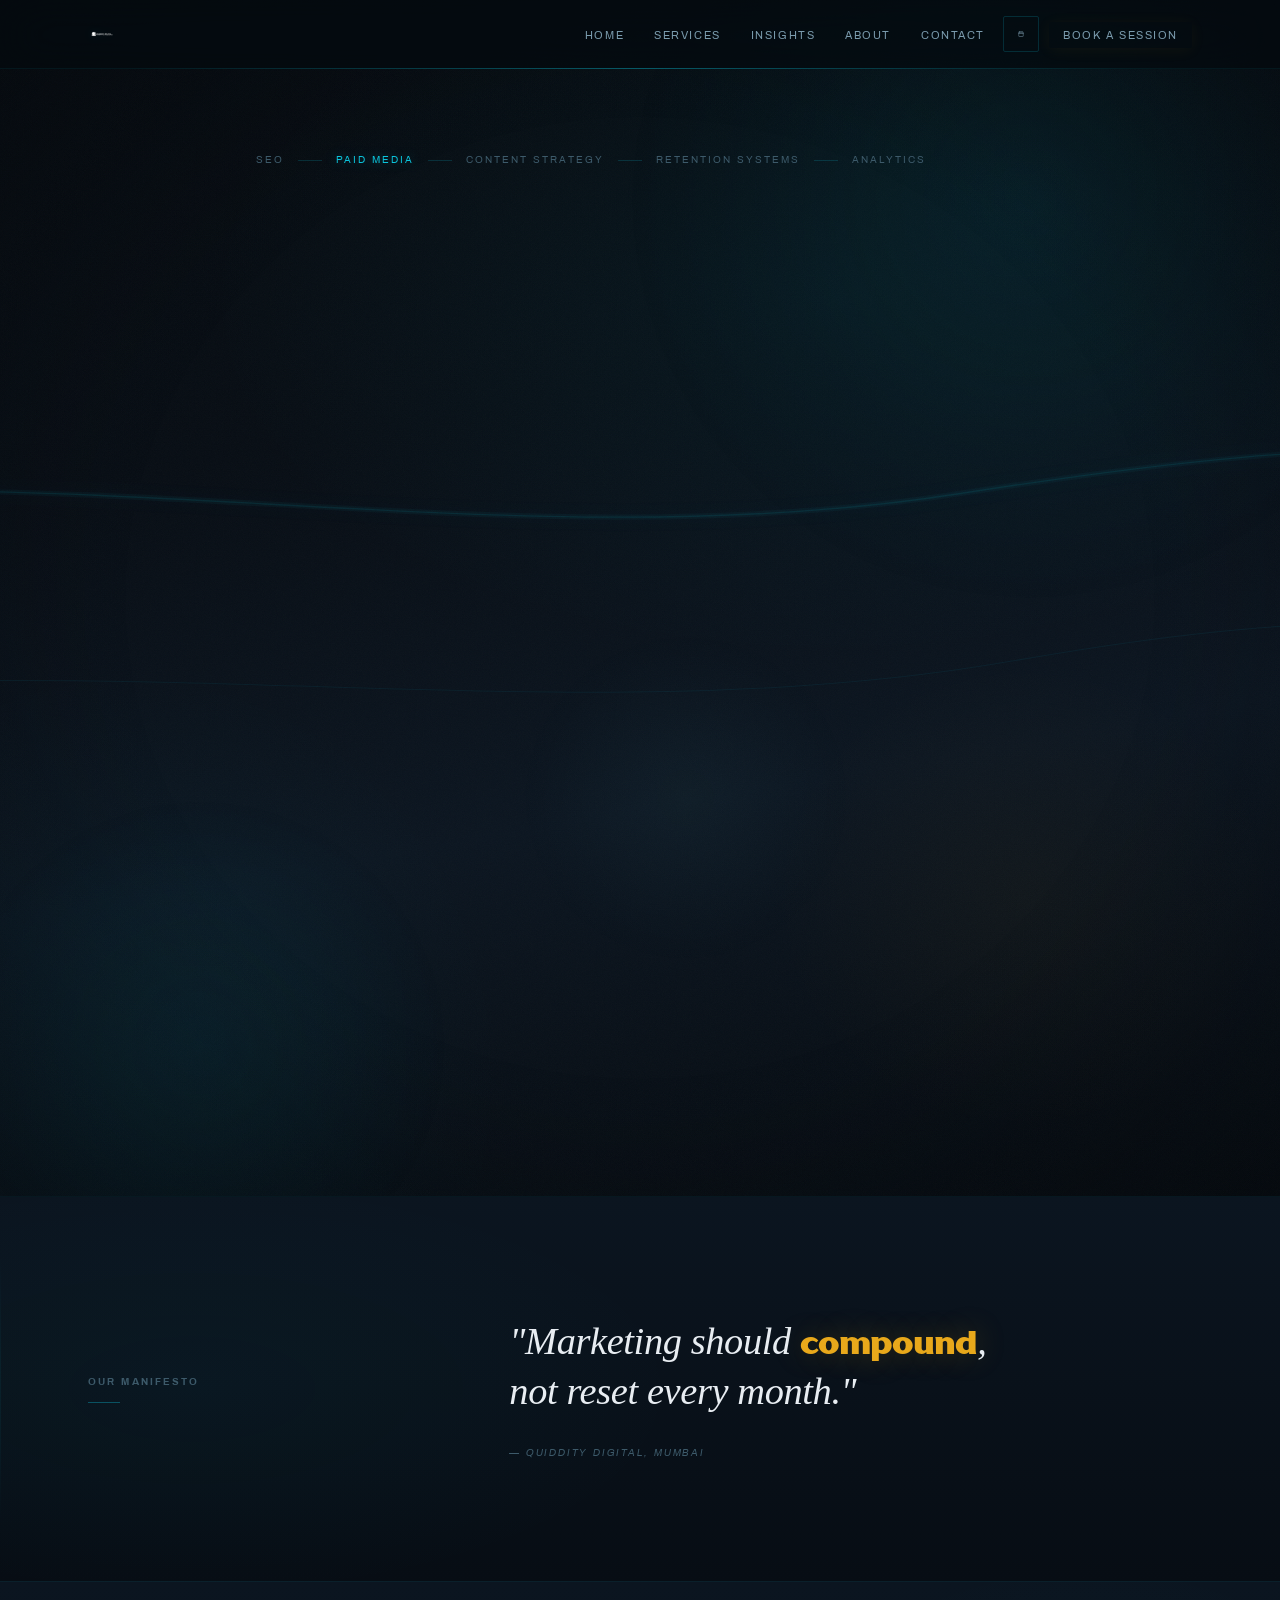
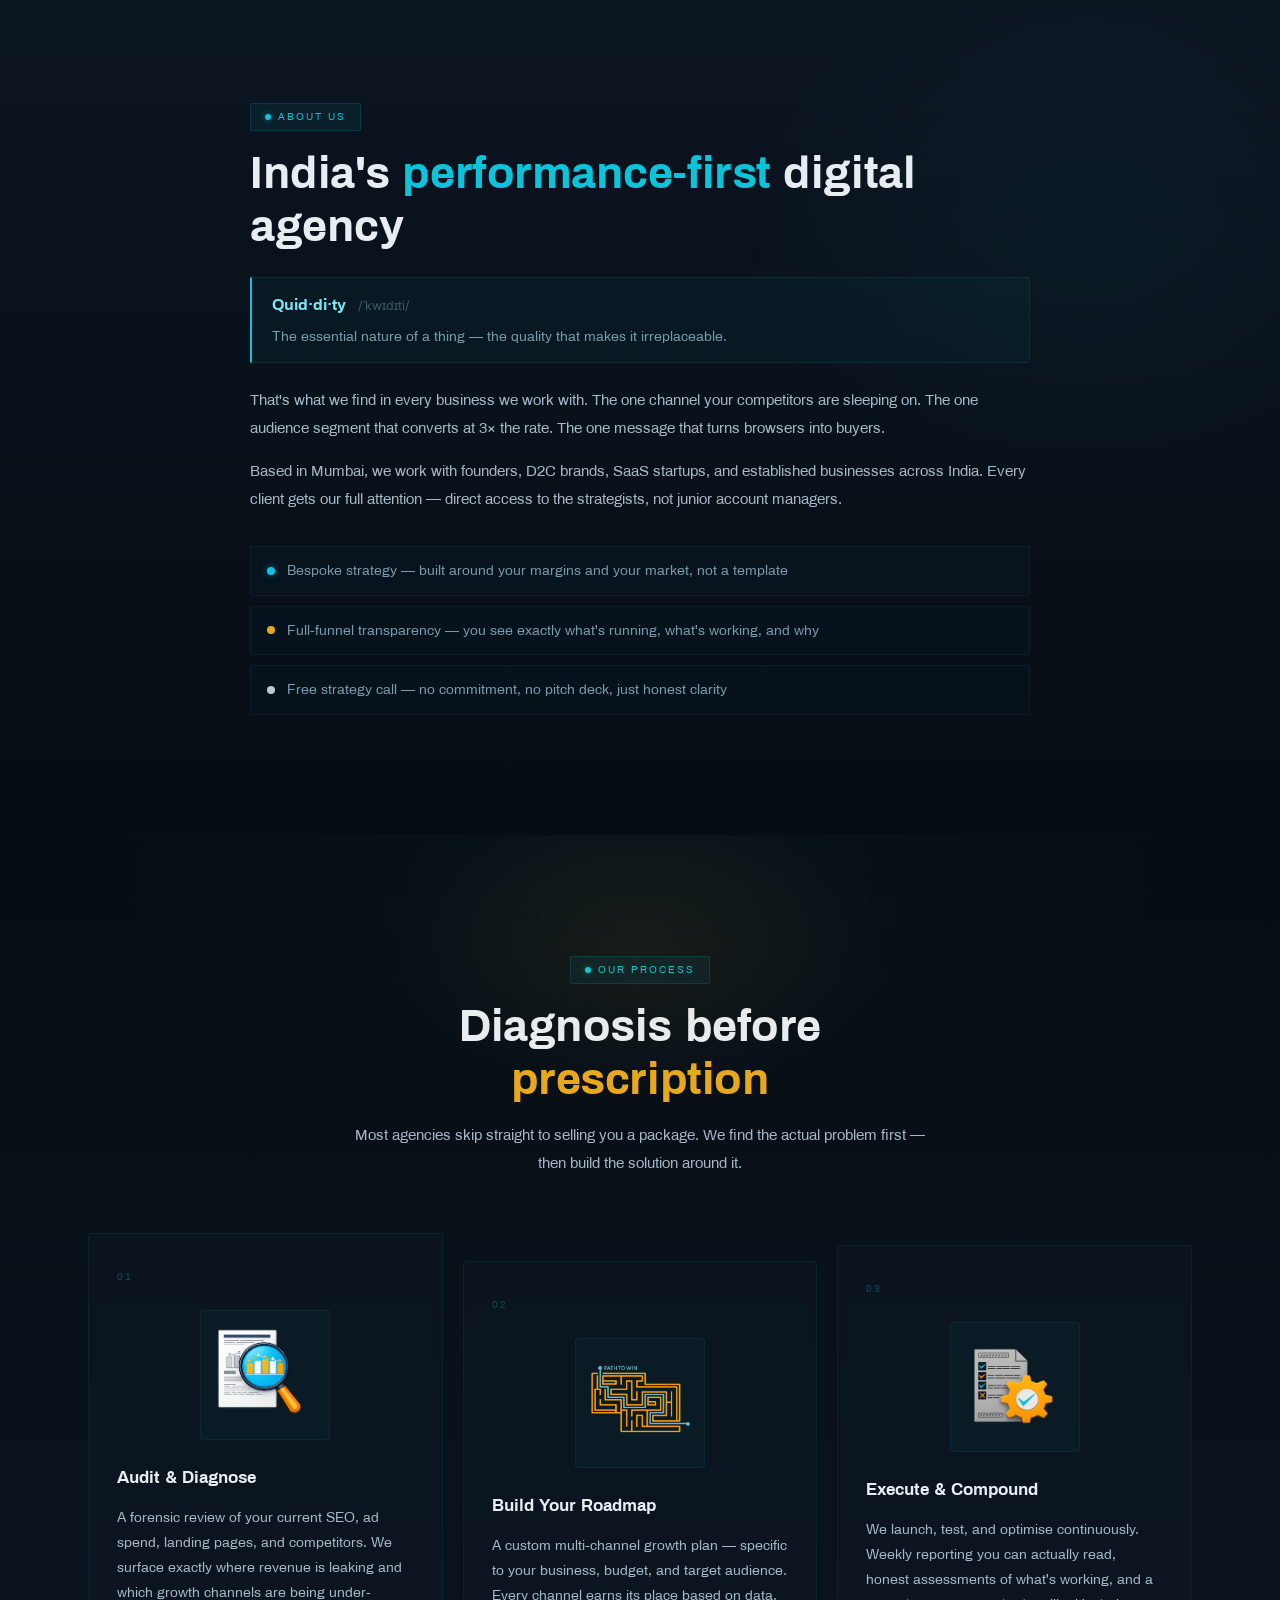
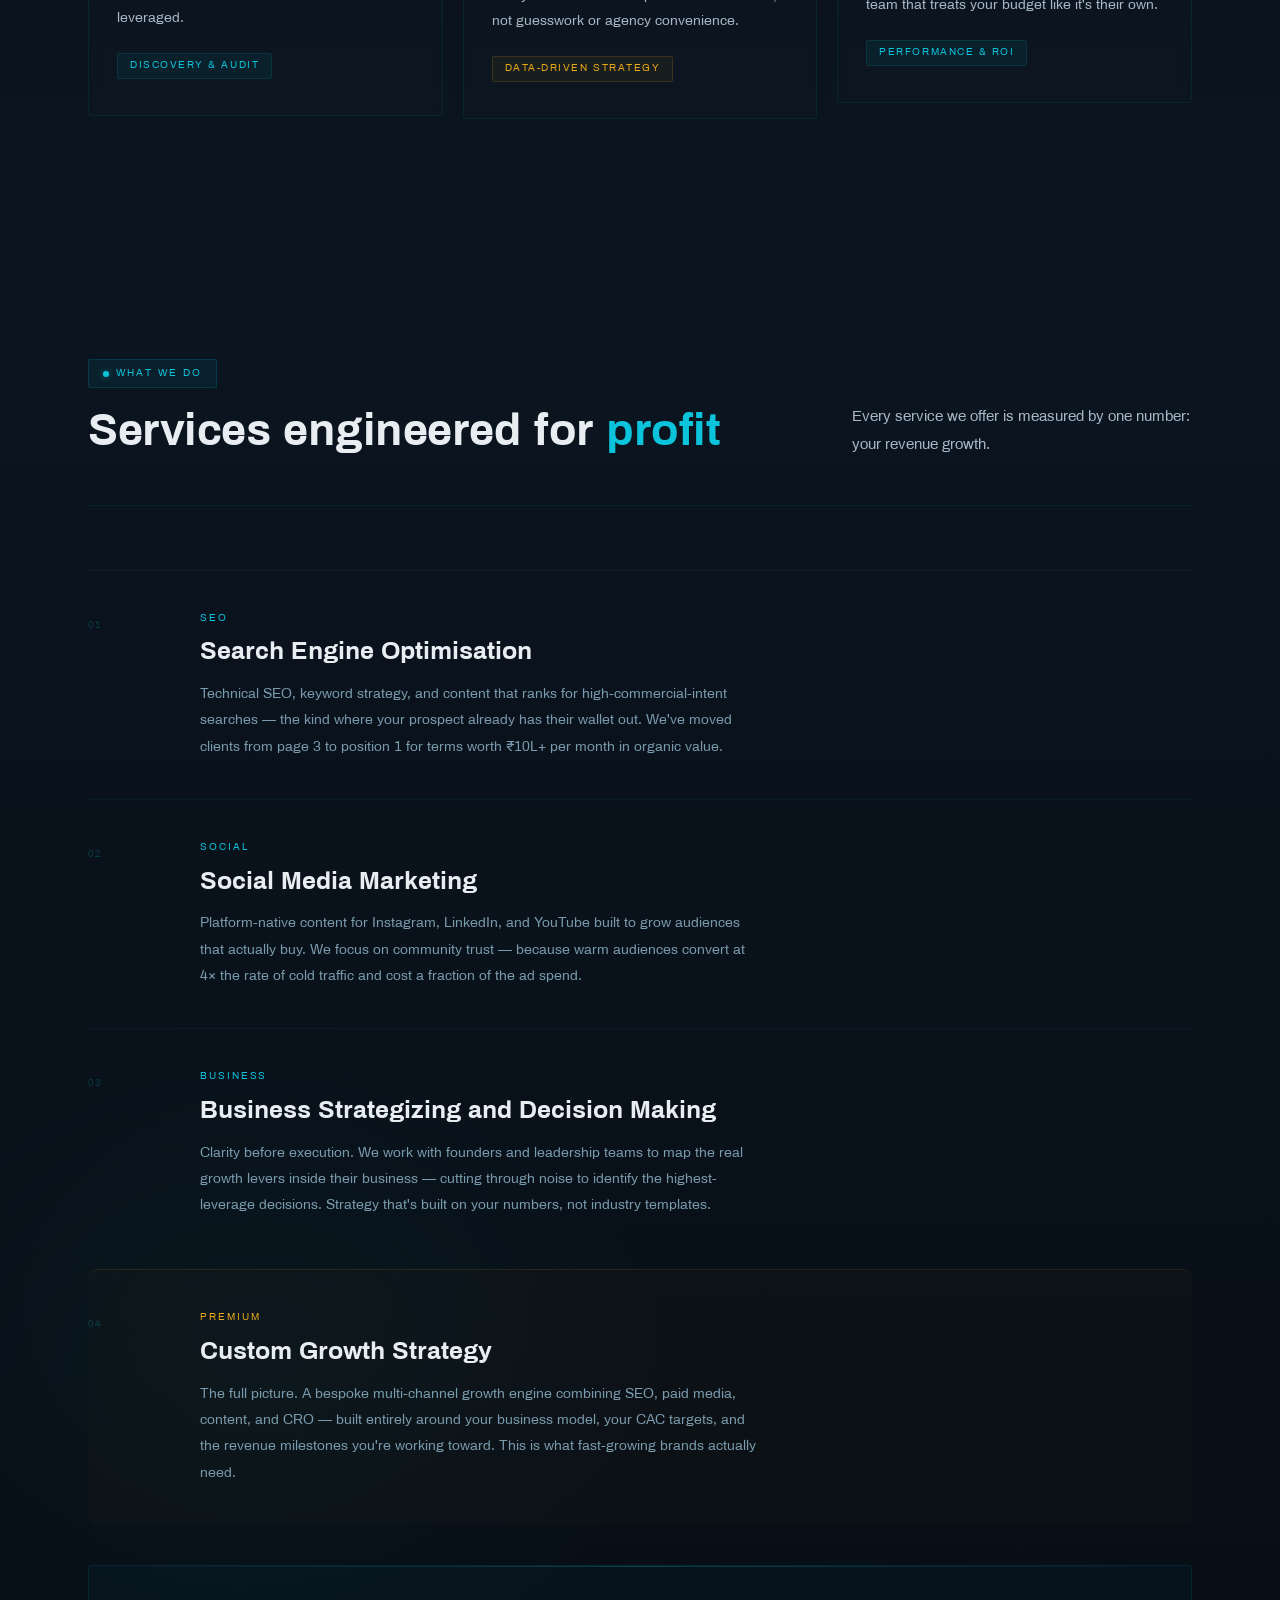
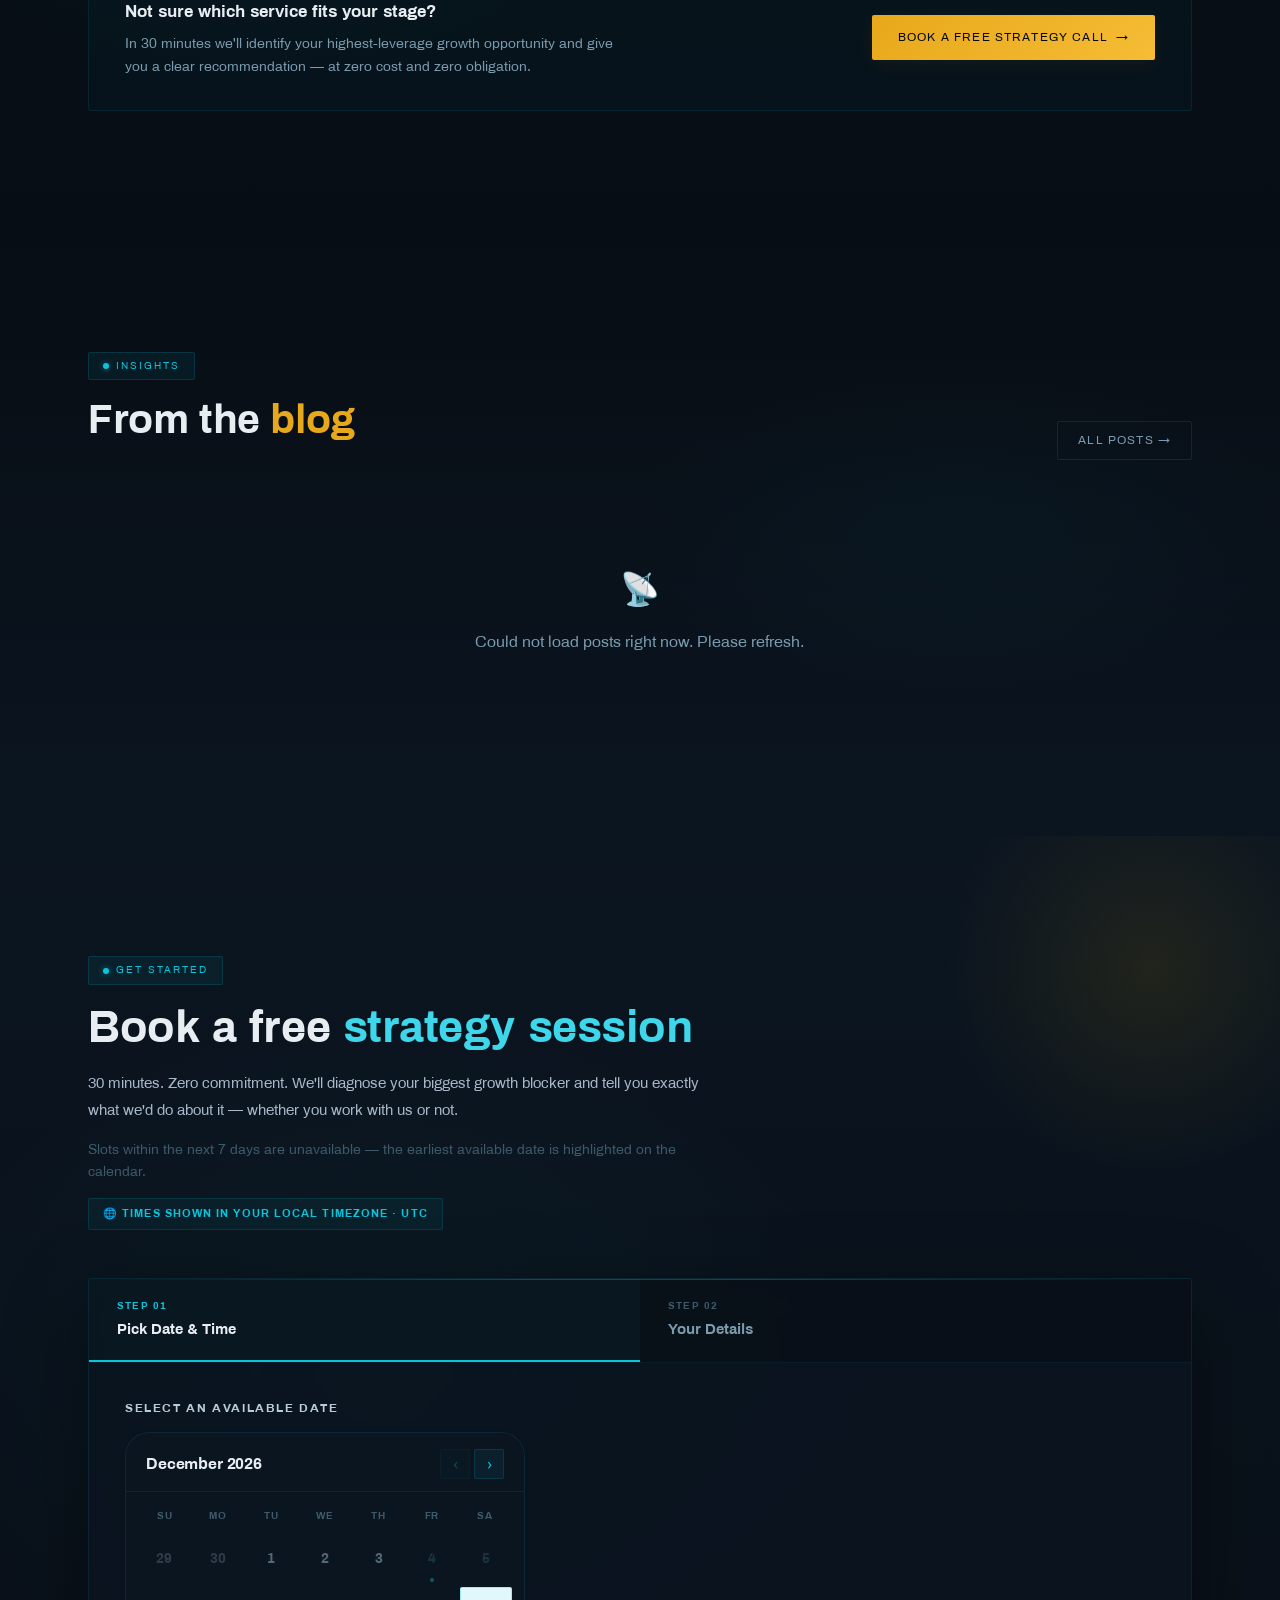
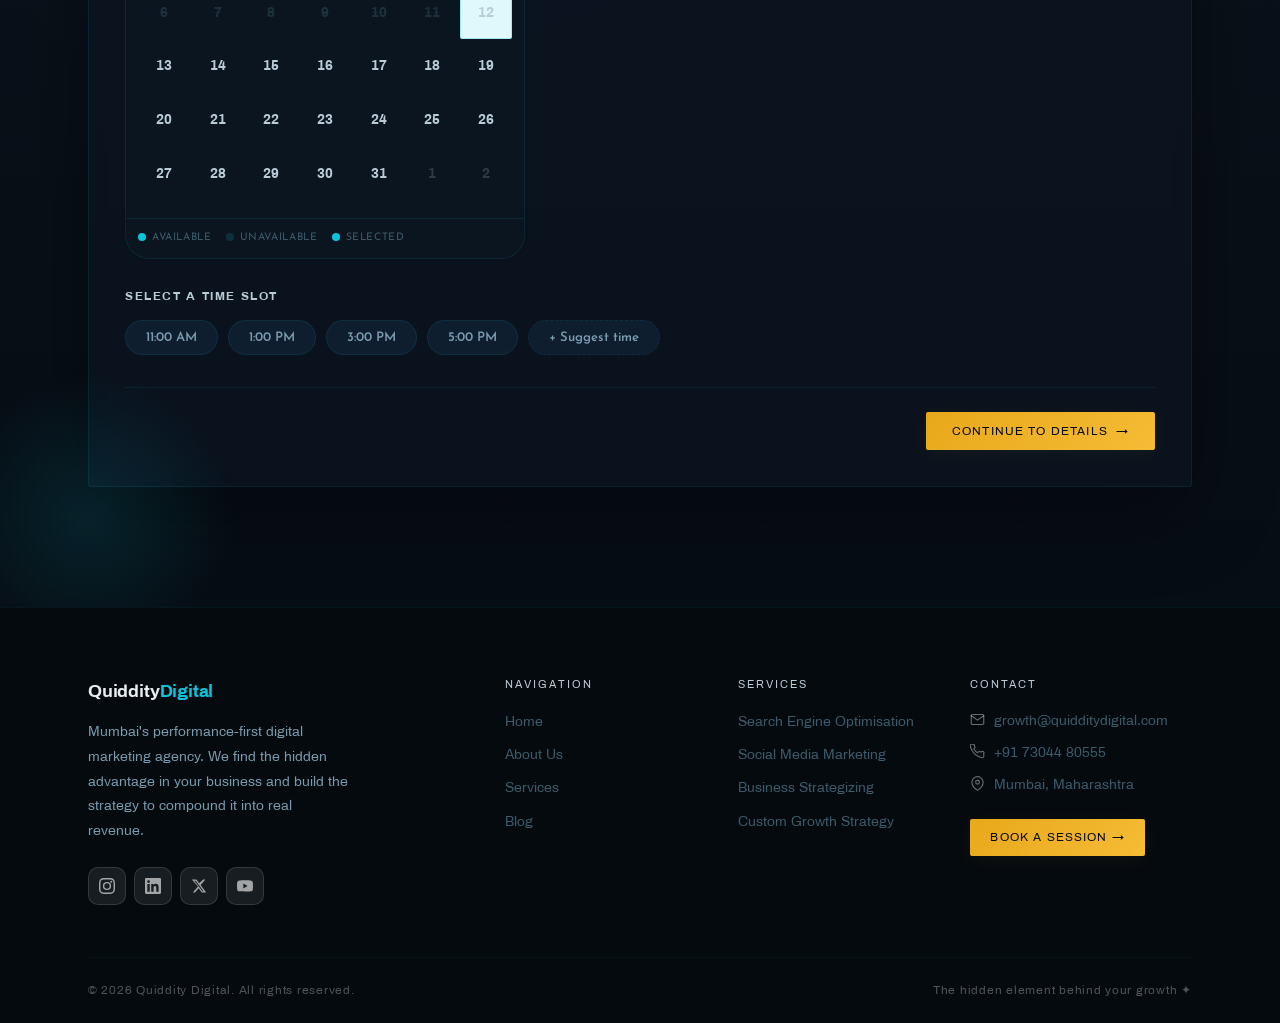
<file: index.html>
<!DOCTYPE html>
<html lang="en">
<head>
  <meta charset="UTF-8"/>
  <meta name="viewport" content="width=device-width, initial-scale=1.0"/>
  <meta name="robots" content="index, follow, max-snippet:-1, max-image-preview:large, max-video-preview:-1"/>
  <meta name="twitter:site" content="@QuiddityDigi"/>
  <title>Quiddity Digital — Tailored Marketing Solutions</title>
  <meta name="description" content="Driven by creativity & innovation we are a digital brand that aims at being customer friendly rather than corporate heavy for bridging the gap between a brand and their consumer. Smart strategy, Story telling, modern marketing and meaningful results."/>
  <meta name="author" content="Quiddity Digital"/>
  <meta name="keywords" content="digital marketing agency Mumbai, digital marketing agency India,  SEO agency India, social media marketing, business strategy consultant, growth consultancy Mumbai, decision intelligence"/>
  <meta property="og:type" content="website"/>
  <meta property="og:title" content="Quiddity Digital — The Hidden Element Behind Your Growth"/>
  <meta property="og:description" content="Driven by creativity & innovation we are a digital brand that aims at being customer friendly rather than corporate heavy for bridging the gap between a brand and their consumer. Smart strategy, Story telling, modern marketing and meaningful results."/>
  <meta property="og:url" content="https://quidditydigital.com"/>
  <meta property="og:image" content="https://quidditydigital.com/assets/og-image.png"/>
  <meta name="twitter:card" content="summary_large_image"/>
  <meta name="twitter:title" content="Quiddity Digital — The Hidden Element Behind Your Growth"/>
  <meta name="twitter:description" content="Driven by creativity & innovation we are a digital brand that aims at being customer friendly rather than corporate heavy for bridging the gap between a brand and their consumer. Smart strategy, Story telling, modern marketing and meaningful results."/>
  <meta property="og:image:width"  content="1200"/>
  <meta property="og:image:height" content="630"/>
  <meta property="og:locale"       content="en_IN"/>
  <meta name="twitter:image"       content="https://quidditydigital.com/assets/og-image.png"/>
  <link rel="canonical" href="https://quidditydigital.com"/>
  <!-- Font preconnect MUST come before the stylesheet link -->
  <link rel="preconnect" href="https://fonts.googleapis.com"/>
  <link rel="preconnect" href="https://fonts.gstatic.com" crossorigin/>
  <link rel="stylesheet" href="styles.css"/>
  <link rel="stylesheet" href="hero-redesign.css"/>
  <link rel="stylesheet" href="hidden-current.css"/>
  <style>
    /* ── Fix hero eyebrow: remove pill background, plain label style ── */
    .hero-eyebrow {
      background: none !important;
      border: none !important;
      padding: 0 !important;
      border-radius: 0 !important;
      font-size: .75rem;
      font-weight: 700;
      letter-spacing: .1em;
      text-transform: uppercase;
      color: var(--tx-lt, #6b7280);
      display: flex;
      align-items: center;
      gap: 8px;
      margin-bottom: 16px;
    }

    /* ── New about section: full-width copy layout ── */
    .about-copy-full {
      max-width: 780px;
      margin: 0 auto;
    }
    .about-copy-full .section-h2 {
      margin-bottom: 24px;
    }
    .about-copy-full .about-quiddity-badge {
      margin-bottom: 24px;
    }
    .about-copy-full .body-p {
      margin-bottom: 16px;
    }
    .about-stats-row {
      display: flex;
      gap: 40px;
      flex-wrap: wrap;
      margin: 36px 0 32px;
      padding: 28px 32px;
      background: var(--surface, #f8fafc);
      border-radius: 16px;
    }
    .about-stat {
      flex: 1;
      min-width: 100px;
    }
    .as-n {
      font-size: 2rem;
      font-weight: 800;
      color: var(--blue, #0BC4DC);
      line-height: 1;
      margin-bottom: 4px;
    }
    .as-l {
      font-size: .78rem;
      text-transform: uppercase;
      letter-spacing: .06em;
      color: var(--tx-lt, #6b7280);
      font-weight: 600;
    }
    @media (max-width: 600px) {
      .about-stats-row { gap: 24px; padding: 20px; }
      .as-n { font-size: 1.6rem; }
    }
  </style>
  <!-- LocalBusiness JSON-LD structured data -->
  <script type="application/ld+json">
  {
    "@context": "https://schema.org",
    "@type": "ProfessionalService",
    "name": "Quiddity Digital",
    "description": "Driven by creativity & innovation we are a digital brand that aims at being customer friendly rather than corporate heavy for bridging the gap between a brand and their consumer. Smart strategy, Story telling, modern marketing and meaningful results.",
    "url": "https://quidditydigital.com",
    "logo": { "@type": "ImageObject", "url": "https://quidditydigital.com/assets/logo.png" },
    "image": "https://quidditydigital.com/assets/logo.png",
    "email": "growth@quidditydigital.com",
    "telephone": "+917304480555",
    "address": {
      "@type": "PostalAddress",
      "addressLocality": "Mumbai",
      "addressRegion": "Maharashtra",
      "addressCountry": "IN"
    },
    "areaServed": [
      { "@type": "City", "name": "Mumbai" },
      { "@type": "Country", "name": "India" }
    ],
    "hasOfferCatalog": {
      "@type": "OfferCatalog",
      "name": "Digital Marketing Services",
      "itemListElement": [
        { "@type": "Offer", "itemOffered": { "@type": "Service", "name": "Search Engine Optimisation" } },
        { "@type": "Offer", "itemOffered": { "@type": "Service", "name": "Google & Meta Ads" } },
        { "@type": "Offer", "itemOffered": { "@type": "Service", "name": "Social Media Marketing" } },
        { "@type": "Offer", "itemOffered": { "@type": "Service", "name": "Content Marketing" } },
        { "@type": "Offer", "itemOffered": { "@type": "Service", "name": "Custom Growth Strategy" } }
      ]
    },
    "sameAs": [
      "https://www.instagram.com/quiddity_digital",
      "https://www.linkedin.com/company/quiddity-digital",
      "https://x.com/QuiddityDigi"
    ]
  }
  </script>

  <!-- GA4 — enable by setting CONFIG.FEATURES.ANALYTICS_ENABLED = true and CONFIG.GA4_ID in config.js -->
  <script>
    document.addEventListener('DOMContentLoaded', function() {
      if (typeof CONFIG === 'undefined' || !CONFIG.FEATURES.ANALYTICS_ENABLED || !CONFIG.GA4_ID) return;
      var s = document.createElement('script');
      s.src = 'https://www.googletagmanager.com/gtag/js?id=' + CONFIG.GA4_ID;
      s.async = true; document.head.appendChild(s);
      window.dataLayer = window.dataLayer || [];
      function gtag(){dataLayer.push(arguments);}
      gtag('js', new Date()); gtag('config', CONFIG.GA4_ID, { anonymize_ip: true });
    });
  </script>
  <!-- Favicons -->
  <link rel="icon" type="image/x-icon"       href="/assets/favicon.ico"/>
  <link rel="icon" type="image/svg+xml"      href="/assets/favicon.svg"/>
  <link rel="icon" type="image/png" sizes="32x32" href="/assets/favicon-32x32.png"/>
  <link rel="icon" type="image/png" sizes="16x16" href="/assets/favicon-16x16.png"/>
  <link rel="apple-touch-icon" sizes="180x180"    href="/assets/apple-touch-icon.png"/>
  <link rel="manifest"                            href="/site.webmanifest"/>
  <meta name="theme-color" content="#0BC4DC"/>
  <meta name="msapplication-TileColor" content="#0f1924"/>
</head>
<body>

<!-- ══════════════════════════════════════════
     GLOBAL CURRENT CANVAS — fixed background layer
     Slow-drifting SVG paths suggesting hidden underwater currents.
     Entirely visual, aria-hidden, pointer-events none.
     ══════════════════════════════════════════ -->
<div id="current-canvas" aria-hidden="true">
  <svg viewBox="0 0 1440 900" preserveAspectRatio="xMidYMid slice" xmlns="http://www.w3.org/2000/svg">
    <!-- Primary current — mid depth -->
    <path class="current-path current-path--a"
      d="M-100 220 C 200 195, 500 255, 800 215 S 1200 170, 1600 220"
      stroke="rgba(11,196,220,0.07)" stroke-width="1.2"/>

    <!-- Secondary current — deeper -->
    <path class="current-path current-path--b"
      d="M-100 410 C 300 385, 600 445, 900 405 S 1300 365, 1700 410"
      stroke="rgba(11,196,220,0.055)"/>

    <!-- Tertiary — faintest, deepest layer -->
    <path class="current-path current-path--c"
      d="M-100 610 C 250 585, 550 640, 850 605 S 1250 560, 1650 610"
      stroke="rgba(11,196,220,0.04)"/>

    <!-- Upper thermal drift — warmer toned -->
    <path class="current-path current-path--d"
      d="M-100 95 C 350 75, 650 115, 950 90 S 1350 65, 1700 98"
      stroke="rgba(11,196,220,0.035)"/>

    <!-- Lower cross-current — diagonal tendency -->
    <path class="current-path current-path--e"
      d="M-100 760 C 280 740, 580 790, 880 760 S 1280 720, 1680 760"
      stroke="rgba(11,196,220,0.03)"/>

    <!-- Micro-currents: short filaments that shimmer -->
    <line x1="160"  y1="320" x2="340"  y2="315" stroke="rgba(11,196,220,0.045)" stroke-width=".7" opacity=".6">
      <animate attributeName="opacity" values=".3;.7;.3" dur="8s" repeatCount="indefinite"/>
    </line>
    <line x1="720"  y1="510" x2="900"  y2="505" stroke="rgba(11,196,220,0.045)" stroke-width=".7" opacity=".5">
      <animate attributeName="opacity" values=".2;.6;.2" dur="11s" repeatCount="indefinite" begin="3s"/>
    </line>
    <line x1="1100" y1="280" x2="1280" y2="274" stroke="rgba(11,196,220,0.04)" stroke-width=".7" opacity=".5">
      <animate attributeName="opacity" values=".2;.5;.2" dur="9s"  repeatCount="indefinite" begin="6s"/>
    </line>
    <line x1="440"  y1="690" x2="620"  y2="685" stroke="rgba(11,196,220,0.035)" stroke-width=".6" opacity=".4">
      <animate attributeName="opacity" values=".15;.45;.15" dur="13s" repeatCount="indefinite" begin="1s"/>
    </line>

    <!-- Bioluminescent scatter — fixed faint dots -->
    <circle cx="248"  cy="187" r="1.2" fill="rgba(11,196,220,0.18)">
      <animate attributeName="opacity" values=".1;.45;.1" dur="7s"  repeatCount="indefinite"/>
    </circle>
    <circle cx="912"  cy="342" r="1.0" fill="rgba(11,196,220,0.15)">
      <animate attributeName="opacity" values=".08;.38;.08" dur="9s"  repeatCount="indefinite" begin="2s"/>
    </circle>
    <circle cx="1320" cy="558" r="1.4" fill="rgba(11,196,220,0.14)">
      <animate attributeName="opacity" values=".1;.35;.1"  dur="11s" repeatCount="indefinite" begin="5s"/>
    </circle>
    <circle cx="580"  cy="720" r="0.9" fill="rgba(11,196,220,0.16)">
      <animate attributeName="opacity" values=".08;.4;.08" dur="8s"  repeatCount="indefinite" begin="4s"/>
    </circle>
    <circle cx="76"   cy="490" r="1.1" fill="rgba(11,196,220,0.12)">
      <animate attributeName="opacity" values=".06;.3;.06" dur="14s" repeatCount="indefinite" begin="7s"/>
    </circle>
  </svg>
</div>

<!-- ══════════════════════════════════════════
     NAVBAR
     ══════════════════════════════════════════ -->
<nav id="navbar">
  <div class="container nav-wrap">
    <a href="#home" class="nav-logo navbar-logo">
      <img
        src="/assets/Header.svg"
        alt="Quiddity Digital"
        class="navbar-logo-image"
        loading="eager"
        decoding="async"
      />
    </a>

    <ul class="nav-links" id="navLinks">
      <li><a href="#home">Home</a></li>
      <li><a href="#services">Services</a></li>
      <li><a href="#blogs">Insights</a></li>
      <li><a href="#about">About</a></li>
      <li><a href="#contact">Contact</a></li>
      <li>
        <a href="#booking" class="nav-cal-icon" aria-label="Book a session" title="Book a free strategy session">
          <svg width="18" height="18" viewBox="0 0 24 24" fill="none" stroke="currentColor" stroke-width="2" stroke-linecap="round" stroke-linejoin="round">
            <rect x="3" y="4" width="18" height="18" rx="2" ry="2"/>
            <line x1="16" y1="2" x2="16" y2="6"/>
            <line x1="8" y1="2" x2="8" y2="6"/>
            <line x1="3" y1="10" x2="21" y2="10"/>
          </svg>
        </a>
      </li>
      <li><a href="#booking" class="nav-cta">Book a Session</a></li>
    </ul>

    <button class="hamburger" id="hamburger" aria-label="Toggle menu" aria-expanded="false">
      <span></span><span></span><span></span>
    </button>
  </div>
</nav>


<!-- ══════════════════════════════════════════
     HERO  #home  — Deep Ocean Editorial
     ══════════════════════════════════════════ -->
<section id="home">

  <!-- Atmospheric layers (visual only, aria-hidden) -->
  <div class="hero-ocean-canvas" aria-hidden="true">
    <div class="bio-orb bio-orb--a"></div>
    <div class="bio-orb bio-orb--b"></div>
    <div class="bio-orb bio-orb--c"></div>
  </div>

  <!-- Hero current lines — closer, more visible than global canvas -->
  <div class="hero-current-lines" aria-hidden="true">
    <svg viewBox="0 0 1440 900" preserveAspectRatio="xMidYMid slice"
         width="100%" height="100%" xmlns="http://www.w3.org/2000/svg">
      <path d="M-80 380 C 280 340, 620 420, 960 375 S 1380 330, 1680 385"
        fill="none" stroke="rgba(11,196,220,0.09)" stroke-width="1">
        <animate attributeName="d"
          values="M-80 380 C 280 340, 620 420, 960 375 S 1380 330, 1680 385;
                  M-80 395 C 280 325, 620 440, 960 360 S 1380 345, 1680 400;
                  M-80 370 C 280 355, 620 405, 960 390 S 1380 315, 1680 375;
                  M-80 380 C 280 340, 620 420, 960 375 S 1380 330, 1680 385"
          dur="24s" repeatCount="indefinite" calcMode="spline"
          keySplines=".45 0 .55 1; .45 0 .55 1; .45 0 .55 1"/>
      </path>
      <path d="M-80 520 C 320 490, 660 545, 1000 510 S 1400 470, 1720 525"
        fill="none" stroke="rgba(11,196,220,0.065)" stroke-width=".8">
        <animate attributeName="d"
          values="M-80 520 C 320 490, 660 545, 1000 510 S 1400 470, 1720 525;
                  M-80 535 C 320 475, 660 560, 1000 495 S 1400 485, 1720 540;
                  M-80 510 C 320 505, 660 530, 1000 520 S 1400 455, 1720 515;
                  M-80 520 C 320 490, 660 545, 1000 510 S 1400 470, 1720 525"
          dur="31s" repeatCount="indefinite" calcMode="spline"
          keySplines=".45 0 .55 1; .45 0 .55 1; .45 0 .55 1" begin="-10s"/>
      </path>
      <!-- Faint glow duplicate — filter trick for soft luminescence -->
      <path d="M-80 380 C 280 340, 620 420, 960 375 S 1380 330, 1680 385"
        fill="none" stroke="rgba(11,196,220,0.04)" stroke-width="4" filter="url(#glow)">
        <animate attributeName="d"
          values="M-80 380 C 280 340, 620 420, 960 375 S 1380 330, 1680 385;
                  M-80 395 C 280 325, 620 440, 960 360 S 1380 345, 1680 400;
                  M-80 370 C 280 355, 620 405, 960 390 S 1380 315, 1680 375;
                  M-80 380 C 280 340, 620 420, 960 375 S 1380 330, 1680 385"
          dur="24s" repeatCount="indefinite" calcMode="spline"
          keySplines=".45 0 .55 1; .45 0 .55 1; .45 0 .55 1"/>
      </path>
      <defs>
        <filter id="glow" x="-20%" y="-100%" width="140%" height="300%">
          <feGaussianBlur stdDeviation="6" result="blur"/>
          <feComposite in="SourceGraphic" in2="blur" operator="over"/>
        </filter>
      </defs>
    </svg>
  </div>

  <div class="hero-particles" id="heroParticles" aria-hidden="true"></div>

  <div class="container">
    <div class="hero-inner">
      <div class="hero-copy hero-editorial">

        <!-- Discipline strip (replaces eyebrow pill) -->
        <div class="hero-eyebrow">
          <div class="discipline-strip">
            <span class="discipline-item active">SEO</span>
            <span class="discipline-sep"></span>
            <span class="discipline-item">Paid Media</span>
            <span class="discipline-sep"></span>
            <span class="discipline-item">Content Strategy</span>
            <span class="discipline-sep"></span>
            <span class="discipline-item">Retention Systems</span>
            <span class="discipline-sep"></span>
            <span class="discipline-item">Analytics</span>
          </div>
        </div>

        <!-- Headline — original text, new typographic treatment -->
        <h1 class="hero-h1">
          <span class="h1-line">The <em>Hidden</em> Element</span>
          <span class="h1-line">Behind Your</span>
          <span class="h1-line h1-gold">Growth.</span>
        </h1>

        <span class="hero-rule"></span>

        <!-- Original subtext preserved verbatim -->
        <p class="hero-sub">
          Driven by creativity &amp; innovation we are a digital brand that aims at being customer friendly rather than corporate heavy for bridging the gap between a brand and their consumer. Smart strategy, Story telling, modern marketing and meaningful results. "The only constant you'll need for your growing brand as a partner to tell the tales of your presence • QuiddityDigital"
        </p>

        <!-- Original CTAs preserved -->
        <div class="hero-actions">
          <a href="#booking" class="btn-ocean-primary">Get My Free Strategy Session <span class="btn-arr">→</span></a>
          <a href="#services" class="btn-ocean-ghost">See What We Do</a>
        </div>

        <!-- Original trust bar text preserved, star icons removed for editorial cleanliness -->
        <div class="hero-trust-bar">
          <span class="trust-item">No retainer lock-in</span>
          <span class="trust-sep">&nbsp;</span>
          <span class="trust-item">Free strategy session</span>
          <span class="trust-sep">&nbsp;</span>
          <span class="trust-item">Visible results within 90 days</span>
        </div>

        <!-- Stats row — preserved but styled for dark theme -->
        <div class="hero-stats">
          <div class="hstat">
            <span class="hstat-n">3<sup>×</sup></span>
            <span class="hstat-l">SEO Visibility</span>
          </div>
          <div class="hstat">
            <span class="hstat-n">5<sup>×</sup></span>
            <span class="hstat-l">Smarter ROAS</span>
          </div>
          <div class="hstat">
            <span class="hstat-n">2<sup>×</sup></span>
            <span class="hstat-l">Brand Reach</span>
          </div>
          <div class="hstat">
            <span class="hstat-n">80<sup>%</sup></span>
            <span class="hstat-l">Retention Rate</span>
          </div>
        </div>

      </div>
      <!-- Hero image column intentionally removed for asymmetric editorial layout -->
    </div>
  </div>
</section>


<!-- ══════════════════════════════════════════
     PHILOSOPHY BAND (new — between hero & about)
     ══════════════════════════════════════════ -->
<div class="philosophy-band reveal">
  <div class="philosophy-inner">
    <div>
      <p class="philosophy-label">Our Manifesto</p>
      <div class="philosophy-marker"></div>
    </div>
    <blockquote>
      <p class="philosophy-quote">
        "Marketing should <em>compound</em>,<br>not reset every month."
      </p>
      <cite class="philosophy-attr">— Quiddity Digital, Mumbai</cite>
    </blockquote>
  </div>
</div>


<!-- ══════════════════════════════════════════
     ABOUT  #about
     ══════════════════════════════════════════ -->
<section id="about">
  <div class="container">
    <div class="about-copy-full reveal">

      <div class="section-tag">About Us</div>
      <h2 class="section-h2">India's <span class="c-blue">performance-first</span> digital agency</h2>

      <div class="about-quiddity-badge">
        <span class="aq-word">Quid·di·ty</span>
        <span class="aq-phonetic">/ˈkwɪdɪti/</span>
        <span class="aq-def">The essential nature of a thing — the quality that makes it irreplaceable.</span>
      </div>

      <p class="body-p">That's what we find in every business we work with. The one channel your competitors are sleeping on. The one audience segment that converts at 3× the rate. The one message that turns browsers into buyers.</p>
      <p class="body-p">Based in Mumbai, we work with founders, D2C brands, SaaS startups, and established businesses across India. Every client gets our full attention — direct access to the strategists, not junior account managers.</p>

      <div class="pillar-list">
        <div class="pillar">
          <span class="p-dot p-dot--blue"></span>
          Bespoke strategy — built around your margins and your market, not a template
        </div>
        <div class="pillar">
          <span class="p-dot p-dot--cta"></span>
          Full-funnel transparency — you see exactly what's running, what's working, and why
        </div>
        <div class="pillar">
          <span class="p-dot p-dot--dark"></span>
          Free strategy call — no commitment, no pitch deck, just honest clarity
        </div>
      </div>

    </div>
  </div>
</section>


<!-- ══════════════════════════════════════════
     HOW WE HELP  #help
     ══════════════════════════════════════════ -->
<section id="help">
  <div class="container">
    <div class="help-head reveal">
      <div class="section-tag">Our Process</div>
      <h2 class="section-h2">Diagnosis before <span class="c-cta">prescription</span></h2>
      <p class="body-p">Most agencies skip straight to selling you a package. We find the actual problem first — then build the solution around it.</p>
    </div>

    <div class="hc-grid">
      <div class="hc reveal d1">
        <div class="hc-n">01</div>
        <div class="hc-icon hci--grey">
          <img src="assets/Diagnose.png" alt="Audit & Diagnose">
        </div>
        <h3>Audit &amp; Diagnose</h3>
        <p>A forensic review of your current SEO, ad spend, landing pages, and competitors. We surface exactly where revenue is leaking and which growth channels are being under-leveraged.</p>
        <span class="hc-tag">Discovery &amp; Audit</span>
      </div>
      <div class="hc reveal d2">
        <div class="hc-n">02</div>
        <div class="hc-icon hci--grey">
          <img src="assets/Roadmap.png" alt="Build Your Roadmap">
        </div>
        <h3>Build Your Roadmap</h3>
        <p>A custom multi-channel growth plan — specific to your business, budget, and target audience. Every channel earns its place based on data, not guesswork or agency convenience.</p>
        <span class="hc-tag hct--cta">Data-Driven Strategy</span>
      </div>
      <div class="hc reveal d3">
        <div class="hc-n">03</div>
        <div class="hc-icon hci--grey">
          <img src="assets/Execute.png" alt="Execute & Compound">
        </div>
        <h3>Execute &amp; Compound</h3>
        <p>We launch, test, and optimise continuously. Weekly reporting you can actually read, honest assessments of what's working, and a team that treats your budget like it's their own.</p>
        <span class="hc-tag">Performance &amp; ROI</span>
      </div>
    </div>
  </div>
</section>


<!-- ══════════════════════════════════════════
     SERVICES  #services
     ══════════════════════════════════════════ -->
<section id="services">
  <div class="container">
    <div class="svc-head">
      <div class="reveal">
        <div class="section-tag">What We Do</div>
        <h2 class="section-h2">Services engineered for <span class="c-blue">profit</span></h2>
      </div>
      <p class="body-p reveal d1" style="max-width:340px">Every service we offer is measured by one number: your revenue growth.</p>
    </div>

    <div class="svc-list">

      <div class="svc-row reveal">
        <span class="svc-i">01</span>
        <div class="svc-b">
          <div class="svc-cat">SEO</div>
          <div class="svc-title">Search Engine Optimisation</div>
          <div class="svc-desc">Technical SEO, keyword strategy, and content that ranks for high-commercial-intent searches — the kind where your prospect already has their wallet out. We've moved clients from page 3 to position 1 for terms worth ₹10L+ per month in organic value.</div>
        </div>
      </div>

      <div class="svc-row reveal">
        <span class="svc-i">02</span>
        <div class="svc-b">
          <div class="svc-cat">Social</div>
          <div class="svc-title">Social Media Marketing</div>
          <div class="svc-desc">Platform-native content for Instagram, LinkedIn, and YouTube built to grow audiences that actually buy. We focus on community trust — because warm audiences convert at 4× the rate of cold traffic and cost a fraction of the ad spend.</div>
        </div>
      </div>

      <div class="svc-row reveal">
        <span class="svc-i">03</span>
        <div class="svc-b">
          <div class="svc-cat">Business</div>
          <div class="svc-title">Business Strategizing and Decision Making</div>
          <div class="svc-desc">Clarity before execution. We work with founders and leadership teams to map the real growth levers inside their business — cutting through noise to identify the highest-leverage decisions. Strategy that's built on your numbers, not industry templates.</div>
        </div>
      </div>

      <div class="svc-row svc-row--featured reveal">
        <span class="svc-i">04</span>
        <div class="svc-b">
          <div class="svc-cat svc-cat--cta">Premium</div>
          <div class="svc-title">Custom Growth Strategy</div>
          <div class="svc-desc">The full picture. A bespoke multi-channel growth engine combining SEO, paid media, content, and CRO — built entirely around your business model, your CAC targets, and the revenue milestones you're working toward. This is what fast-growing brands actually need.</div>
        </div>
      </div>

    </div>

    <div class="svc-cta-strip reveal">
      <div class="svc-cta-copy">
        <span class="svc-cta-q">Not sure which service fits your stage?</span>
        <span class="svc-cta-sub">In 30 minutes we'll identify your highest-leverage growth opportunity and give you a clear recommendation — at zero cost and zero obligation.</span>
      </div>
      <a href="#booking" class="btn btn-cta">Book a Free Strategy Call <span class="btn-arr">→</span></a>
    </div>

  </div>
</section>


<!-- ══════════════════════════════════════════
     BLOGS  #blogs
     ══════════════════════════════════════════ -->
<section id="blogs">
  <div class="container">
    <div class="blogs-head reveal">
      <div>
        <div class="section-tag">Insights</div>
        <h2 class="section-h2">From the <span class="c-cta">blog</span></h2>
      </div>
      <a href="/all-posts.html" class="btn btn-ghost btn-sm">All posts →</a>
    </div>

    <div class="blog-grid" id="homeBlogGrid">
      <div class="blog-card blog-skeleton"></div>
      <div class="blog-card blog-skeleton"></div>
      <div class="blog-card blog-skeleton"></div>
    </div>
  </div>
</section>





<!-- ══════════════════════════════════════════
     BOOKING  #booking
     ══════════════════════════════════════════ -->
<section id="booking">
  <div class="container">

    <div class="booking-head reveal">
      <div class="section-tag">Get Started</div>
      <h2 class="section-h2">Book a free <span class="c-blue">strategy session</span></h2>
      <p class="body-p">30 minutes. Zero commitment. We'll diagnose your biggest growth blocker and tell you exactly what we'd do about it — whether you work with us or not.</p>
      <p style="font-size:.85rem;color:var(--tx-lt);margin-top:4px">Slots within the next 7 days are unavailable — the earliest available date is highlighted on the calendar.</p>
      <div class="tz-pill" id="tzPill">🌐 Detecting timezone…</div>
    </div>

    <div class="booking-shell reveal d1" id="bookingShell">

      <!-- Step tabs -->
      <div class="steps-bar">
        <div class="step-btn active" id="tab1">
          <span class="s-num">Step 01</span>
          <span class="s-title">Pick Date &amp; Time</span>
        </div>
        <div class="step-btn" id="tab2">
          <span class="s-num">Step 02</span>
          <span class="s-title">Your Details</span>
        </div>
      </div>

      <!-- STEP 1 -->
      <div class="step-panel active" id="step1">
        <p class="panel-lbl">Select an available date</p>

        <div class="cal-wrap">
          <div class="cal-header">
            <div class="cal-title" id="calTitle">Loading…</div>
            <div class="cal-nav">
              <button id="calPrev" aria-label="Previous month">&#8249;</button>
              <button id="calNext" aria-label="Next month">&#8250;</button>
            </div>
          </div>
          <div class="cal-grid">
            <div class="cal-dow">
              <span>Su</span><span>Mo</span><span>Tu</span>
              <span>We</span><span>Th</span><span>Fr</span><span>Sa</span>
            </div>
            <div class="cal-days" id="calDays"></div>
          </div>
          <div class="cal-legend">
            <div class="leg-item"><span class="leg-dot leg-dot--avail"></span>Available</div>
            <div class="leg-item"><span class="leg-dot leg-dot--block"></span>Unavailable</div>
            <div class="leg-item"><span class="leg-dot leg-dot--sel"></span>Selected</div>
          </div>
        </div>

        <div class="picked-date-show" id="pickedDateShow">
          <span>📅</span>
          <span class="pds-text" id="pickedDateText"></span>
          <span class="pds-chip">⏳ Request Pending</span>
        </div>

        <p class="panel-lbl" style="margin-top:28px">Select a time slot</p>
        <div class="times-row" id="timeGrid"></div>
        <div class="custom-wrap" id="customWrap">
          <input type="time" id="customTimeField"/>
          <span>Your preferred time</span>
        </div>

        <div class="panel-footer">
          <button class="btn btn-cta" onclick="proceedStep1()">
            Continue to Details <span class="btn-arr">→</span>
          </button>
        </div>
      </div>

      <!-- STEP 2 -->
      <div class="step-panel" id="step2">

        <div class="book-summary" id="bookSummary"></div>

        <form id="bookingForm" novalidate>
          <!--
            HONEYPOT: visually hidden, never touched by real users.
            Bots fill it — doPost() silently succeeds and discards the submission.
          -->
          <input
            type="text"
            id="__hp"
            name="__hp"
            value=""
            tabindex="-1"
            autocomplete="off"
            aria-hidden="true"
            style="position:absolute;left:-9999px;opacity:0;pointer-events:none;width:0;height:0;"
          />
          <div class="form-grid">
            <div class="fg">
              <label for="fName">Your Name <span class="req">*</span></label>
              <input type="text" id="fName" placeholder="e.g. Amaan Khan" required/>
            </div>
            <div class="fg">
              <label for="fEmail">Email Address <span class="req">*</span></label>
              <input type="email" id="fEmail" placeholder="you@yourcompany.com" required autocomplete="email"/>
              <span class="field-hint" id="fEmailHint"></span>
            </div>
            <div class="fg">
              <label for="fPhone">WhatsApp / Phone <span class="opt">(optional)</span></label>
              <input type="tel" id="fPhone" placeholder="+91 73044 80555"/>
            </div>
            <div class="fg">
              <label for="fBiz">Type of Business <span class="req">*</span></label>
              <input type="text" id="fBiz" placeholder="e.g. D2C Brand, SaaS, Local Service" required/>
            </div>
            <div class="fg fg-full">
              <label for="fGoals">What's your biggest growth challenge right now?</label>
              <textarea id="fGoals" rows="3" placeholder="E.g. Our ads aren't converting. We're getting traffic but no sales. We've tried SEO but it's not moving. We have no clear strategy…"></textarea>
            </div>
            <div class="fg fg-full">
              <label>Services you're most interested in</label>
              <div class="checks-grid">
                <label class="chk"><input type="checkbox" class="svc-chk" value="SEO"/> Search Engine Optimisation</label>
                <label class="chk"><input type="checkbox" class="svc-chk" value="Social Media"/> Social Media Marketing</label>
                <label class="chk"><input type="checkbox" class="svc-chk" value="Paid Ads"/> Google &amp; Meta Ads</label>
                <label class="chk"><input type="checkbox" class="svc-chk" value="Content"/> Content Marketing</label>
                <label class="chk"><input type="checkbox" class="svc-chk" value="Custom Strategy"/> Custom Growth Strategy</label>
                <label class="chk"><input type="checkbox" class="svc-chk" value="Analytics"/> Analytics &amp; Reporting</label>
              </div>
            </div>
          </div>

          <div class="form-footer">
            <button type="button" class="btn btn-ghost btn-sm" onclick="goToStep(1)">← Back</button>
            <button type="submit" class="btn btn-cta" id="submitBtn">Request My Session →</button>
            <span class="form-note">You'll receive a confirmation email once we approve your slot.</span>
          </div>
        </form>

      </div>
    </div>

    <!-- Success state -->
    <div id="bookingSuccess">
      <div class="success-ring">
        <svg width="36" height="36" viewBox="0 0 24 24" fill="none" stroke="#ffffff" stroke-width="2.5" stroke-linecap="round" stroke-linejoin="round">
          <polyline points="20 6 9 17 4 12"/>
        </svg>
      </div>
      <h3>Request Received!</h3>
      <p>We've got your booking request and will confirm your session via email within 24 hours. Check your inbox — and your spam folder just in case.</p>
      <div class="success-actions">
        <div class="pending-chip">⏳ Pending Approval</div>
        <button class="btn btn-outline btn-sm" onclick="window.scrollTo({top:0,behavior:'smooth'})">Back to top</button>
      </div>
    </div>

  </div>
</section>


<!-- ══════════════════════════════════════════
     FOOTER  #contact
     ══════════════════════════════════════════ -->
<footer id="contact">
  <div class="container">
    <div class="footer-grid">

      <div class="footer-brand">
        <a href="#home" class="footer-logo">Quiddity<em>Digital</em></a>
        <p class="footer-desc">Mumbai's performance-first digital marketing agency. We find the hidden advantage in your business and build the strategy to compound it into real revenue.</p>
        <div class="socials">
          <a href="https://www.instagram.com/quiddity_digital?utm_source=ig_web_button_share_sheet&igsh=ZDNlZDc0MzIxNw==" class="s-lnk" aria-label="Instagram" target="_blank" rel="noopener noreferrer">
            <svg viewBox="0 0 24 24" xmlns="http://www.w3.org/2000/svg"><path d="M12 2.163c3.204 0 3.584.012 4.85.07 3.252.148 4.771 1.691 4.919 4.919.058 1.265.069 1.645.069 4.849 0 3.205-.012 3.584-.069 4.849-.149 3.225-1.664 4.771-4.919 4.919-1.266.058-1.644.07-4.85.07-3.204 0-3.584-.012-4.849-.07-3.26-.149-4.771-1.699-4.919-4.92-.058-1.265-.07-1.644-.07-4.849 0-3.204.013-3.583.07-4.849.149-3.227 1.664-4.771 4.919-4.919 1.266-.057 1.645-.069 4.849-.069zM12 0C8.741 0 8.333.014 7.053.072 2.695.272.273 2.69.073 7.052.014 8.333 0 8.741 0 12c0 3.259.014 3.668.072 4.948.2 4.358 2.618 6.78 6.98 6.98C8.333 23.986 8.741 24 12 24c3.259 0 3.668-.014 4.948-.072 4.354-.2 6.782-2.618 6.979-6.98.059-1.28.073-1.689.073-4.948 0-3.259-.014-3.667-.072-4.947-.196-4.354-2.617-6.78-6.979-6.98C15.668.014 15.259 0 12 0zm0 5.838a6.162 6.162 0 100 12.324 6.162 6.162 0 000-12.324zM12 16a4 4 0 110-8 4 4 0 010 8zm6.406-11.845a1.44 1.44 0 100 2.881 1.44 1.44 0 000-2.881z"/></svg>
          </a>
          <a href="https://www.linkedin.com/company/quiddity-digital" class="s-lnk" aria-label="LinkedIn" target="_blank" rel="noopener noreferrer">
            <svg viewBox="0 0 24 24" xmlns="http://www.w3.org/2000/svg"><path d="M20.447 20.452h-3.554v-5.569c0-1.328-.027-3.037-1.852-3.037-1.853 0-2.136 1.445-2.136 2.939v5.667H9.351V9h3.414v1.561h.046c.477-.9 1.637-1.85 3.37-1.85 3.601 0 4.267 2.37 4.267 5.455v6.286zM5.337 7.433a2.062 2.062 0 01-2.063-2.065 2.064 2.064 0 112.063 2.065zm1.782 13.019H3.555V9h3.564v11.452zM22.225 0H1.771C.792 0 0 .774 0 1.729v20.542C0 23.227.792 24 1.771 24h20.451C23.2 24 24 23.227 24 22.271V1.729C24 .774 23.2 0 22.222 0h.003z"/></svg>
          </a>
          <a href="https://x.com/QuiddityDigi" class="s-lnk" aria-label="Twitter/X" target="_blank" rel="noopener noreferrer">
            <svg viewBox="0 0 24 24" xmlns="http://www.w3.org/2000/svg"><path d="M18.244 2.25h3.308l-7.227 8.26 8.502 11.24H16.17l-4.714-6.231-5.401 6.231H2.744l7.73-8.835L1.254 2.25H8.08l4.253 5.622zm-1.161 17.52h1.833L7.084 4.126H5.117z"/></svg>
          </a>
          <a href="#" class="s-lnk" aria-label="YouTube" aria-hidden="true">
            <svg viewBox="0 0 24 24" xmlns="http://www.w3.org/2000/svg"><path d="M23.498 6.186a3.016 3.016 0 00-2.122-2.136C19.505 3.545 12 3.545 12 3.545s-7.505 0-9.377.505A3.017 3.017 0 00.502 6.186C0 8.07 0 12 0 12s0 3.93.502 5.814a3.016 3.016 0 002.122 2.136c1.871.505 9.376.505 9.376.505s7.505 0 9.377-.505a3.015 3.015 0 002.122-2.136C24 15.93 24 12 24 12s0-3.93-.502-5.814zM9.545 15.568V8.432L15.818 12l-6.273 3.568z"/></svg>
          </a>
        </div>
      </div>

      <div class="footer-col">
        <h5>Navigation</h5>
        <div class="f-links">
          <a href="#home">Home</a>
          <a href="#about">About Us</a>
          <a href="#services">Services</a>
          <a href="#blogs">Blog</a>
        </div>
      </div>

      <div class="footer-col">
        <h5>Services</h5>
        <div class="f-links">
          <a href="#services">Search Engine Optimisation</a>
          <a href="#services">Social Media Marketing</a>
          <a href="#services">Business Strategizing</a>
          <a href="#services">Custom Growth Strategy</a>
        </div>
      </div>

      <div class="footer-col">
        <h5>Contact</h5>
        <div class="f-contact">
          <div class="f-ci">
            <svg width="15" height="15" viewBox="0 0 24 24" fill="none" stroke="currentColor" stroke-width="1.8" stroke-linecap="round" stroke-linejoin="round"><path d="M4 4h16c1.1 0 2 .9 2 2v12c0 1.1-.9 2-2 2H4c-1.1 0-2-.9-2-2V6c0-1.1.9-2 2-2z"/><polyline points="22,6 12,13 2,6"/></svg>
            growth@quidditydigital.com
          </div>
          <div class="f-ci">
            <svg width="15" height="15" viewBox="0 0 24 24" fill="none" stroke="currentColor" stroke-width="1.8" stroke-linecap="round" stroke-linejoin="round"><path d="M22 16.92v3a2 2 0 01-2.18 2 19.79 19.79 0 01-8.63-3.07A19.5 19.5 0 013.07 9.81a19.79 19.79 0 01-3.07-8.63A2 2 0 012 .18h3a2 2 0 012 1.72c.127.96.361 1.903.7 2.81a2 2 0 01-.45 2.11L6.09 7.91a16 16 0 006 6l1.27-1.27a2 2 0 012.11-.45c.907.339 1.85.573 2.81.7A2 2 0 0122 14.92z"/></svg>
            <a href="tel:+917304480555" style="color:inherit;text-decoration:none">+91 73044 80555</a>
          </div>
          <div class="f-ci">
            <svg width="15" height="15" viewBox="0 0 24 24" fill="none" stroke="currentColor" stroke-width="1.8" stroke-linecap="round" stroke-linejoin="round"><path d="M21 10c0 7-9 13-9 13s-9-6-9-13a9 9 0 0118 0z"/><circle cx="12" cy="10" r="3"/></svg>
            Mumbai, Maharashtra
          </div>
        </div>
        <a href="#booking" class="btn btn-cta btn-sm footer-cta-btn">Book a Session →</a>
      </div>

    </div>

    <div class="footer-bottom">
      <p>© 2026 Quiddity Digital. All rights reserved.</p>
      <span>The hidden element behind your growth ✦</span>
    </div>
  </div>
</footer>

<!-- config.js must load synchronously before notion.js and script.js -->
<script src="config.js"></script>
<script src="notion.js"></script>
<script src="script.js" defer></script>

<!-- ── HIDDEN CURRENT ATMOSPHERE ── -->
<script>
(function(){
  /* ── Bioluminescent particles ── */
  var container = document.getElementById('heroParticles');
  if(container){
    var count = window.innerWidth < 600 ? 16 : 32;
    for(var i=0;i<count;i++){
      var el=document.createElement('div');
      el.className='particle';
      var size=(Math.random()*2.2+0.8).toFixed(1);
      /* Scatter across full hero height, not just bottom */
      var bottom = (Math.random()*80+5).toFixed(1);
      el.style.cssText=[
        'width:'+size+'px',
        'height:'+size+'px',
        'left:'+(Math.random()*100).toFixed(1)+'%',
        'bottom:'+bottom+'%',
        'animation-duration:'+(Math.random()*16+10).toFixed(1)+'s',
        'animation-delay:-'+(Math.random()*22).toFixed(1)+'s'
      ].join(';');
      container.appendChild(el);
    }
  }

  /* ── Discipline strip: softly cycle the active label ── */
  var items=document.querySelectorAll('.discipline-item');
  if(items.length){
    var cur=0;
    setInterval(function(){
      items[cur].classList.remove('active');
      cur=(cur+1)%items.length;
      items[cur].classList.add('active');
    },2600);
  }

  /* ── Navbar: add scrolled class for depth transition ── */
  var navbar = document.getElementById('navbar');
  if(navbar){
    var onScroll = function(){
      if(window.scrollY > 40){
        navbar.classList.add('scrolled');
      } else {
        navbar.classList.remove('scrolled');
      }
    };
    window.addEventListener('scroll', onScroll, {passive:true});
    onScroll();
  }

  /* ── Stat counters: animate numbers upward on reveal ── */
  var statNums = document.querySelectorAll('.hstat-n');
  if('IntersectionObserver' in window && statNums.length){
    var statObserver = new IntersectionObserver(function(entries){
      entries.forEach(function(entry){
        if(!entry.isIntersecting) return;
        var el = entry.target;
        var sup = el.querySelector('sup');
        var suffix = sup ? sup.textContent : '';
        var raw = el.textContent.replace(suffix,'').trim();
        var target = parseFloat(raw);
        if(isNaN(target)){ statObserver.unobserve(el); return; }
        var start = 0;
        var duration = 1200;
        var startTime = null;
        function tick(ts){
          if(!startTime) startTime = ts;
          var progress = Math.min((ts-startTime)/duration, 1);
          var ease = 1 - Math.pow(1-progress, 3);
          var val = Math.round(ease * target * 10) / 10;
          el.innerHTML = (Number.isInteger(target) ? Math.round(val) : val.toFixed(0))
            + (sup ? '<sup>'+suffix+'</sup>' : '');
          if(progress < 1) requestAnimationFrame(tick);
        }
        requestAnimationFrame(tick);
        statObserver.unobserve(el);
      });
    }, {threshold: 0.6});
    statNums.forEach(function(n){ statObserver.observe(n); });
  }

})();
</script>
</body>
</html>
</file>
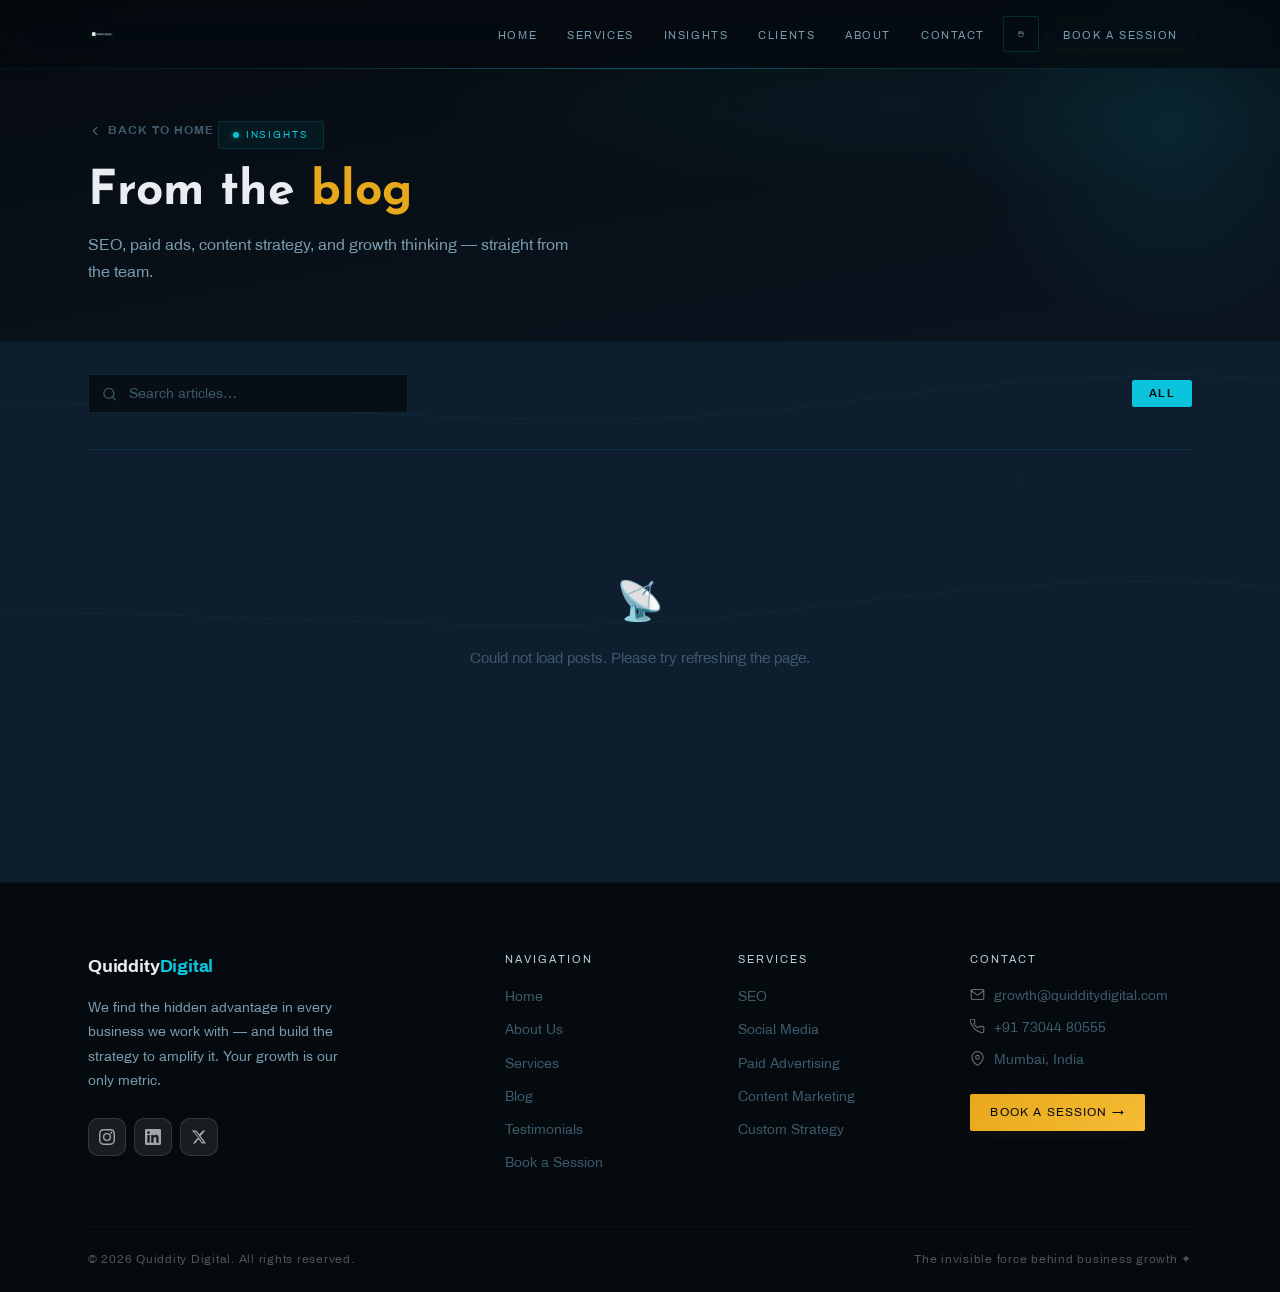
<file: all-posts.html>
<!DOCTYPE html>
<html lang="en">
<head>
  <meta charset="UTF-8"/>
  <meta name="viewport" content="width=device-width, initial-scale=1.0"/>
  <meta name="robots" content="index, follow, max-snippet:-1, max-image-preview:large, max-video-preview:-1"/>
  <title>All Insights — Quiddity Digital</title>
  <meta name="description" content="Expert insights on SEO, paid ads, social media, and growth strategy from the Quiddity Digital team."/>
  <!-- Open Graph -->
  <meta property="og:type"        content="website"/>
  <meta property="og:site_name"   content="Quiddity Digital"/>
  <meta property="og:title"       content="All Insights — Quiddity Digital"/>
  <meta property="og:description" content="Expert insights on SEO, paid ads, social media, and growth strategy from the Quiddity Digital team."/>
  <meta property="og:url"         content="https://quidditydigital.com/all-posts.html"/>
  <meta property="og:image:width"  content="1200"/>
  <meta property="og:image:height" content="630"/>
  <meta property="og:image"       content="https://quidditydigital.com/assets/og-image.png"/>
  <meta property="og:locale"      content="en_IN"/>
  <!-- Twitter Card -->
  <meta name="twitter:site" content="@QuiddityDigi"/>
  <meta name="twitter:card"        content="summary_large_image"/>
  <meta name="twitter:title"       content="All Insights — Quiddity Digital"/>
  <meta name="twitter:description" content="Expert insights on SEO, paid ads, social media, and growth strategy."/>
  <meta name="twitter:image"       content="https://quidditydigital.com/assets/og-image.png"/>
  <!-- Canonical -->
  <link rel="canonical" href="https://quidditydigital.com/all-posts.html"/>
  <!-- Font preconnect before stylesheet -->
  <link rel="preconnect" href="https://fonts.googleapis.com"/>
  <link rel="preconnect" href="https://fonts.gstatic.com" crossorigin/>
  <link rel="stylesheet" href="styles.css"/>
  <link rel="stylesheet" href="hero-redesign.css"/>
  <link rel="stylesheet" href="hidden-current.css"/>
  <!-- Breadcrumb JSON-LD -->
  <script type="application/ld+json">
  {
    "@context": "https://schema.org",
    "@type": "BreadcrumbList",
    "itemListElement": [
      { "@type": "ListItem", "position": 1, "name": "Home",    "item": "https://quidditydigital.com/" },
      { "@type": "ListItem", "position": 2, "name": "Insights","item": "https://quidditydigital.com/all-posts.html" }
    ]
  }
  </script>
  <style>
    /* ══════════════════════════════════════════
       ALL POSTS PAGE — additional styles
       ══════════════════════════════════════════ */

    /* Hero */
    .ap-hero {
      background: var(--white);
      padding: 120px 0 56px;
      border-bottom: 1px solid var(--border);
      position: relative;
      overflow: hidden;
    }
    .ap-hero::before {
      content: '';
      position: absolute;
      top: -80px; right: -100px;
      width: 420px; height: 420px;
      background: radial-gradient(circle, rgba(11,196,220,.1) 0%, transparent 70%);
      border-radius: 50%;
      pointer-events: none;
    }
    .ap-back {
      display: inline-flex;
      align-items: center;
      gap: 6px;
      font-family: var(--ff-h);
      font-size: .75rem;
      font-weight: 600;
      letter-spacing: .08em;
      text-transform: uppercase;
      color: var(--tx-lt);
      margin-bottom: 20px;
      transition: color var(--t);
    }
    .ap-back:hover { color: var(--blue-d) }

    .ap-hero h1 {
      font-family: var(--ff-h);
      font-size: clamp(2rem, 4vw, 3rem);
      font-weight: 700;
      color: var(--tx);
      line-height: 1.15;
      margin-bottom: 12px;
    }
    .ap-hero p {
      font-size: 1rem;
      color: var(--tx-sub);
      max-width: 480px;
    }

    /* Controls bar */
    .ap-controls {
      padding: 32px 0 36px;
      display: flex;
      flex-wrap: wrap;
      gap: 16px;
      align-items: center;
      justify-content: space-between;
      border-bottom: 1px solid var(--border);
      margin-bottom: 40px;
    }

    /* Search */
    .ap-search-wrap {
      position: relative;
      flex: 1;
      min-width: 200px;
      max-width: 320px;
    }
    .ap-search-wrap svg {
      position: absolute;
      left: 14px;
      top: 50%;
      transform: translateY(-50%);
      color: var(--tx-lt);
      pointer-events: none;
    }
    #apSearch {
      width: 100%;
      padding: 11px 16px 11px 40px;
      border: 1.5px solid var(--border);
      border-radius: 50px;
      font-family: var(--ff-b);
      font-size: .88rem;
      color: var(--tx);
      background: var(--white);
      transition: border-color var(--t), box-shadow var(--t);
      outline: none;
    }
    #apSearch:focus {
      border-color: var(--blue);
      box-shadow: 0 0 0 3px rgba(11,196,220,.12);
    }
    #apSearch::placeholder { color: var(--tx-lt) }

    /* Category filters */
    .ap-cats {
      display: flex;
      flex-wrap: wrap;
      gap: 8px;
      align-items: center;
    }
    .cat-btn {
      font-family: var(--ff-h);
      font-size: .7rem;
      font-weight: 600;
      letter-spacing: .08em;
      text-transform: uppercase;
      padding: 7px 16px;
      border-radius: 50px;
      border: 1.5px solid var(--border);
      color: var(--tx-sub);
      background: var(--white);
      cursor: pointer;
      transition: border-color var(--t), color var(--t), background var(--t);
    }
    .cat-btn:hover  { border-color: var(--blue); color: var(--blue-d) }
    .cat-btn.active {
      background: var(--blue);
      border-color: var(--blue);
      color: var(--white);
    }

    /* Count */
    .ap-count {
      font-family: var(--ff-h);
      font-size: .75rem;
      font-weight: 600;
      letter-spacing: .06em;
      text-transform: uppercase;
      color: var(--tx-lt);
      margin-bottom: 24px;
    }

    /* Grid */
    #apGrid {
      display: grid;
      grid-template-columns: repeat(3, 1fr);
      gap: 24px;
      margin-bottom: 80px;
    }

    /* Empty / error states */
    .ap-empty {
      text-align: center;
      padding: 80px 20px;
      color: var(--tx-sub);
      font-size: .95rem;
      grid-column: 1 / -1;
    }
    .ap-empty span { font-size: 2.4rem; display: block; margin-bottom: 12px }

    /* Skeleton loading */
    .blog-skeleton {
      min-height: 340px;
      background: linear-gradient(90deg, var(--bg) 25%, var(--border) 50%, var(--bg) 75%);
      background-size: 200% 100%;
      animation: shimmer 1.4s infinite;
      border-radius: var(--r-xl);
      border: 1.5px solid var(--border);
    }
    @keyframes shimmer {
      0%   { background-position: 200% 0 }
      100% { background-position: -200% 0 }
    }

    /* Responsive */
    @media (max-width: 860px) {
      #apGrid { grid-template-columns: 1fr 1fr }
    }
    @media (max-width: 540px) {
      #apGrid { grid-template-columns: 1fr }
      .ap-controls { flex-direction: column; align-items: stretch }
      .ap-search-wrap { max-width: 100% }
    }
  </style>

  <!-- GA4 — enable by setting CONFIG.FEATURES.ANALYTICS_ENABLED = true and CONFIG.GA4_ID in config.js -->
  <script>
    document.addEventListener('DOMContentLoaded', function() {
      if (typeof CONFIG === 'undefined' || !CONFIG.FEATURES.ANALYTICS_ENABLED || !CONFIG.GA4_ID) return;
      var s = document.createElement('script');
      s.src = 'https://www.googletagmanager.com/gtag/js?id=' + CONFIG.GA4_ID;
      s.async = true; document.head.appendChild(s);
      window.dataLayer = window.dataLayer || [];
      function gtag(){dataLayer.push(arguments);}
      gtag('js', new Date()); gtag('config', CONFIG.GA4_ID, { anonymize_ip: true });
    });
  </script>
  <!-- Favicons -->
  <link rel="icon" type="image/x-icon"       href="/assets/favicon.ico"/>
  <link rel="icon" type="image/svg+xml"      href="/assets/favicon.svg"/>
  <link rel="icon" type="image/png" sizes="32x32" href="/assets/favicon-32x32.png"/>
  <link rel="icon" type="image/png" sizes="16x16" href="/assets/favicon-16x16.png"/>
  <link rel="apple-touch-icon" sizes="180x180"    href="/assets/apple-touch-icon.png"/>
  <link rel="manifest"                            href="/site.webmanifest"/>
  <meta name="theme-color" content="#0BC4DC"/>
  <meta name="msapplication-TileColor" content="#0f1924"/>
</head>
<body>

<!-- ══ GLOBAL CURRENT CANVAS ══════════════════════════════════ -->
<div id="current-canvas" aria-hidden="true">
  <svg viewBox="0 0 1440 900" preserveAspectRatio="xMidYMid slice" xmlns="http://www.w3.org/2000/svg">
    <path class="current-path current-path--a"
      d="M-100 220 C 200 195, 500 255, 800 215 S 1200 170, 1600 220"
      stroke="rgba(11,196,220,0.065)" stroke-width="1.2"/>
    <path class="current-path current-path--b"
      d="M-100 410 C 300 385, 600 445, 900 405 S 1300 365, 1700 410"
      stroke="rgba(11,196,220,0.05)"/>
    <path class="current-path current-path--c"
      d="M-100 620 C 250 595, 550 648, 850 612 S 1250 565, 1650 618"
      stroke="rgba(11,196,220,0.038)"/>
    <circle cx="380" cy="190" r="1.0" fill="rgba(11,196,220,0.15)">
      <animate attributeName="opacity" values=".07;.40;.07" dur="9s" repeatCount="indefinite"/>
    </circle>
    <circle cx="1100" cy="480" r="1.2" fill="rgba(11,196,220,0.12)">
      <animate attributeName="opacity" values=".06;.32;.06" dur="12s" repeatCount="indefinite" begin="5s"/>
    </circle>
  </svg>
</div>

<!-- ══════════════════════════════════════════
     NAVBAR
     ══════════════════════════════════════════ -->
<nav id="navbar">
  <div class="container nav-wrap">
    <a href="/" class="nav-logo navbar-logo">
      <img
        src="/assets/Header.svg"
        alt="Quiddity Digital"
        class="navbar-logo-image"
        loading="eager"
        decoding="async"
      />
    </a>

    <ul class="nav-links" id="navLinks">
      <li><a href="/">Home</a></li>
      <li><a href="/#services">Services</a></li>
      <li><a href="/all-posts.html" style="color:var(--blue-d)">Insights</a></li>
      <li><a href="/#clients">Clients</a></li>
      <li><a href="/#about">About</a></li>
      <li><a href="/#contact">Contact</a></li>
      <li>
        <a href="/#booking" class="nav-cal-icon" aria-label="Book a session" title="Book a free strategy session">
          <svg width="18" height="18" viewBox="0 0 24 24" fill="none" stroke="currentColor" stroke-width="2" stroke-linecap="round" stroke-linejoin="round">
            <rect x="3" y="4" width="18" height="18" rx="2" ry="2"/>
            <line x1="16" y1="2" x2="16" y2="6"/>
            <line x1="8" y1="2" x2="8" y2="6"/>
            <line x1="3" y1="10" x2="21" y2="10"/>
          </svg>
        </a>
      </li>
      <li><a href="/#booking" class="nav-cta">Book a Session</a></li>
    </ul>

    <button class="hamburger" id="hamburger" aria-label="Toggle menu" aria-expanded="false">
      <span></span><span></span><span></span>
    </button>
  </div>
</nav>


<!-- ══════════════════════════════════════════
     HERO
     ══════════════════════════════════════════ -->
<div class="ap-hero">
  <div class="container">
    <a href="/" class="ap-back">
      <svg width="14" height="14" viewBox="0 0 24 24" fill="none" stroke="currentColor" stroke-width="2.5" stroke-linecap="round" stroke-linejoin="round">
        <polyline points="15 18 9 12 15 6"/>
      </svg>
      Back to home
    </a>
    <div class="section-tag">Insights</div>
    <h1>From the <span class="c-cta">blog</span></h1>
    <p>SEO, paid ads, content strategy, and growth thinking — straight from the team.</p>
  </div>
</div>


<!-- ══════════════════════════════════════════
     MAIN CONTENT
     ══════════════════════════════════════════ -->
<main style="background:var(--bg); padding-top:0; min-height:60vh">
  <div class="container">

    <!-- Controls: search + category filters -->
    <div class="ap-controls">

      <div class="ap-search-wrap">
        <svg width="15" height="15" viewBox="0 0 24 24" fill="none" stroke="currentColor" stroke-width="2" stroke-linecap="round" stroke-linejoin="round">
          <circle cx="11" cy="11" r="8"/>
          <line x1="21" y1="21" x2="16.65" y2="16.65"/>
        </svg>
        <input type="search" id="apSearch" placeholder="Search articles…" autocomplete="off" aria-label="Search articles"/>
      </div>

      <div class="ap-cats" id="apCats" role="group" aria-label="Filter by category">
        <button class="cat-btn active" data-cat="all">All</button>
        <!-- Category buttons injected dynamically -->
      </div>

    </div>

    <!-- Article count -->
    <p class="ap-count" id="apCount" aria-live="polite"></p>

    <!-- Blog grid — skeleton shown while loading, replaced with real cards -->
    <div id="apGrid" role="list" aria-busy="true" aria-label="Blog articles">
      <div class="blog-skeleton" aria-hidden="true"></div>
      <div class="blog-skeleton" aria-hidden="true"></div>
      <div class="blog-skeleton" aria-hidden="true"></div>
    </div>

  </div>
</main>


<!-- ══════════════════════════════════════════
     FOOTER
     ══════════════════════════════════════════ -->
<footer id="contact">
  <div class="container">
    <div class="footer-grid">

      <div class="footer-brand">
        <a href="/" class="footer-logo">Quiddity<em>Digital</em></a>
        <p class="footer-desc">We find the hidden advantage in every business we work with — and build the strategy to amplify it. Your growth is our only metric.</p>
        <div class="socials">
          <a href="https://www.instagram.com/quiddity_digital" class="s-lnk" aria-label="Instagram" target="_blank" rel="noopener noreferrer">
            <svg viewBox="0 0 24 24" xmlns="http://www.w3.org/2000/svg"><path d="M12 2.163c3.204 0 3.584.012 4.85.07 3.252.148 4.771 1.691 4.919 4.919.058 1.265.069 1.645.069 4.849 0 3.205-.012 3.584-.069 4.849-.149 3.225-1.664 4.771-4.919 4.919-1.266.058-1.644.07-4.85.07-3.204 0-3.584-.012-4.849-.07-3.26-.149-4.771-1.699-4.919-4.92-.058-1.265-.07-1.644-.07-4.849 0-3.204.013-3.583.07-4.849.149-3.227 1.664-4.771 4.919-4.919 1.266-.057 1.645-.069 4.849-.069zM12 0C8.741 0 8.333.014 7.053.072 2.695.272.273 2.69.073 7.052.014 8.333 0 8.741 0 12c0 3.259.014 3.668.072 4.948.2 4.358 2.618 6.78 6.98 6.98C8.333 23.986 8.741 24 12 24c3.259 0 3.668-.014 4.948-.072 4.354-.2 6.782-2.618 6.979-6.98.059-1.28.073-1.689.073-4.948 0-3.259-.014-3.667-.072-4.947-.196-4.354-2.617-6.78-6.979-6.98C15.668.014 15.259 0 12 0zm0 5.838a6.162 6.162 0 100 12.324 6.162 6.162 0 000-12.324zM12 16a4 4 0 110-8 4 4 0 010 8zm6.406-11.845a1.44 1.44 0 100 2.881 1.44 1.44 0 000-2.881z"/></svg>
          </a>
          <a href="https://www.linkedin.com/company/quiddity-digital" class="s-lnk" aria-label="LinkedIn" target="_blank" rel="noopener noreferrer">
            <svg viewBox="0 0 24 24" xmlns="http://www.w3.org/2000/svg"><path d="M20.447 20.452h-3.554v-5.569c0-1.328-.027-3.037-1.852-3.037-1.853 0-2.136 1.445-2.136 2.939v5.667H9.351V9h3.414v1.561h.046c.477-.9 1.637-1.85 3.37-1.85 3.601 0 4.267 2.37 4.267 5.455v6.286zM5.337 7.433a2.062 2.062 0 01-2.063-2.065 2.064 2.064 0 112.063 2.065zm1.782 13.019H3.555V9h3.564v11.452zM22.225 0H1.771C.792 0 0 .774 0 1.729v20.542C0 23.227.792 24 1.771 24h20.451C23.2 24 24 23.227 24 22.271V1.729C24 .774 23.2 0 22.222 0h.003z"/></svg>
          </a>
          <a href="https://x.com/QuiddityDigi" class="s-lnk" aria-label="Twitter/X" target="_blank" rel="noopener noreferrer">
            <svg viewBox="0 0 24 24" xmlns="http://www.w3.org/2000/svg"><path d="M18.244 2.25h3.308l-7.227 8.26 8.502 11.24H16.17l-4.714-6.231-5.401 6.231H2.744l7.73-8.835L1.254 2.25H8.08l4.253 5.622zm-1.161 17.52h1.833L7.084 4.126H5.117z"/></svg>
          </a>
        </div>
      </div>

      <div class="footer-col">
        <h5>Navigation</h5>
        <div class="f-links">
          <a href="/">Home</a>
          <a href="/#about">About Us</a>
          <a href="/#services">Services</a>
          <a href="/all-posts.html">Blog</a>
          <a href="/#clients">Testimonials</a>
          <a href="/#booking">Book a Session</a>
        </div>
      </div>

      <div class="footer-col">
        <h5>Services</h5>
        <div class="f-links">
          <a href="/#services">SEO</a>
          <a href="/#services">Social Media</a>
          <a href="/#services">Paid Advertising</a>
          <a href="/#services">Content Marketing</a>
          <a href="/#services">Custom Strategy</a>
        </div>
      </div>

      <div class="footer-col">
        <h5>Contact</h5>
        <div class="f-contact">
          <div class="f-ci">
            <svg width="15" height="15" viewBox="0 0 24 24" fill="none" stroke="currentColor" stroke-width="1.8" stroke-linecap="round" stroke-linejoin="round"><path d="M4 4h16c1.1 0 2 .9 2 2v12c0 1.1-.9 2-2 2H4c-1.1 0-2-.9-2-2V6c0-1.1.9-2 2-2z"/><polyline points="22,6 12,13 2,6"/></svg>
            growth@quidditydigital.com
          </div>
          <div class="f-ci">
            <svg width="15" height="15" viewBox="0 0 24 24" fill="none" stroke="currentColor" stroke-width="1.8" stroke-linecap="round" stroke-linejoin="round"><path d="M22 16.92v3a2 2 0 01-2.18 2 19.79 19.79 0 01-8.63-3.07A19.5 19.5 0 013.07 9.81a19.79 19.79 0 01-3.07-8.63A2 2 0 012 .18h3a2 2 0 012 1.72c.127.96.361 1.903.7 2.81a2 2 0 01-.45 2.11L6.09 7.91a16 16 0 006 6l1.27-1.27a2 2 0 012.11-.45c.907.339 1.85.573 2.81.7A2 2 0 0122 14.92z"/></svg>
            <a href="tel:+917304480555" style="color:inherit;text-decoration:none">+91 73044 80555</a>
          </div>
          <div class="f-ci">
            <svg width="15" height="15" viewBox="0 0 24 24" fill="none" stroke="currentColor" stroke-width="1.8" stroke-linecap="round" stroke-linejoin="round"><path d="M21 10c0 7-9 13-9 13s-9-6-9-13a9 9 0 0118 0z"/><circle cx="12" cy="10" r="3"/></svg>
            Mumbai, India
          </div>
        </div>
        <a href="/#booking" class="btn btn-cta btn-sm footer-cta-btn">Book a Session →</a>
      </div>

    </div>

    <div class="footer-bottom">
      <p>© 2026 Quiddity Digital. All rights reserved.</p>
      <span>The invisible force behind business growth ✦</span>
    </div>
  </div>
</footer>


<!-- ══════════════════════════════════════════
     SCRIPTS
     ══════════════════════════════════════════ -->
<script src="config.js"></script>
<script src="notion.js"></script>
<script>
/* ── NAVBAR ── */
(function () {
  const navbar    = document.getElementById('navbar');
  const hamburger = document.getElementById('hamburger');
  const navLinks  = document.getElementById('navLinks');

  // All-posts page: navbar always solid (no hero behind it)
  navbar.classList.add('solid');

  hamburger.addEventListener('click', () => {
    const o = hamburger.classList.toggle('open');
    navLinks.classList.toggle('open', o);
    hamburger.setAttribute('aria-expanded', o);
    document.body.classList.toggle('nav-open', o);
  });

  navLinks.querySelectorAll('a').forEach(a => a.addEventListener('click', () => {
    hamburger.classList.remove('open');
    navLinks.classList.remove('open');
    hamburger.setAttribute('aria-expanded', 'false');
    document.body.classList.remove('nav-open');
  }));
})();


/* ── ALL POSTS PAGE ── */
let allBlogs     = [];
let activeFilter = 'all';

const grid    = document.getElementById('apGrid');
const catsEl  = document.getElementById('apCats');
const countEl = document.getElementById('apCount');
const search  = document.getElementById('apSearch');

async function initAllPosts() {
  try {
    allBlogs = await fetchPublishedBlogs();
    grid.setAttribute('aria-busy', 'false');

    if (!allBlogs.length) {
      grid.innerHTML = `<div class="ap-empty"><span>📭</span>No published articles yet. Check back soon!</div>`;
      countEl.textContent = '0 articles';
      return;
    }

    buildCategoryFilters();
    renderGrid();

  } catch (err) {
    console.error('[Quiddity] All posts error:', err);
    grid.innerHTML = `<div class="ap-empty">
      <span>📡</span>
      Could not load posts. Please try refreshing the page.
    </div>`;
  }
}

/* Build category filter buttons from the actual data */
function buildCategoryFilters() {
  const cats = [...new Set(allBlogs.map(b => b.category).filter(Boolean))].sort();

  cats.forEach(cat => {
    const btn = document.createElement('button');
    btn.className   = 'cat-btn';
    btn.dataset.cat = cat;
    btn.textContent = cat;
    btn.addEventListener('click', () => setCategory(cat));
    catsEl.appendChild(btn);
  });

  // Wire "All" button
  catsEl.querySelector('[data-cat="all"]').addEventListener('click', () => setCategory('all'));
}

function setCategory(cat) {
  activeFilter = cat;
  catsEl.querySelectorAll('.cat-btn').forEach(b => {
    b.classList.toggle('active', b.dataset.cat === cat);
  });
  renderGrid();
}

/* Real-time search */
search.addEventListener('input', renderGrid);

function renderGrid() {
  const q = search.value.trim().toLowerCase();

  const filtered = allBlogs.filter(b => {
    const catOk    = activeFilter === 'all' || b.category === activeFilter;
    const searchOk = !q
      || b.title.toLowerCase().includes(q)
      || (b.description || '').toLowerCase().includes(q)
      || (b.category || '').toLowerCase().includes(q);
    return catOk && searchOk;
  });

  const count = filtered.length;
  countEl.textContent = `${count} article${count !== 1 ? 's' : ''}`;

  if (!count) {
    grid.innerHTML = `<div class="ap-empty">
      <span>🔍</span>
      No articles match your search. Try a different term or category.
    </div>`;
    return;
  }

  grid.innerHTML = filtered.map((b, i) => buildBlogCard(b, i % 3)).join('');

  /* Re-observe new cards for scroll reveal */
  grid.querySelectorAll('.reveal').forEach(el => {
    observer.observe(el);
  });
}

/* Scroll reveal observer */
const observer = new IntersectionObserver(entries => {
  entries.forEach(e => {
    if (e.isIntersecting) {
      e.target.classList.add('in');
      observer.unobserve(e.target);
    }
  });
}, { threshold: 0.08 });

document.addEventListener('DOMContentLoaded', initAllPosts);
</script>
</body>
</html>
</file>
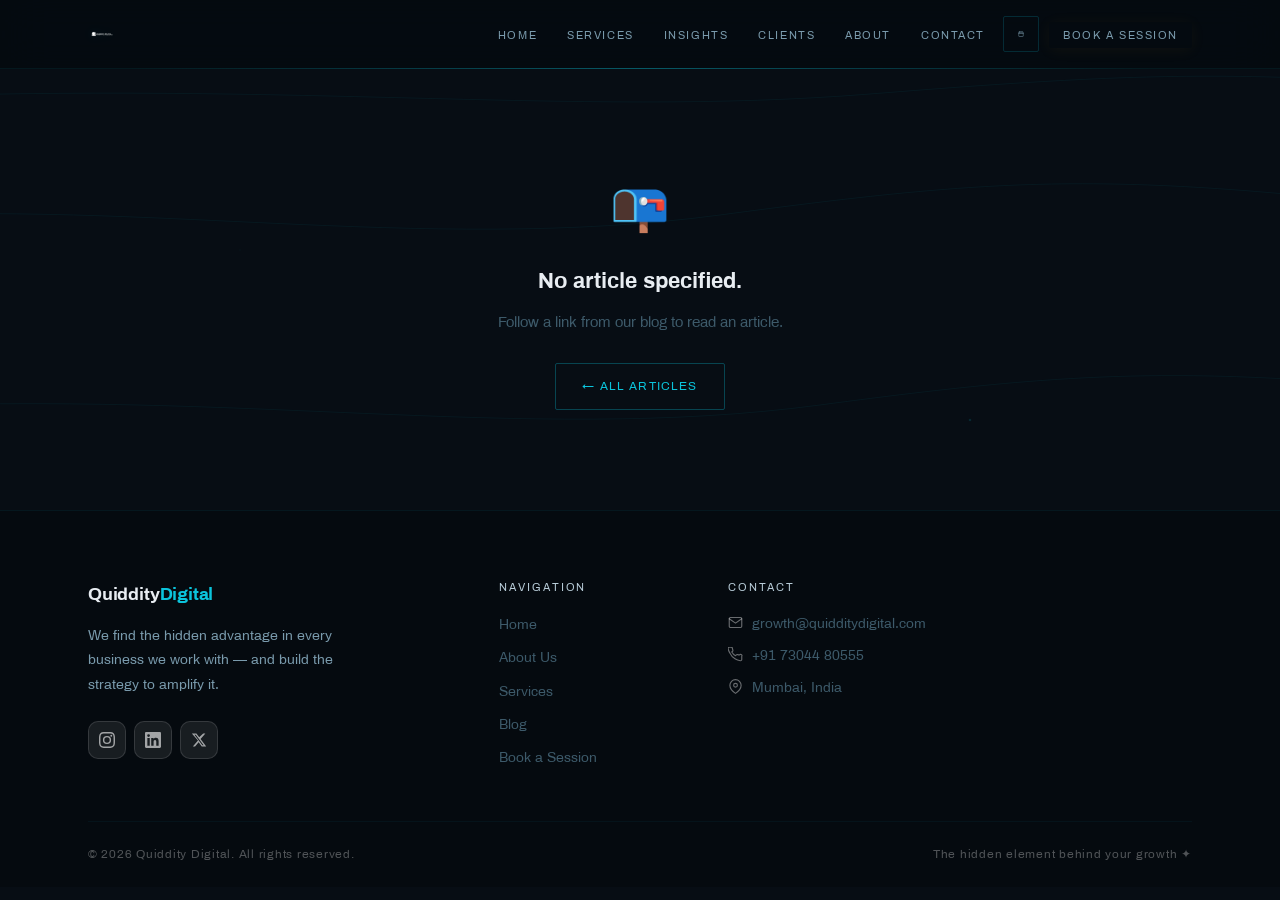
<file: blog.html>
<!DOCTYPE html>
<html lang="en">
<head>
  <meta charset="UTF-8"/>
  <meta name="viewport" content="width=device-width, initial-scale=1.0"/>

  <!-- ══ STATIC DEFAULTS — JS overwrites after post loads ══ -->
  <title>Blog — Quiddity Digital</title>
  <meta name="description"  content="Expert growth insights from the Quiddity Digital team — SEO, paid ads, social media, and business strategy."/>
  <meta name="robots"       content="index, follow, max-snippet:-1, max-image-preview:large, max-video-preview:-1"/>
  <meta name="author"       content="Quiddity Digital"/>

  <!-- Open Graph -->
  <meta property="og:type"         content="article"/>
  <meta property="og:site_name"    content="Quiddity Digital"/>
  <meta property="og:title"        content="Blog — Quiddity Digital"/>
  <meta property="og:description"  content="Expert growth insights from the Quiddity Digital team."/>
  <meta property="og:url"          content="https://quidditydigital.com/blog.html"/>
  <meta property="og:image"        content="https://quidditydigital.com/assets/og-image.png"/>
  <meta property="og:image:width"  content="1200"/>
  <meta property="og:image:height" content="630"/>
  <meta property="og:locale"       content="en_IN"/>

  <!-- Twitter Card -->
  <meta name="twitter:card"        content="summary_large_image"/>
  <meta name="twitter:site"        content="@QuiddityDigi"/>
  <meta name="twitter:title"       content="Blog — Quiddity Digital"/>
  <meta name="twitter:description" content="Expert growth insights from the Quiddity Digital team."/>
  <meta name="twitter:image"       content="https://quidditydigital.com/assets/og-image.png"/>

  <!-- Canonical -->
  <link rel="canonical" href="https://quidditydigital.com/blog.html"/>

  <!-- Fonts -->
  <link rel="preconnect" href="https://fonts.googleapis.com"/>
  <link rel="preconnect" href="https://fonts.gstatic.com" crossorigin/>
  <link href="https://fonts.googleapis.com/css2?family=Inter:ital,wght@0,400;0,500;0,600;1,400&family=Sora:wght@600;700;800&display=swap" rel="stylesheet"/>
  <link rel="stylesheet" href="styles.css"/>
  <link rel="stylesheet" href="hero-redesign.css"/>
  <link rel="stylesheet" href="hidden-current.css"/>

  <style>
    /* ═══════════════════════════════════════════════
       QUIDDITY BLOG — v5
       Social handles → search QUIDDITY_ to update all
       ═══════════════════════════════════════════════ */

    /* ── SOCIAL HANDLE CONFIG (update here only) ─── */
    /* QuiddityDigi   = your Twitter/X handle, e.g. quidditydigital   */
    /* quiddity-digital  = your LinkedIn company slug                     */
    /* quiddity_digital = your Instagram handle                          */
    /* These are also in the JS constants below — update both together     */

    /* ── Progress bar — current flow indicator ─── */
    #bp-progress{position:fixed;top:0;left:0;width:0%;height:2px;background:linear-gradient(90deg,#0BC4DC,#7CE8F4,#E8A81B);z-index:9999;transition:width .1s linear;pointer-events:none;box-shadow:0 0 8px rgba(11,196,220,.45)}
    .bp-nav-spacer{height:68px}

    /* ── Hero ──────────────────────────────────── */
    .bp-hero{background:linear-gradient(170deg,#050A0F 0%,#0B1520 100%);padding:56px 0 0;border-bottom:1px solid rgba(11,196,220,.07);position:relative;overflow:hidden}
    .bp-hero-grid{content:'';position:absolute;inset:0;background-image:linear-gradient(rgba(11,196,220,.025) 1px,transparent 1px),linear-gradient(90deg,rgba(11,196,220,.025) 1px,transparent 1px);background-size:64px 64px;pointer-events:none}
    .bp-hero-glow{position:absolute;top:-160px;right:-120px;width:560px;height:560px;background:radial-gradient(circle,rgba(11,196,220,.09) 0%,transparent 65%);border-radius:50%;pointer-events:none}
    .bp-hero .container{position:relative;z-index:1}

    .bp-back{display:inline-flex;align-items:center;gap:7px;font-family:'Sora',sans-serif;font-size:.68rem;font-weight:700;letter-spacing:.12em;text-transform:uppercase;color:#9aabb8;margin-bottom:32px;transition:color .2s,gap .2s;text-decoration:none}
    .bp-back:hover{color:#0BC4DC;gap:10px}
    .bp-back svg{transition:transform .2s}
    .bp-back:hover svg{transform:translateX(-3px)}

    .bp-meta-top{display:flex;align-items:center;gap:10px;flex-wrap:wrap;margin-bottom:20px}
    .bp-cat{font-family:'Sora',sans-serif;font-size:.6rem;font-weight:700;letter-spacing:.16em;text-transform:uppercase;color:#0891a8;background:#e8f8fb;padding:5px 14px;border-radius:50px;border:1px solid #b2e8f0}
    .bp-meta-sep{color:#d0d8e0;font-size:.8rem}
    .bp-meta-item{font-family:'Sora',sans-serif;font-size:.66rem;font-weight:600;letter-spacing:.07em;text-transform:uppercase;color:#9aabb8}

    .bp-title{font-family:'Sora',sans-serif;font-size:clamp(1.9rem,4.4vw,3.3rem);font-weight:800;line-height:1.11;color:#0f1924;max-width:820px;margin:0 0 22px;letter-spacing:-.035em}
    .bp-subtitle{font-family:'Inter',sans-serif;font-size:1.13rem;line-height:1.8;color:#4a5a6a;max-width:680px;margin:0 0 32px;font-weight:400}

    /* Author bar in hero */
    .bp-author-bar{display:flex;align-items:center;gap:14px;padding:20px 0;border-top:1px solid #e8ecf0;flex-wrap:wrap}
    .bp-av{width:46px;height:46px;border-radius:50%;background:linear-gradient(135deg,#0BC4DC,#0891a8);display:flex;align-items:center;justify-content:center;font-family:'Sora',sans-serif;font-weight:700;font-size:.9rem;color:#fff;flex-shrink:0;box-shadow:0 2px 14px rgba(11,196,220,.3)}
    .bp-av--photo{width:46px;height:46px;border-radius:50%;object-fit:cover;border:2px solid rgba(11,196,220,.3);flex-shrink:0;display:block}
    .bp-author-name{font-family:'Sora',sans-serif;font-weight:700;font-size:.9rem;color:#0f1924;line-height:1.2}
    .bp-author-role{font-size:.74rem;color:#9aabb8;margin-top:2px;font-family:'Inter',sans-serif}
    .bp-author-bar-socials{display:flex;gap:8px;margin-left:auto}
    .bp-av-social{display:inline-flex;align-items:center;justify-content:center;width:30px;height:30px;border-radius:50%;background:rgba(11,196,220,.07);border:1px solid rgba(11,196,220,.2);color:#0891a8;text-decoration:none;transition:background .16s,transform .16s,border-color .16s;flex-shrink:0}
    .bp-av-social:hover{background:rgba(11,196,220,.18);transform:scale(1.1);border-color:rgba(11,196,220,.4)}

    /* Cover image */
    .bp-cover-wrap{max-height:540px;overflow:hidden;position:relative}
    .bp-cover-wrap::after{content:'';position:absolute;bottom:0;left:0;right:0;height:80px;background:linear-gradient(transparent,#fff)}
    .bp-cover{width:100%;max-height:540px;object-fit:cover;display:block}

    /* ── Body layout ─────────────────────────── */
    .bp-body{background:linear-gradient(180deg,#0B1520 0%,#070D14 100%);padding:72px 0 140px}
    .bp-layout{display:grid;grid-template-columns:1fr 256px;gap:64px;align-items:start;max-width:1060px;margin:0 auto}

    /* ── Article typography ──────────────────── */
    .bp-article{max-width:700px}

    .bp-article p{font-family:'Inter',sans-serif;font-size:1.075rem;line-height:1.95;color:#334155;margin:0 0 32px}
    .bp-article>p:first-of-type{font-size:1.18rem;line-height:1.84;color:#1e293b;font-weight:400}

    .bp-article h1{font-family:'Sora',sans-serif;font-size:2.1rem;font-weight:800;color:#0f1924;line-height:1.16;margin:64px 0 20px;letter-spacing:-.025em;scroll-margin-top:100px}
    .bp-article h2{font-family:'Sora',sans-serif;font-size:1.55rem;font-weight:700;color:#0f1924;line-height:1.24;margin:60px 0 18px;letter-spacing:-.018em;padding-bottom:14px;border-bottom:2px solid #f0f9fb;scroll-margin-top:100px;position:relative}
    .bp-article h2::before{content:'';display:inline-block;width:4px;height:1.15em;background:linear-gradient(180deg,#0BC4DC,#0891a8);border-radius:2px;margin-right:13px;vertical-align:middle;position:relative;top:-1px;flex-shrink:0}
    .bp-article h3{font-family:'Sora',sans-serif;font-size:1.22rem;font-weight:700;color:#1e293b;line-height:1.32;margin:44px 0 14px;scroll-margin-top:100px}
    .bp-article h2:hover .bp-anchor-link,.bp-article h3:hover .bp-anchor-link{opacity:.6}

    /* Lists */
    .bp-article ul.blog-list,.bp-article ol.blog-list{padding-left:0;margin:0 0 32px;list-style:none}
    .bp-article ul.blog-list li{font-family:'Inter',sans-serif;font-size:1.03rem;line-height:1.85;color:#334155;margin-bottom:13px;padding-left:28px;position:relative}
    .bp-article ul.blog-list li::before{content:'';position:absolute;left:0;top:.72em;width:8px;height:8px;background:#0BC4DC;border-radius:50%}
    .bp-article ol.blog-list{counter-reset:ol-counter}
    .bp-article ol.blog-list li{font-family:'Inter',sans-serif;font-size:1.03rem;line-height:1.85;color:#334155;margin-bottom:13px;padding-left:40px;position:relative;counter-increment:ol-counter}
    .bp-article ol.blog-list li::before{content:counter(ol-counter);position:absolute;left:0;top:.06em;width:25px;height:25px;background:linear-gradient(135deg,#0BC4DC,#0891a8);color:#fff;font-family:'Sora',sans-serif;font-size:.68rem;font-weight:700;border-radius:50%;display:flex;align-items:center;justify-content:center}

    /* Blockquote — pull quote */
    .bp-article blockquote{position:relative;border-left:3px solid #0BC4DC;background:#f8fdfe;padding:28px 32px 28px 40px;margin:48px 0;border-radius:0 16px 16px 0;font-family:'Inter',sans-serif;font-size:1.12rem;font-style:italic;color:#1e293b;line-height:1.8;transition:transform .2s,box-shadow .2s}
    .bp-article blockquote:hover{transform:translateX(3px);box-shadow:0 4px 32px rgba(11,196,220,.12)}
    .bp-article blockquote::before{content:'\201C';position:absolute;top:2px;left:16px;font-size:4.5rem;color:rgba(11,196,220,.2);font-family:Georgia,serif;line-height:1}

    /* Figures */
    .bp-article .blog-figure{margin:48px -32px}
    .bp-article .blog-figure img{width:100%;border-radius:18px;box-shadow:0 8px 48px rgba(0,0,0,.09);display:block;object-fit:cover;cursor:zoom-in;transition:transform .3s,box-shadow .3s}
    .bp-article .blog-figure img:hover{transform:scale(1.01);box-shadow:0 16px 64px rgba(0,0,0,.14)}
    .bp-article .blog-figure figcaption{text-align:center;font-family:'Inter',sans-serif;font-size:.78rem;color:#9aabb8;margin-top:12px;font-style:italic}

    /* Callout */
    .bp-article .blog-callout{display:flex;gap:16px;align-items:flex-start;background:linear-gradient(135deg,#fffdf0,#fffbeb);border:1px solid #fde68a;border-left:4px solid #FFC01E;border-radius:0 16px 16px 0;padding:24px 28px;margin:44px 0;font-family:'Inter',sans-serif;font-size:.98rem;color:#1e293b;line-height:1.8;box-shadow:0 2px 16px rgba(255,192,30,.09);transition:box-shadow .2s,transform .2s}
    .bp-article .blog-callout:hover{box-shadow:0 4px 24px rgba(255,192,30,.16);transform:translateX(2px)}
    .bp-article .blog-callout .callout-icon{font-size:1.5rem;flex-shrink:0;margin-top:1px}

    /* Code */
    .bp-article .blog-code{background:#0d1520;border-radius:14px;padding:28px 32px;overflow-x:auto;margin:40px 0;position:relative;border:1px solid rgba(255,255,255,.06)}
    .bp-article .blog-code::before{content:attr(data-lang);position:absolute;top:10px;right:14px;font-family:'Sora',sans-serif;font-size:.6rem;font-weight:700;letter-spacing:.1em;text-transform:uppercase;color:#0BC4DC;opacity:.6}
    .bp-article .blog-code code{font-family:'Fira Code','Courier New',monospace;font-size:.88rem;line-height:1.8;color:#e2e8f0;background:none;padding:0;border-radius:0}
    .bp-article code,.bp-article p code,.bp-article li code{font-family:'Courier New',monospace;font-size:.84em;background:#f0f4ff;color:#0891a8;padding:2px 7px;border-radius:5px;border:1px solid #d5eef3}

    /* Table */
    .bp-article .blog-table{width:100%;border-collapse:collapse;margin:40px 0;font-family:'Inter',sans-serif;font-size:.93rem;border-radius:12px;overflow:hidden;box-shadow:0 2px 16px rgba(0,0,0,.06)}
    .bp-article .blog-table th{font-family:'Sora',sans-serif;font-weight:700;font-size:.72rem;letter-spacing:.09em;text-transform:uppercase;color:#0f1924;background:linear-gradient(135deg,#e8f8fb,#f0fdfe);border-bottom:2px solid #c8eef3;padding:14px 18px;text-align:left}
    .bp-article .blog-table td{border-bottom:1px solid #f0f4f8;padding:13px 18px;color:#334155;line-height:1.62;vertical-align:top}
    .bp-article .blog-table tr:last-child td{border-bottom:none}
    .bp-article .blog-table tr:hover td{background:#f8fdfe}

    /* Misc elements */
    .bp-article .blog-hr{border:none;height:1px;background:linear-gradient(90deg,transparent,#d0d8e0 20%,#d0d8e0 80%,transparent);margin:60px 0}
    .bp-article .blog-toggle{background:#f8fafc;border:1px solid #e2e8f0;border-radius:12px;margin-bottom:10px;overflow:hidden;transition:border-color .2s}
    .bp-article .blog-toggle:hover{border-color:#b2e8f0}
    .bp-article .blog-toggle summary{cursor:pointer;font-family:'Sora',sans-serif;font-weight:700;font-size:.95rem;color:#0f1924;padding:15px 20px;list-style:none;display:flex;align-items:center;gap:10px;user-select:none}
    .bp-article .blog-toggle summary::before{content:'▶';font-size:.55rem;color:#0BC4DC;transition:transform .22s}
    .bp-article .blog-toggle[open] summary::before{transform:rotate(90deg)}
    .bp-article .blog-toggle[open] summary{color:#0891a8}
    .bp-article a{color:#0891a8;text-decoration:underline;text-decoration-color:rgba(11,196,220,.3);text-underline-offset:3px;transition:color .2s,text-decoration-color .2s}
    .bp-article a:hover{color:#0BC4DC;text-decoration-color:rgba(11,196,220,.65)}
    .bp-article strong{color:#1e293b;font-weight:600}
    .bp-anchor-link{opacity:0;margin-left:9px;color:#0BC4DC;font-size:.6em;transition:opacity .16s;text-decoration:none;cursor:pointer;font-style:normal}
    .bp-copy-btn{position:absolute;top:10px;right:10px;background:rgba(255,255,255,.07);border:1px solid rgba(255,255,255,.13);color:#8b9db8;font-family:'Sora',sans-serif;font-size:.58rem;font-weight:700;letter-spacing:.08em;text-transform:uppercase;padding:4px 10px;border-radius:6px;cursor:pointer;transition:background .16s,color .16s;z-index:2}
    .bp-copy-btn:hover{background:rgba(11,196,220,.2);color:#0BC4DC}
    .bp-copy-btn.copied{color:#10B981;border-color:rgba(16,185,129,.3)}

    /* ── Mid-article CTA (optional field) ────── */
    .bp-inline-cta{margin:56px 0;border-radius:20px;overflow:hidden;position:relative;background:linear-gradient(135deg,#0f1924 0%,#1a2d40 100%);padding:40px 44px}
    .bp-inline-cta::before{content:'';position:absolute;top:-60px;right:-60px;width:220px;height:220px;background:radial-gradient(circle,rgba(11,196,220,.18),transparent 65%);border-radius:50%;pointer-events:none}
    .bp-inline-cta::after{content:'';position:absolute;bottom:-40px;left:-40px;width:180px;height:180px;background:radial-gradient(circle,rgba(255,192,30,.1),transparent 65%);border-radius:50%;pointer-events:none}
    .bp-inline-cta-inner{position:relative;z-index:1;display:flex;align-items:center;justify-content:space-between;gap:32px;flex-wrap:wrap}
    .bp-inline-cta-eyebrow{font-family:'Sora',sans-serif;font-size:.62rem;font-weight:700;letter-spacing:.16em;text-transform:uppercase;color:#0BC4DC;margin-bottom:10px}
    .bp-inline-cta-title{font-family:'Sora',sans-serif;font-size:1.35rem;font-weight:800;color:#fff;line-height:1.28;letter-spacing:-.02em;margin-bottom:10px}
    .bp-inline-cta-desc{font-family:'Inter',sans-serif;font-size:.92rem;color:rgba(255,255,255,.6);line-height:1.7}
    .bp-inline-cta-btn{display:inline-flex;align-items:center;gap:8px;background:linear-gradient(135deg,#0BC4DC,#0891a8);color:#fff;font-family:'Sora',sans-serif;font-size:.82rem;font-weight:700;padding:14px 28px;border-radius:50px;text-decoration:none;transition:transform .2s,box-shadow .2s;box-shadow:0 4px 20px rgba(11,196,220,.35);white-space:nowrap;flex-shrink:0}
    .bp-inline-cta-btn:hover{transform:translateY(-2px);box-shadow:0 8px 32px rgba(11,196,220,.45);color:#fff;text-decoration:none}

    /* ── Tags ───────────────────────────────── */
    .bp-tags{display:flex;flex-wrap:wrap;gap:8px;margin:60px 0 0;padding-top:32px;border-top:1px solid #e8ecf0;align-items:center}
    .bp-tags-label{font-family:'Sora',sans-serif;font-size:.58rem;font-weight:700;letter-spacing:.14em;text-transform:uppercase;color:#b0bec5;margin-right:4px;flex-shrink:0}
    .bp-tag{font-family:'Sora',sans-serif;font-size:.62rem;font-weight:700;letter-spacing:.1em;text-transform:uppercase;color:#7a8a9a;background:#f4f6f8;border:1.5px solid #e2e8f0;padding:5px 14px;border-radius:50px;transition:border-color .2s,color .2s,background .2s,transform .15s;cursor:default}
    .bp-tag:hover{border-color:#0BC4DC;color:#0891a8;background:#e8f8fb;transform:translateY(-1px)}

    /* ── Share bar ──────────────────────────── */
    .bp-share-bar{display:flex;align-items:center;gap:9px;margin:48px 0 0;padding:24px 0 0;border-top:1px solid #e8ecf0;flex-wrap:wrap}
    .bp-share-label{font-family:'Sora',sans-serif;font-size:.6rem;font-weight:700;letter-spacing:.1em;text-transform:uppercase;color:#b0bec5;margin-right:2px}
    .bp-share-btn{display:inline-flex;align-items:center;gap:6px;font-family:'Sora',sans-serif;font-size:.68rem;font-weight:700;padding:7px 16px;border-radius:50px;border:1.5px solid #e2e8f0;color:#4a5a6a;background:#f8fafc;cursor:pointer;transition:border-color .16s,color .16s,background .16s,transform .16s;text-decoration:none}
    .bp-share-btn:hover{border-color:#0BC4DC;color:#0891a8;background:rgba(11,196,220,.06);transform:translateY(-1px)}
    .bp-share-btn.copied-link{border-color:#10B981;color:#10B981;background:rgba(16,185,129,.06)}

    /* ── Author card ─────────────────────────── */
    .bp-author-card{position:relative;overflow:hidden;background:#f8fdfe;border:1.5px solid #c8eef3;border-radius:20px;padding:36px;margin:68px 0 0;display:flex;gap:28px;align-items:flex-start}
    .bp-author-card::before{content:'';position:absolute;top:-50px;right:-50px;width:200px;height:200px;background:radial-gradient(circle,rgba(11,196,220,.1),transparent 65%);border-radius:50%;pointer-events:none}
    .bp-author-card-av{width:64px;height:64px;border-radius:50%;background:linear-gradient(135deg,#0BC4DC,#0891a8);display:flex;align-items:center;justify-content:center;font-family:'Sora',sans-serif;font-weight:800;font-size:1.25rem;color:#fff;flex-shrink:0;box-shadow:0 4px 20px rgba(11,196,220,.35);position:relative}
    .bp-author-card-av::after{content:'✓';position:absolute;bottom:-2px;right:-2px;width:19px;height:19px;background:#10B981;border:2px solid #f8fdfe;border-radius:50%;font-size:.52rem;font-weight:900;color:#fff;display:flex;align-items:center;justify-content:center;line-height:1}
    .bp-author-card-av--photo{width:64px;height:64px;border-radius:50%;object-fit:cover;border:2px solid #b2e8f0;flex-shrink:0;display:block;box-shadow:0 4px 16px rgba(11,196,220,.22)}
    .bp-author-card-info{flex:1;position:relative;z-index:1}
    .bp-author-card-name{font-family:'Sora',sans-serif;font-size:1rem;font-weight:800;color:#0f1924;margin-bottom:2px}
    .bp-author-card-role{font-family:'Sora',sans-serif;font-size:.58rem;font-weight:700;letter-spacing:.12em;text-transform:uppercase;color:#0891a8;margin-bottom:14px}
    .bp-author-card-bio{font-family:'Inter',sans-serif;font-size:.88rem;line-height:1.74;color:#4a5a6a}
    .bp-author-socials{display:flex;gap:8px;margin-top:16px;flex-wrap:wrap}
    .bp-author-social{display:inline-flex;align-items:center;gap:5px;font-family:'Sora',sans-serif;font-size:.62rem;font-weight:700;letter-spacing:.06em;padding:5px 13px;border-radius:50px;text-decoration:none;transition:transform .16s,box-shadow .16s;border:1.5px solid}
    .bp-author-social--li{color:#0a66c2;border-color:rgba(10,102,194,.22);background:rgba(10,102,194,.05)}
    .bp-author-social--li:hover{background:rgba(10,102,194,.1);transform:translateY(-1px);box-shadow:0 3px 12px rgba(10,102,194,.14)}
    .bp-author-social--tw{color:#0f1924;border-color:rgba(15,25,36,.18);background:rgba(15,25,36,.03)}
    .bp-author-social--tw:hover{background:rgba(15,25,36,.08);transform:translateY(-1px);box-shadow:0 3px 10px rgba(0,0,0,.09)}

    /* ── Desktop TOC sidebar ─────────────────── */
    .bp-toc-wrap{position:sticky;top:96px;max-height:calc(100vh - 120px);overflow-y:auto;scrollbar-width:thin;scrollbar-color:#0BC4DC transparent}
    .bp-toc{padding:24px;background:rgba(11,20,32,.7);border:1px solid rgba(11,196,220,.1);border-radius:3px;opacity:0;transform:translateY(8px);transition:opacity .4s,transform .4s;backdrop-filter:blur(4px)}
    .bp-toc.visible{opacity:1;transform:translateY(0)}
    .bp-toc-label{font-family:'Archive',sans-serif;font-size:.56rem;font-weight:700;letter-spacing:.18em;text-transform:uppercase;color:#0BC4DC;margin-bottom:16px;display:flex;align-items:center;gap:8px}
    .bp-toc-label::after{content:'';flex:1;height:1px;background:rgba(11,196,220,.12)}
    .bp-toc-list{list-style:none;padding:0;margin:0;display:flex;flex-direction:column;gap:1px}
    .bp-toc-list li a{display:block;font-family:'Archive',sans-serif;font-size:.74rem;line-height:1.44;color:#3D5A6A;padding:5px 8px 5px 12px;border-left:2px solid transparent;border-radius:0 2px 2px 0;transition:color .2s,border-color .2s,background .2s,padding-left .2s;text-decoration:none}
    .bp-toc-list li a:hover{color:#0BC4DC;background:rgba(11,196,220,.06);padding-left:16px}
    .bp-toc-list li.toc-active a{color:#0BC4DC;border-left-color:#0BC4DC;background:rgba(11,196,220,.07);font-weight:700;padding-left:16px}
    .bp-toc-list li.toc-h3 a{padding-left:24px;font-size:.72rem}
    .bp-toc-list li.toc-h3.toc-active a{padding-left:28px}

    /* ── Mobile TOC drawer ───────────────────── */
    .bp-toc-mobile{display:none;margin:0 0 40px;border:1px solid rgba(11,196,220,.1);border-radius:3px;overflow:hidden;background:rgba(11,20,32,.7)}
    .bp-toc-mobile-toggle{width:100%;display:flex;align-items:center;justify-content:space-between;padding:15px 20px;background:none;border:none;cursor:pointer;font-family:'Archive',sans-serif;font-size:.7rem;font-weight:700;letter-spacing:.12em;text-transform:uppercase;color:#0BC4DC}
    .bp-toc-mobile-toggle svg{transition:transform .25s;flex-shrink:0}
    .bp-toc-mobile.open .bp-toc-mobile-toggle svg{transform:rotate(180deg)}
    .bp-toc-mobile-body{display:none;padding:0 20px 18px;border-top:1px solid rgba(11,196,220,.08)}
    .bp-toc-mobile.open .bp-toc-mobile-body{display:block}
    .bp-toc-mobile-body ul{list-style:none;padding:0;margin:14px 0 0;display:flex;flex-direction:column;gap:1px}
    .bp-toc-mobile-body ul li a{display:block;font-family:'Archive',sans-serif;font-size:.8rem;color:#7A9BAD;padding:8px 0;text-decoration:none;border-bottom:1px solid rgba(11,196,220,.06);transition:color .2s}
    .bp-toc-mobile-body ul li a:hover{color:#0BC4DC}
    .bp-toc-mobile-body ul li.toc-h3 a{padding-left:16px;font-size:.75rem;color:#3D5A6A}
    .bp-toc-mobile-body ul li.toc-active a{color:#0BC4DC;font-weight:700}
    .bp-toc-mobile-body ul li:last-child a{border-bottom:none}

    /* ── Related posts ───────────────────────── */
    .bp-related{margin-top:72px;padding-top:56px;border-top:2px solid #f0f9fb}
    .bp-related-label{font-family:'Sora',sans-serif;font-size:.58rem;font-weight:700;letter-spacing:.16em;text-transform:uppercase;color:#0BC4DC;margin-bottom:6px}
    .bp-related-heading{font-family:'Archive',sans-serif;font-size:1.3rem;font-weight:700;color:#E8EDF2;margin-bottom:24px;letter-spacing:-.015em}
    .bp-related-grid{display:grid;grid-template-columns:repeat(2,1fr);gap:16px}
    .bp-related-card{display:block;background:rgba(11,20,32,.7);border:1px solid rgba(11,196,220,.08);border-radius:3px;overflow:hidden;text-decoration:none;transition:transform .3s,box-shadow .3s,border-color .3s}
    .bp-related-card:hover{transform:translateY(-4px);box-shadow:0 16px 48px rgba(0,0,0,.4);border-color:rgba(11,196,220,.2)}
    .bp-related-thumb{height:115px;overflow:hidden;background:rgba(11,196,220,.04);position:relative}
    .bp-related-thumb img{width:100%;height:100%;object-fit:cover;transition:transform .35s}
    .bp-related-card:hover .bp-related-thumb img{transform:scale(1.06)}
    .bp-related-thumb-ph{display:flex;align-items:center;justify-content:center;height:100%;font-size:2rem;color:rgba(11,196,220,.2)}
    .bp-related-body{padding:16px 18px 20px}
    .bp-related-cat{font-family:'Archive',sans-serif;font-size:.56rem;font-weight:400;letter-spacing:.18em;text-transform:uppercase;color:#0BC4DC;margin-bottom:6px}
    .bp-related-title{font-family:'Archive',sans-serif;font-size:.86rem;font-weight:700;color:#E8EDF2;line-height:1.42;margin-bottom:12px;display:-webkit-box;-webkit-line-clamp:2;-webkit-box-orient:vertical;overflow:hidden}
    .bp-related-cta{font-family:'Archive',sans-serif;font-size:.66rem;font-weight:400;color:#0BC4DC;display:flex;align-items:center;gap:4px;transition:gap .2s;letter-spacing:.1em;text-transform:uppercase}
    .bp-related-card:hover .bp-related-cta{gap:8px}

    /* ── Loading / Error ─────────────────────── */
    .bp-loading{display:flex;flex-direction:column;align-items:center;justify-content:center;min-height:60vh;gap:20px}
    .bp-spinner{width:36px;height:36px;border:1.5px solid rgba(11,196,220,.15);border-top-color:#0BC4DC;border-radius:50%;animation:bp-spin .9s linear infinite}
    @keyframes bp-spin{to{transform:rotate(360deg)}}
    .bp-loading p{color:#3D5A6A;font-size:.86rem;font-family:'Archive',sans-serif;letter-spacing:.1em;text-transform:uppercase}
    .bp-error{text-align:center;padding:100px 24px}
    .bp-error .bp-err-icon{font-size:3rem;margin-bottom:16px}
    .bp-error h2{font-family:'Archive',sans-serif;font-size:1.4rem;font-weight:700;color:#E8EDF2;margin-bottom:10px}
    .bp-error p{color:#3D5A6A;margin-bottom:28px;font-size:.95rem}

    /* ── Responsive ──────────────────────────── */
    @media(max-width:960px){
      .bp-layout{grid-template-columns:1fr;max-width:700px}
      .bp-toc-wrap{display:none}
      .bp-toc-mobile{display:block}
    }
    @media(max-width:860px){
      .bp-article .blog-figure{margin:40px 0}
      .bp-related-grid{grid-template-columns:1fr}
      .bp-inline-cta{padding:32px 28px}
      .bp-inline-cta-inner{flex-direction:column;gap:24px}
    }
    @media(max-width:640px){
      .bp-hero{padding:36px 0 0}
      .bp-title{font-size:1.75rem}
      .bp-subtitle{font-size:1rem}
      .bp-body{padding:44px 0 88px}
      .bp-article p{font-size:1rem}
      .bp-article h2{font-size:1.32rem}
      .bp-article h3{font-size:1.1rem}
      .bp-author-card{flex-direction:column;gap:18px}
      .bp-author-bar-socials{margin-left:0}
    }
  </style>

  <!-- GA4 — enable by setting CONFIG.FEATURES.ANALYTICS_ENABLED = true and CONFIG.GA4_ID in config.js -->
  <script>
    document.addEventListener('DOMContentLoaded', function() {
      if (typeof CONFIG === 'undefined' || !CONFIG.FEATURES.ANALYTICS_ENABLED || !CONFIG.GA4_ID) return;
      var s = document.createElement('script');
      s.src = 'https://www.googletagmanager.com/gtag/js?id=' + CONFIG.GA4_ID;
      s.async = true; document.head.appendChild(s);
      window.dataLayer = window.dataLayer || [];
      function gtag(){dataLayer.push(arguments);}
      gtag('js', new Date()); gtag('config', CONFIG.GA4_ID, { anonymize_ip: true });
    });
  </script>
  <!-- Favicons -->
  <link rel="icon" type="image/x-icon"       href="/assets/favicon.ico"/>
  <link rel="icon" type="image/svg+xml"      href="/assets/favicon.svg"/>
  <link rel="icon" type="image/png" sizes="32x32" href="/assets/favicon-32x32.png"/>
  <link rel="icon" type="image/png" sizes="16x16" href="/assets/favicon-16x16.png"/>
  <link rel="apple-touch-icon" sizes="180x180"    href="/assets/apple-touch-icon.png"/>
  <link rel="manifest"                            href="/site.webmanifest"/>
  <meta name="theme-color" content="#0BC4DC"/>
  <meta name="msapplication-TileColor" content="#0f1924"/>
</head>
<body>

<!-- ══ GLOBAL CURRENT CANVAS ══════════════════════════════════ -->
<div id="current-canvas" aria-hidden="true">
  <svg viewBox="0 0 1440 900" preserveAspectRatio="xMidYMid slice" xmlns="http://www.w3.org/2000/svg">
    <path class="current-path current-path--a"
      d="M-100 220 C 200 195, 500 255, 800 215 S 1200 170, 1600 220"
      stroke="rgba(11,196,220,0.065)" stroke-width="1.2"/>
    <path class="current-path current-path--b"
      d="M-100 410 C 300 385, 600 445, 900 405 S 1300 365, 1700 410"
      stroke="rgba(11,196,220,0.05)"/>
    <path class="current-path current-path--c"
      d="M-100 620 C 250 595, 550 648, 850 612 S 1250 565, 1650 618"
      stroke="rgba(11,196,220,0.038)"/>
    <path class="current-path current-path--e"
      d="M-100 100 C 350 78, 650 118, 950 94 S 1350 68, 1700 102"
      stroke="rgba(11,196,220,0.03)"/>
    <circle cx="320"  cy="250" r="1.1" fill="rgba(11,196,220,0.16)">
      <animate attributeName="opacity" values=".08;.42;.08" dur="8s"  repeatCount="indefinite"/>
    </circle>
    <circle cx="1050" cy="420" r="1.3" fill="rgba(11,196,220,0.14)">
      <animate attributeName="opacity" values=".06;.35;.06" dur="11s" repeatCount="indefinite" begin="4s"/>
    </circle>
    <circle cx="680"  cy="640" r="0.9" fill="rgba(11,196,220,0.12)">
      <animate attributeName="opacity" values=".05;.3;.05"  dur="9s"  repeatCount="indefinite" begin="2s"/>
    </circle>
  </svg>
</div>

<div id="bp-progress"></div>

<!-- ══ NAVBAR ════════════════════════════════════════════════════ -->
<nav id="navbar" class="solid">
  <div class="container nav-wrap">
    <a href="/" class="nav-logo navbar-logo">
      <img
        src="/assets/Header.svg"
        alt="Quiddity Digital"
        class="navbar-logo-image"
        loading="eager"
        decoding="async"
      />
    </a>
    <ul class="nav-links" id="navLinks">
      <li><a href="/">Home</a></li>
      <li><a href="/#services">Services</a></li>
      <li><a href="/all-posts.html">Insights</a></li>
      <li><a href="/#clients">Clients</a></li>
      <li><a href="/#about">About</a></li>
      <li><a href="/#contact">Contact</a></li>
      <li>
        <a href="/#booking" class="nav-cal-icon" aria-label="Book a session">
          <svg width="18" height="18" viewBox="0 0 24 24" fill="none" stroke="currentColor" stroke-width="2" stroke-linecap="round" stroke-linejoin="round">
            <rect x="3" y="4" width="18" height="18" rx="2" ry="2"/><line x1="16" y1="2" x2="16" y2="6"/><line x1="8" y1="2" x2="8" y2="6"/><line x1="3" y1="10" x2="21" y2="10"/>
          </svg>
        </a>
      </li>
      <li><a href="/#booking" class="nav-cta">Book a Session</a></li>
    </ul>
    <button class="hamburger" id="hamburger" aria-label="Toggle menu" aria-expanded="false">
      <span></span><span></span><span></span>
    </button>
  </div>
</nav>
<div class="bp-nav-spacer"></div>

<!-- ══ DYNAMIC CONTENT ══════════════════════════════════════════ -->
<div id="blogPageRoot">
  <div class="bp-loading">
    <div class="bp-spinner"></div>
    <p>Loading article…</p>
  </div>
</div>

<!-- ══ FOOTER ════════════════════════════════════════════════════ -->
<footer id="contact">
  <div class="container">
    <div class="footer-grid">
      <div class="footer-brand">
        <a href="/" class="footer-logo">Quiddity<em>Digital</em></a>
        <p class="footer-desc">We find the hidden advantage in every business we work with — and build the strategy to amplify it.</p>
        <div class="socials">
          <!-- quiddity_digital — update href -->
          <a href="https://www.instagram.com/quiddity_digital" class="s-lnk" aria-label="Instagram" target="_blank" rel="noopener noreferrer">
            <svg viewBox="0 0 24 24"><path d="M12 2.163c3.204 0 3.584.012 4.85.07 3.252.148 4.771 1.691 4.919 4.919.058 1.265.069 1.645.069 4.849 0 3.205-.012 3.584-.069 4.849-.149 3.225-1.664 4.771-4.919 4.919-1.266.058-1.644.07-4.85.07-3.204 0-3.584-.012-4.849-.07-3.26-.149-4.771-1.699-4.919-4.92-.058-1.265-.07-1.644-.07-4.849 0-3.204.013-3.583.07-4.849.149-3.227 1.664-4.771 4.919-4.919 1.266-.057 1.645-.069 4.849-.069zM12 0C8.741 0 8.333.014 7.053.072 2.695.272.273 2.69.073 7.052.014 8.333 0 8.741 0 12c0 3.259.014 3.668.072 4.948.2 4.358 2.618 6.78 6.98 6.98C8.333 23.986 8.741 24 12 24c3.259 0 3.668-.014 4.948-.072 4.354-.2 6.782-2.618 6.979-6.98.059-1.28.073-1.689.073-4.948 0-3.259-.014-3.667-.072-4.947-.196-4.354-2.617-6.78-6.979-6.98C15.668.014 15.259 0 12 0zm0 5.838a6.162 6.162 0 100 12.324 6.162 6.162 0 000-12.324zM12 16a4 4 0 110-8 4 4 0 010 8zm6.406-11.845a1.44 1.44 0 100 2.881 1.44 1.44 0 000-2.881z"/></svg>
          </a>
          <!-- quiddity-digital — update href slug -->
          <a href="https://www.linkedin.com/company/quiddity-digital" class="s-lnk" aria-label="LinkedIn" target="_blank" rel="noopener noreferrer">
            <svg viewBox="0 0 24 24"><path d="M20.447 20.452h-3.554v-5.569c0-1.328-.027-3.037-1.852-3.037-1.853 0-2.136 1.445-2.136 2.939v5.667H9.351V9h3.414v1.561h.046c.477-.9 1.637-1.85 3.37-1.85 3.601 0 4.267 2.37 4.267 5.455v6.286zM5.337 7.433a2.062 2.062 0 01-2.063-2.065 2.064 2.064 0 112.063 2.065zm1.782 13.019H3.555V9h3.564v11.452zM22.225 0H1.771C.792 0 0 .774 0 1.729v20.542C0 23.227.792 24 1.771 24h20.451C23.2 24 24 23.227 24 22.271V1.729C24 .774 23.2 0 22.222 0h.003z"/></svg>
          </a>
          <!-- QuiddityDigi — update href handle -->
          <a href="https://x.com/QuiddityDigi" class="s-lnk" aria-label="Twitter/X" target="_blank" rel="noopener noreferrer">
            <svg viewBox="0 0 24 24"><path d="M18.244 2.25h3.308l-7.227 8.26 8.502 11.24H16.17l-4.714-6.231-5.401 6.231H2.744l7.73-8.835L1.254 2.25H8.08l4.253 5.622zm-1.161 17.52h1.833L7.084 4.126H5.117z"/></svg>
          </a>
        </div>
      </div>
      <div class="footer-col">
        <h5>Navigation</h5>
        <div class="f-links">
          <a href="/">Home</a><a href="/#about">About Us</a>
          <a href="/#services">Services</a><a href="/all-posts.html">Blog</a>
          <a href="/#booking">Book a Session</a>
        </div>
      </div>
      <div class="footer-col">
        <h5>Contact</h5>
        <div class="f-contact">
          <div class="f-ci">
            <svg width="15" height="15" viewBox="0 0 24 24" fill="none" stroke="currentColor" stroke-width="1.8" stroke-linecap="round" stroke-linejoin="round"><path d="M4 4h16c1.1 0 2 .9 2 2v12c0 1.1-.9 2-2 2H4c-1.1 0-2-.9-2-2V6c0-1.1.9-2 2-2z"/><polyline points="22,6 12,13 2,6"/></svg>
            growth@quidditydigital.com
          </div>
          <div class="f-ci">
            <svg width="15" height="15" viewBox="0 0 24 24" fill="none" stroke="currentColor" stroke-width="1.8" stroke-linecap="round" stroke-linejoin="round"><path d="M22 16.92v3a2 2 0 01-2.18 2 19.79 19.79 0 01-8.63-3.07A19.5 19.5 0 013.07 9.81a19.79 19.79 0 01-3.07-8.63A2 2 0 012 .18h3a2 2 0 012 1.72c.127.96.361 1.903.7 2.81a2 2 0 01-.45 2.11L6.09 7.91a16 16 0 006 6l1.27-1.27a2 2 0 012.11-.45c.907.339 1.85.573 2.81.7A2 2 0 0122 14.92z"/></svg>
            <a href="tel:+917304480555" style="color:inherit;text-decoration:none">+91 73044 80555</a>
          </div>
          <div class="f-ci">
            <svg width="15" height="15" viewBox="0 0 24 24" fill="none" stroke="currentColor" stroke-width="1.8" stroke-linecap="round" stroke-linejoin="round"><path d="M21 10c0 7-9 13-9 13s-9-6-9-13a9 9 0 0118 0z"/><circle cx="12" cy="10" r="3"/></svg>
            Mumbai, India
          </div>
        </div>
      </div>
    </div>
    <div class="footer-bottom">
      <p>© 2026 Quiddity Digital. All rights reserved.</p>
      <span>The hidden element behind your growth ✦</span>
    </div>
  </div>
</footer>

<!-- ══ SCRIPTS ═══════════════════════════════════════════════════ -->
<script src="config.js"></script>
<script src="notion.js"></script>
<script defer>

/* ════════════════════════════════════════════════════════════
   SOCIAL HANDLES — update these when you have real links.
   Search QUIDDITY_ in this file to find all occurrences.
   ════════════════════════════════════════════════════════════ */
// Read from config.js — single source of truth for all URLs
const SOCIAL = (typeof CONFIG !== 'undefined' && CONFIG.SOCIAL) ? CONFIG.SOCIAL : {
  linkedin:  'https://www.linkedin.com/company/quiddity-digital',
  twitter:   'https://x.com/QuiddityDigi',
  instagram: 'https://www.instagram.com/quiddity_digital',
};
const DOMAIN = (typeof CONFIG !== 'undefined' && CONFIG.DOMAIN) ? CONFIG.DOMAIN : 'https://quidditydigital.com';

/* ── Helpers ──────────────────────────────────────────────── */
function escHtml(s=''){return String(s).replace(/&/g,'&amp;').replace(/</g,'&lt;').replace(/>/g,'&gt;').replace(/"/g,'&quot;')}
function escAttr(s=''){return String(s).replace(/"/g,'&quot;').replace(/'/g,'&#39;')}

function calcReadTime(blocks=[]){
  const words=(blocks||[]).map(b=>{const d=b[b.type]||{};return(d.rich_text||[]).map(t=>t.plain_text||'').join(' ')}).join(' ').trim().split(/\s+/).filter(Boolean).length;
  return Math.max(1,Math.round(words/220))+' min read';
}
function estimateWordCount(blocks=[]){
  return(blocks||[]).map(b=>{const d=b[b.type]||{};return(d.rich_text||[]).map(t=>t.plain_text||'').join(' ')}).join(' ').trim().split(/\s+/).filter(Boolean).length;
}

/* ── Navbar ────────────────────────────────────────────────── */
(function(){
  const h=document.getElementById('hamburger'),n=document.getElementById('navLinks');
  h.addEventListener('click',()=>{const o=h.classList.toggle('open');n.classList.toggle('open',o);h.setAttribute('aria-expanded',String(o));document.body.classList.toggle('nav-open',o)});
  const close=()=>{h.classList.remove('open');n.classList.remove('open');h.setAttribute('aria-expanded','false');document.body.classList.remove('nav-open')};
  n.querySelectorAll('a').forEach(a=>a.addEventListener('click',close));
  document.addEventListener('keydown',e=>{if(e.key==='Escape')close()});
})();

/* ── Reading progress bar + navbar depth ─────────────────────── */
(function(){
  const bar = document.getElementById('bp-progress');
  const nav = document.getElementById('navbar');
  window.addEventListener('scroll', () => {
    const d = document.documentElement;
    if(bar) bar.style.width = Math.min((d.scrollTop / (d.scrollHeight - d.clientHeight)) * 100, 100) + '%';
    if(nav) nav.classList.toggle('scrolled', window.scrollY > 40);
  }, {passive: true});
})();

/* ══════════════════════════════════════════════════════════════
   SEO META INJECTION
   ══════════════════════════════════════════════════════════════ */
function setMeta(attr,val,content){
  let el=document.querySelector(`meta[${attr}="${val}"]`);
  if(!el){el=document.createElement('meta');el.setAttribute(attr,val);document.head.appendChild(el)}
  el.setAttribute('content',content);
}
function injectJsonLd(data){
  document.querySelector('script[data-quiddity-jsonld]')?.remove();
  const s=document.createElement('script');
  s.type='application/ld+json';s.setAttribute('data-quiddity-jsonld','1');
  s.text=JSON.stringify(Array.isArray(data)?data:[data]);
  document.head.appendChild(s);
}

function injectPostMeta(blog){
  const pageUrl   =`${DOMAIN}/blog.html?slug=${encodeURIComponent(blog.slug)}`;
  const ogImage   =blog.coverImage||`${DOMAIN}/assets/og-image.png`;
  const title     =`${blog.title} — Quiddity Digital`;
  const desc      =(blog.metaDescription||blog.description||`Read ${blog.title} on the Quiddity Digital blog.`).slice(0,160);
  const keywords  =blog.keywords||(blog.tags||[]).join(', ');
  const published =blog.date||'';
  const modified  =blog.lastEditedTime?blog.lastEditedTime.split('T')[0]:published;
  const authorName=blog.author?.name||'Quiddity Digital';
  const authorLi  =blog.author?.linkedin||SOCIAL.linkedin;
  const authorTw  =blog.author?.twitter||SOCIAL.twitter;

  document.title=title;
  setMeta('name','description',desc);
  setMeta('name','author',authorName);
  if(keywords)setMeta('name','keywords',keywords);
  setMeta('name','robots','index, follow, max-snippet:-1, max-image-preview:large, max-video-preview:-1');

  setMeta('property','og:title',title);
  setMeta('property','og:description',desc);
  setMeta('property','og:url',pageUrl);
  setMeta('property','og:image',ogImage);
  setMeta('property','og:type','article');
  setMeta('property','og:locale','en_IN');
  if(published)setMeta('property','article:published_time',published);
  if(modified) setMeta('property','article:modified_time',modified);
  setMeta('property','article:author',authorName);

  document.querySelectorAll('meta[property="article:tag"]').forEach(el=>el.remove());
  (blog.tags||[]).forEach(tag=>{
    const el=document.createElement('meta');
    el.setAttribute('property','article:tag');el.setAttribute('content',tag);
    document.head.appendChild(el);
  });

  setMeta('name','twitter:card','summary_large_image');
  setMeta('name','twitter:site','@QuiddityDigi');
  setMeta('name','twitter:title',title);
  setMeta('name','twitter:description',desc);
  setMeta('name','twitter:image',ogImage);

  let can=document.querySelector('link[rel="canonical"]');
  if(!can){can=document.createElement('link');can.rel='canonical';document.head.appendChild(can)}
  can.href=pageUrl;

  injectJsonLd([
    {
      '@context':'https://schema.org','@type':'BlogPosting',
      headline:blog.title,description:desc,url:pageUrl,image:ogImage,
      datePublished:published,dateModified:modified,inLanguage:'en-IN',
      keywords,wordCount:estimateWordCount(blog.content),
      author:{'@type':'Person',name:authorName,url:authorLi,sameAs:[authorLi,authorTw]},
      publisher:{'@type':'Organization',name:'Quiddity Digital',url:DOMAIN,
        logo:{'@type':'ImageObject',url:`${DOMAIN}/assets/logo.png`}},
      mainEntityOfPage:{'@type':'WebPage','@id':pageUrl},
      isPartOf:{'@type':'Blog','@id':`${DOMAIN}/all-posts.html`,name:'Quiddity Digital Insights'},
    },
    {
      '@context':'https://schema.org','@type':'BreadcrumbList',
      itemListElement:[
        {'@type':'ListItem',position:1,name:'Home',item:DOMAIN},
        {'@type':'ListItem',position:2,name:'Insights',item:`${DOMAIN}/all-posts.html`},
        {'@type':'ListItem',position:3,name:blog.title,item:pageUrl},
      ],
    },
  ]);
}

/* ══════════════════════════════════════════════════════════════
   AUTHOR COMPONENTS
   Both always show social links — fall back to SOCIAL constants
   ══════════════════════════════════════════════════════════════ */
function buildAuthorBar(author){
  const name    =escHtml(author?.name||'Quiddity Digital');
  const initials=(author?.name||'QD').trim().split(/\s+/).map(w=>w[0]||'').join('').slice(0,2).toUpperCase();
  const li      =author?.linkedin||SOCIAL.linkedin;
  const tw      =author?.twitter ||SOCIAL.twitter;
  const av      =author?.image
    ?`<img src="${escAttr(author.image)}" alt="${name}" class="bp-av bp-av--photo" loading="lazy"/>`
    :`<div class="bp-av">${initials}</div>`;
  return`<div class="bp-author-bar">
    ${av}
    <div><div class="bp-author-name">${name}</div><div class="bp-author-role">Quiddity Digital</div></div>
    <div class="bp-author-bar-socials">
      <a href="${escAttr(li)}" class="bp-av-social" target="_blank" rel="noopener noreferrer" aria-label="${name} on LinkedIn">
        <svg width="13" height="13" viewBox="0 0 24 24" fill="currentColor"><path d="M20.447 20.452h-3.554v-5.569c0-1.328-.027-3.037-1.852-3.037-1.853 0-2.136 1.445-2.136 2.939v5.667H9.351V9h3.414v1.561h.046c.477-.9 1.637-1.85 3.37-1.85 3.601 0 4.267 2.37 4.267 5.455v6.286zM5.337 7.433a2.062 2.062 0 01-2.063-2.065 2.064 2.064 0 112.063 2.065zm1.782 13.019H3.555V9h3.564v11.452zM22.225 0H1.771C.792 0 0 .774 0 1.729v20.542C0 23.227.792 24 1.771 24h20.451C23.2 24 24 23.227 24 22.271V1.729C24 .774 23.2 0 22.222 0h.003z"/></svg>
      </a>
      <a href="${escAttr(tw)}" class="bp-av-social" target="_blank" rel="noopener noreferrer" aria-label="${name} on X / Twitter">
        <svg width="13" height="13" viewBox="0 0 24 24" fill="currentColor"><path d="M18.244 2.25h3.308l-7.227 8.26 8.502 11.24H16.17l-4.714-6.231-5.401 6.231H2.744l7.73-8.835L1.254 2.25H8.08l4.253 5.622zm-1.161 17.52h1.833L7.084 4.126H5.117z"/></svg>
      </a>
    </div>
  </div>`;
}

function buildAuthorCard(author){
  const name    =escHtml(author?.name||'Quiddity Digital');
  const initials=(author?.name||'QD').trim().split(/\s+/).map(w=>w[0]||'').join('').slice(0,2).toUpperCase();
  const li      =author?.linkedin||SOCIAL.linkedin;
  const tw      =author?.twitter ||SOCIAL.twitter;
  const av      =author?.image
    ?`<img src="${escAttr(author.image)}" alt="${name}" class="bp-author-card-av bp-author-card-av--photo" loading="lazy"/>`
    :`<div class="bp-author-card-av">${initials}</div>`;
  const bio     =escHtml(author?.bio||'Growth strategist and digital marketing consultant at Quiddity Digital. We help businesses in Mumbai and across India find their hidden advantage and build the strategy to compound it.');
  return`<div class="bp-author-card">${av}
    <div class="bp-author-card-info">
      <div class="bp-author-card-name">${name}</div>
      <div class="bp-author-card-role">Quiddity Digital</div>
      <div class="bp-author-card-bio">${bio}</div>
      <div class="bp-author-socials">
        <a href="${escAttr(li)}" class="bp-author-social bp-author-social--li" target="_blank" rel="noopener noreferrer">
          <svg width="13" height="13" viewBox="0 0 24 24" fill="currentColor"><path d="M20.447 20.452h-3.554v-5.569c0-1.328-.027-3.037-1.852-3.037-1.853 0-2.136 1.445-2.136 2.939v5.667H9.351V9h3.414v1.561h.046c.477-.9 1.637-1.85 3.37-1.85 3.601 0 4.267 2.37 4.267 5.455v6.286zM5.337 7.433a2.062 2.062 0 01-2.063-2.065 2.064 2.064 0 112.063 2.065zm1.782 13.019H3.555V9h3.564v11.452zM22.225 0H1.771C.792 0 0 .774 0 1.729v20.542C0 23.227.792 24 1.771 24h20.451C23.2 24 24 23.227 24 22.271V1.729C24 .774 23.2 0 22.222 0h.003z"/></svg>
          LinkedIn
        </a>
        <a href="${escAttr(tw)}" class="bp-author-social bp-author-social--tw" target="_blank" rel="noopener noreferrer">
          <svg width="13" height="13" viewBox="0 0 24 24" fill="currentColor"><path d="M18.244 2.25h3.308l-7.227 8.26 8.502 11.24H16.17l-4.714-6.231-5.401 6.231H2.744l7.73-8.835L1.254 2.25H8.08l4.253 5.622zm-1.161 17.52h1.833L7.084 4.126H5.117z"/></svg>
          X / Twitter
        </a>
      </div>
    </div>
  </div>`;
}

/* ══════════════════════════════════════════════════════════════
   MID-ARTICLE CTA
   Reads from blog.ctaTitle / blog.ctaText / blog.ctaLabel
   (Notion properties: CTA Title, CTA Text, CTA Label)
   Renders nothing if all three are missing.
   ══════════════════════════════════════════════════════════════ */
function buildInlineCta(blog){
  const title =blog.ctaTitle||'';
  const text  =blog.ctaText||'';
  const label =blog.ctaLabel||'';
  // Render only if at least a title is provided
  if(!title)return'';
  return`<div class="bp-inline-cta" aria-label="Call to action">
    <div class="bp-inline-cta-inner">
      <div>
        <div class="bp-inline-cta-eyebrow">Free Strategy Session</div>
        <div class="bp-inline-cta-title">${escHtml(title)}</div>
        ${text?`<div class="bp-inline-cta-desc">${escHtml(text)}</div>`:''}
      </div>
      <a href="/#booking" class="bp-inline-cta-btn">
        ${escHtml(label||'Book a Free Session')}
        <svg width="14" height="14" viewBox="0 0 24 24" fill="none" stroke="currentColor" stroke-width="2.5" stroke-linecap="round" stroke-linejoin="round"><line x1="5" y1="12" x2="19" y2="12"/><polyline points="12 5 19 12 12 19"/></svg>
      </a>
    </div>
  </div>`;
}

/* ══════════════════════════════════════════════════════════════
   BLOG PAGE LOADER
   ══════════════════════════════════════════════════════════════ */
async function loadBlogPage(){
  const root=document.getElementById('blogPageRoot');
  const slug=new URLSearchParams(window.location.search).get('slug');
  if(!slug){renderError(root,'No article specified.','Follow a link from our blog to read an article.');return}

  try{
    const blog=await fetchBlogBySlug(slug);
    if(!blog){renderError(root,'Article not found.','This post may have been moved or is no longer published.');return}

    injectPostMeta(blog);

    const readTime   =blog.readTime||calcReadTime(blog.content);
    const bodyHtml   =renderBlocks(blog.content);
    const mainContent=bodyHtml||(blog.description?`<p>${escHtml(blog.description)}</p>`:'')||'<p style="color:#9aabb8">Content coming soon.</p>';

    const tagsHtml=(blog.tags?.length)
      ?`<div class="bp-tags"><span class="bp-tags-label">Topics</span>${blog.tags.map(t=>`<span class="bp-tag">${escHtml(t)}</span>`).join('')}</div>`
      :'';

    const coverHtml=blog.coverImage
      ?`<div class="bp-cover-wrap"><img src="${escAttr(blog.coverImage)}" alt="${escAttr(blog.title)}" class="bp-cover" loading="eager" fetchpriority="high" width="1200" height="540"/></div>`
      :'';

    const dateStr=blog.date?new Date(blog.date).toLocaleDateString('en-IN',{year:'numeric',month:'long',day:'numeric'}):'';
    const su=encodeURIComponent(window.location.href);
    const st=encodeURIComponent(blog.title);

    const shareBarHtml=`
      <div class="bp-share-bar" role="group" aria-label="Share this article">
        <span class="bp-share-label">Share</span>
        <a class="bp-share-btn" href="https://twitter.com/intent/tweet?text=${st}&url=${su}" target="_blank" rel="noopener noreferrer">
          <svg width="11" height="11" viewBox="0 0 24 24" fill="currentColor"><path d="M18.244 2.25h3.308l-7.227 8.26 8.502 11.24H16.17l-4.714-6.231-5.401 6.231H2.744l7.73-8.835L1.254 2.25H8.08l4.253 5.622zm-1.161 17.52h1.833L7.084 4.126H5.117z"/></svg>Twitter
        </a>
        <a class="bp-share-btn" href="https://www.linkedin.com/sharing/share-offsite/?url=${su}" target="_blank" rel="noopener noreferrer">
          <svg width="11" height="11" viewBox="0 0 24 24" fill="currentColor"><path d="M20.447 20.452h-3.554v-5.569c0-1.328-.027-3.037-1.852-3.037-1.853 0-2.136 1.445-2.136 2.939v5.667H9.351V9h3.414v1.561h.046c.477-.9 1.637-1.85 3.37-1.85 3.601 0 4.267 2.37 4.267 5.455v6.286zM5.337 7.433a2.062 2.062 0 01-2.063-2.065 2.064 2.064 0 112.063 2.065zm1.782 13.019H3.555V9h3.564v11.452zM22.225 0H1.771C.792 0 0 .774 0 1.729v20.542C0 23.227.792 24 1.771 24h20.451C23.2 24 24 23.227 24 22.271V1.729C24 .774 23.2 0 22.222 0h.003z"/></svg>LinkedIn
        </a>
        <a class="bp-share-btn" href="https://wa.me/?text=${st}%20${su}" target="_blank" rel="noopener noreferrer">
          <svg width="11" height="11" viewBox="0 0 24 24" fill="currentColor"><path d="M17.472 14.382c-.297-.149-1.758-.867-2.03-.967-.273-.099-.471-.148-.67.15-.197.297-.767.966-.94 1.164-.173.199-.347.223-.644.075-.297-.15-1.255-.463-2.39-1.475-.883-.788-1.48-1.761-1.653-2.059-.173-.297-.018-.458.13-.606.134-.133.298-.347.446-.52.149-.174.198-.298.298-.497.099-.198.05-.371-.025-.52-.075-.149-.669-1.612-.916-2.207-.242-.579-.487-.5-.669-.51-.173-.008-.371-.01-.57-.01-.198 0-.52.074-.792.372-.272.297-1.04 1.016-1.04 2.479 0 1.462 1.065 2.875 1.213 3.074.149.198 2.096 3.2 5.077 4.487.709.306 1.262.489 1.694.625.712.227 1.36.195 1.871.118.571-.085 1.758-.719 2.006-1.413.248-.694.248-1.289.173-1.413-.074-.124-.272-.198-.57-.347m-5.421 7.403h-.004a9.87 9.87 0 01-5.031-1.378l-.361-.214-3.741.982.998-3.648-.235-.374a9.86 9.86 0 01-1.51-5.26c.001-5.45 4.436-9.884 9.888-9.884 2.64 0 5.122 1.03 6.988 2.898a9.825 9.825 0 012.893 6.994c-.003 5.45-4.437 9.884-9.885 9.884m8.413-18.297A11.815 11.815 0 0012.05 0C5.495 0 .16 5.335.157 11.892c0 2.096.547 4.142 1.588 5.945L.057 24l6.305-1.654a11.882 11.882 0 005.683 1.448h.005c6.554 0 11.89-5.335 11.893-11.893a11.821 11.821 0 00-3.48-8.413z"/></svg>WhatsApp
        </a>
        <button class="bp-share-btn" id="bp-copy-link">
          <svg width="11" height="11" viewBox="0 0 24 24" fill="none" stroke="currentColor" stroke-width="2.2" stroke-linecap="round" stroke-linejoin="round"><path d="M10 13a5 5 0 007.54.54l3-3a5 5 0 00-7.07-7.07l-1.72 1.71"/><path d="M14 11a5 5 0 00-7.54-.54l-3 3a5 5 0 007.07 7.07l1.71-1.71"/></svg>Copy Link
        </button>
      </div>`;

    // Inject mid-article CTA ~60% through content (after paragraph 3 if exists)
    // Done by splitting rendered HTML at a natural breakpoint
    const ctaHtml=buildInlineCta(blog);
    let articleContent=mainContent;
    if(ctaHtml){
      // Find a paragraph break after ~40% of content to inject CTA
      const halfway=Math.floor(mainContent.length*0.55);
      const breakPoint=mainContent.indexOf('</p>',halfway);
      if(breakPoint>-1){
        articleContent=mainContent.slice(0,breakPoint+4)+ctaHtml+mainContent.slice(breakPoint+4);
      }else{
        articleContent=mainContent+ctaHtml;
      }
    }

    root.innerHTML=
      `<div class="bp-hero">
        <div class="bp-hero-grid"></div>
        <div class="bp-hero-glow"></div>
        <div class="container">
          <a href="/all-posts.html" class="bp-back">
            <svg width="14" height="14" viewBox="0 0 24 24" fill="none" stroke="currentColor" stroke-width="2.5" stroke-linecap="round" stroke-linejoin="round"><polyline points="15 18 9 12 15 6"/></svg>
            All articles
          </a>
          <div class="bp-meta-top">
            ${blog.category?`<span class="bp-cat">${escHtml(blog.category)}</span>`:''}
            ${blog.category&&(dateStr||readTime)?'<span class="bp-meta-sep">·</span>':''}
            ${dateStr?`<span class="bp-meta-item">${escHtml(dateStr)}</span>`:''}
            ${dateStr&&readTime?'<span class="bp-meta-sep">·</span>':''}
            ${readTime?`<span class="bp-meta-item">${escHtml(readTime)}</span>`:''}
          </div>
          <h1 class="bp-title">${escHtml(blog.title)}</h1>
          ${blog.description?`<p class="bp-subtitle">${escHtml(blog.description)}</p>`:''}
          ${buildAuthorBar(blog.author)}
        </div>
      </div>

      ${coverHtml}

      <div class="bp-body">
        <div class="container">
          <div class="bp-layout">
            <article class="bp-article" id="bp-article"
              itemscope itemtype="https://schema.org/BlogPosting"
              aria-label="${escAttr(blog.title)}">
              <meta itemprop="headline"      content="${escAttr(blog.title)}"/>
              <meta itemprop="datePublished" content="${escAttr(blog.date||'')}"/>
              <meta itemprop="dateModified"  content="${escAttr(blog.lastEditedTime||blog.date||'')}"/>
              <meta itemprop="author"        content="${escAttr(blog.author?.name||'Quiddity Digital')}"/>
              <meta itemprop="image"         content="${escAttr(blog.coverImage||DOMAIN+'/assets/logo.png')}"/>

              <!-- Mobile TOC -->
              <div class="bp-toc-mobile" id="bp-toc-mobile">
                <button class="bp-toc-mobile-toggle" id="bp-toc-mobile-toggle" aria-expanded="false">
                  <span>Contents</span>
                  <svg width="14" height="14" viewBox="0 0 24 24" fill="none" stroke="currentColor" stroke-width="2.5" stroke-linecap="round" stroke-linejoin="round"><polyline points="6 9 12 15 18 9"/></svg>
                </button>
                <div class="bp-toc-mobile-body">
                  <ul id="bp-toc-mobile-list"></ul>
                </div>
              </div>

              ${articleContent}
              ${tagsHtml}
              ${shareBarHtml}
              ${buildAuthorCard(blog.author)}
              <div id="bp-related-placeholder"></div>
            </article>
            <aside>
              <div class="bp-toc-wrap">
                <nav class="bp-toc" id="bp-toc" aria-label="Table of contents">
                  <div class="bp-toc-label">Contents</div>
                  <ul class="bp-toc-list" id="bp-toc-list"></ul>
                </nav>
              </div>
            </aside>
          </div>
        </div>
      </div>`;

    requestAnimationFrame(()=>{
      buildTOC();addCopyButtons();addAnchorLinks();
      loadRelatedPosts(blog);extractFaqSchema();
    });

    document.getElementById('bp-copy-link')?.addEventListener('click',function(){
      navigator.clipboard.writeText(window.location.href).then(()=>{
        this.innerHTML=`<svg width="11" height="11" viewBox="0 0 24 24" fill="none" stroke="currentColor" stroke-width="2.5" stroke-linecap="round" stroke-linejoin="round"><polyline points="20 6 9 17 4 12"/></svg> Copied!`;
        this.classList.add('copied-link');
        setTimeout(()=>{
          this.innerHTML=`<svg width="11" height="11" viewBox="0 0 24 24" fill="none" stroke="currentColor" stroke-width="2.2" stroke-linecap="round" stroke-linejoin="round"><path d="M10 13a5 5 0 007.54.54l3-3a5 5 0 00-7.07-7.07l-1.72 1.71"/><path d="M14 11a5 5 0 00-7.54-.54l-3 3a5 5 0 007.07 7.07l1.71-1.71"/></svg> Copy Link`;
          this.classList.remove('copied-link');
        },2500);
      });
    });

    document.getElementById('bp-toc-mobile-toggle')?.addEventListener('click',function(){
      const d=document.getElementById('bp-toc-mobile');
      const o=d.classList.toggle('open');
      this.setAttribute('aria-expanded',String(o));
    });

  }catch(err){
    console.error('[Quiddity] Blog page error:',err);
    renderError(root,'Something went wrong.','Could not load this article. Please try again later.');
  }
}

/* ── TOC ───────────────────────────────────────────────────── */
function buildTOC(){
  const article=document.getElementById('bp-article');
  const tocList=document.getElementById('bp-toc-list');
  const toc=document.getElementById('bp-toc');
  const mobileList=document.getElementById('bp-toc-mobile-list');
  const mobileToc=document.getElementById('bp-toc-mobile');
  if(!article||!tocList||!toc)return;

  const headings=article.querySelectorAll('h2,h3');
  if(headings.length<2){mobileToc?.remove();return}

  const items=[];
  headings.forEach((h,i)=>{
    if(!h.id)h.id='section-'+i;
    const text=h.textContent.replace(/\s*#\s*$/,'').trim();
    const isH3=h.tagName==='H3';
    const li=document.createElement('li');
    li.classList.add(isH3?'toc-h3':'toc-h2');
    li.innerHTML=`<a href="#${h.id}">${escHtml(text)}</a>`;
    tocList.appendChild(li);
    let mli=null;
    if(mobileList){mli=document.createElement('li');mli.classList.add(isH3?'toc-h3':'toc-h2');mli.innerHTML=`<a href="#${h.id}">${escHtml(text)}</a>`;mobileList.appendChild(mli)}
    items.push({el:h,li,mli});
  });

  toc.classList.add('visible');

  const obs=new IntersectionObserver(entries=>{
    entries.forEach(e=>{
      const item=items.find(x=>x.el===e.target);
      if(item){item.li.classList.toggle('toc-active',e.isIntersecting);item.mli?.classList.toggle('toc-active',e.isIntersecting)}
    });
  },{rootMargin:'-80px 0px -60% 0px',threshold:0});
  items.forEach(x=>obs.observe(x.el));

  [tocList,mobileList].forEach(list=>{
    list?.querySelectorAll('a').forEach(a=>{
      a.addEventListener('click',e=>{
        e.preventDefault();
        document.querySelector(a.getAttribute('href'))?.scrollIntoView({behavior:'smooth',block:'start'});
        const d=document.getElementById('bp-toc-mobile');
        if(d?.classList.contains('open')){d.classList.remove('open');document.getElementById('bp-toc-mobile-toggle')?.setAttribute('aria-expanded','false')}
      });
    });
  });
}

/* ── Utilities ──────────────────────────────────────────────── */
function addCopyButtons(){
  document.querySelectorAll('.blog-code').forEach(pre=>{
    const btn=document.createElement('button');
    btn.className='bp-copy-btn';btn.textContent='Copy';
    btn.addEventListener('click',()=>{navigator.clipboard.writeText(pre.querySelector('code')?.textContent||'').then(()=>{btn.textContent='Copied!';btn.classList.add('copied');setTimeout(()=>{btn.textContent='Copy';btn.classList.remove('copied')},2000)})});
    pre.style.position='relative';pre.appendChild(btn);
  });
}

function addAnchorLinks(){
  document.querySelectorAll('.bp-article h2,.bp-article h3').forEach(h=>{
    if(!h.id)return;
    const a=document.createElement('a');
    a.className='bp-anchor-link';a.href='#'+h.id;a.textContent='#';a.title='Copy link to section';
    a.addEventListener('click',e=>{e.preventDefault();navigator.clipboard.writeText(location.origin+location.pathname+'#'+h.id);h.scrollIntoView({behavior:'smooth'})});
    h.appendChild(a);
  });
}

function extractFaqSchema(){
  const toggles=document.querySelectorAll('.bp-article .blog-toggle');
  if(!toggles.length)return;
  const faqs=[];
  toggles.forEach(t=>{const q=t.querySelector('summary')?.textContent?.trim();const a=t.textContent?.replace(q||'','').trim();if(q&&a)faqs.push({q,a})});
  if(!faqs.length)return;
  const existing=document.querySelector('script[data-quiddity-jsonld]');
  if(existing){try{const d=JSON.parse(existing.text);const arr=Array.isArray(d)?d:[d];arr.push({'@context':'https://schema.org','@type':'FAQPage',mainEntity:faqs.map(f=>({'@type':'Question',name:f.q,acceptedAnswer:{'@type':'Answer',text:f.a}}))});existing.text=JSON.stringify(arr)}catch(_){}}
}

async function loadRelatedPosts(currentBlog){
  const placeholder=document.getElementById('bp-related-placeholder');
  if(!placeholder)return;
  try{
    const all=await fetchPublishedBlogs();
    const related=all.filter(b=>b.slug!==currentBlog.slug).filter(b=>b.category===currentBlog.category||(b.tags||[]).some(t=>(currentBlog.tags||[]).includes(t))).slice(0,2);
    const pool=related.length>=2?related:[...related,...all.filter(b=>b.slug!==currentBlog.slug&&!related.includes(b))].slice(0,2);
    if(!pool.length)return;
    const cards=pool.map(b=>{
      const thumb=b.coverImage?`<img src="${escAttr(b.coverImage)}" alt="${escAttr(b.title)}" loading="lazy" width="280" height="115"/>`:`<div class="bp-related-thumb-ph">📝</div>`;
      return`<a href="blog.html?slug=${encodeURIComponent(b.slug)}" class="bp-related-card"><div class="bp-related-thumb">${thumb}</div><div class="bp-related-body"><div class="bp-related-cat">${escHtml(b.category||'Insights')}</div><div class="bp-related-title">${escHtml(b.title)}</div><div class="bp-related-cta">Read article <span>→</span></div></div></a>`;
    }).join('');
    placeholder.innerHTML=`<div class="bp-related"><div class="bp-related-label">Keep Reading</div><div class="bp-related-heading">You might also like</div><div class="bp-related-grid">${cards}</div></div>`;
  }catch(_){}
}

function renderError(root,title,msg){
  root.innerHTML=`<div class="bp-error"><div class="bp-err-icon">📭</div><h2>${escHtml(title)}</h2><p>${escHtml(msg)}</p><a href="/all-posts.html" class="btn btn-outline">← All Articles</a></div>`;
}

document.addEventListener('DOMContentLoaded',loadBlogPage);
</script>
</body>
</html>
</file>
<file: styles.css>
/* ================================================================
   QUIDDITY DIGITAL — styles.css  v5
   Theme  : Light / Premium agency
   Primary: #0BC4DC (brand blue)
   Accent : #E1AD01 → CTA gradient → #F59E0B
   BG     : #FFFFFF / #F8F9FA / #F0FAFB
   Fonts  : Josefin Sans (headings) · Inter (body)
   ================================================================ */

@import url('https://fonts.googleapis.com/css2?family=Josefin+Sans:wght@300;400;600;700&family=Inter:wght@300;400;500;600&display=swap');

/* ── TOKENS ─────────────────────────────────────────────────────── */
:root {
  /* Brand */
  --blue:        #0BC4DC;
  --blue-d:      #09a8be;
  --blue-l:      #e0f8fb;
  --blue-mid:    rgba(11,196,220,.15);
  --blue-border: rgba(11,196,220,.3);

  /* CTA gradient */
  --cta-from:    #E1AD01;
  --cta-to:      #F59E0B;

  /* Neutrals */
  --white:   #ffffff;
  --bg:      #F8F9FA;
  --bg-blue: #F0FAFB;
  --border:  #E5E7EB;
  --border-d:#D1D5DB;

  /* Text */
  --tx:     #111827;
  --tx-sub: #6B7280;
  --tx-lt:  #9CA3AF;

  /* Feedback */
  --red:     #EF4444;
  --red-l:   #FEF2F2;
  --red-b:   #FECACA;
  --green:   #10B981;

  /* Typography */
  --ff-h: 'Josefin Sans', sans-serif;
  --ff-b: 'Inter', sans-serif;

  /* Spacing */
  --r:    10px;
  --r-lg: 18px;
  --r-xl: 24px;

  /* Shadows */
  --shadow-sm: 0 1px 4px rgba(0,0,0,.06);
  --shadow:    0 4px 20px rgba(0,0,0,.08);
  --shadow-md: 0 8px 36px rgba(0,0,0,.12);
  --shadow-blue: 0 8px 28px rgba(11,196,220,.22);
  --shadow-cta:  0 8px 28px rgba(225,173,1,.28);

  /* Motion */
  --ease: cubic-bezier(.4,0,.2,1);
  --t:    .24s var(--ease);
}

/* ── RESET ──────────────────────────────────────────────────────── */
*, *::before, *::after { box-sizing: border-box; margin: 0; padding: 0 }
html { scroll-behavior: smooth; font-size: 16px; -webkit-font-smoothing: antialiased; -moz-osx-font-smoothing: grayscale }
body { font-family: var(--ff-b); background: var(--white); color: var(--tx); line-height: 1.65; overflow-x: hidden }
/* Prevent scroll when mobile nav is open */
body.nav-open { overflow: hidden }
img  { max-width: 100%; display: block; border-radius: var(--r) }
a    { text-decoration: none; color: inherit }
ul   { list-style: none }
button { cursor: pointer; font-family: inherit; border: none; background: none }
input, textarea, select { font-family: inherit }

/* ── LAYOUT ─────────────────────────────────────────────────────── */
.container { max-width: 1160px; margin: 0 auto; padding: 0 28px }

/* ── SHARED TOKENS ──────────────────────────────────────────────── */
.section-tag {
  display: inline-flex;
  align-items: center;
  gap: 7px;
  font-family: var(--ff-h);
  font-size: .72rem;
  font-weight: 600;
  letter-spacing: .12em;
  text-transform: uppercase;
  color: var(--blue-d);
  background: var(--blue-l);
  padding: 5px 14px;
  border-radius: 100px;
  margin-bottom: 16px;
}
.section-tag::before { content: ''; width: 6px; height: 6px; border-radius: 50%; background: var(--blue); flex-shrink: 0 }

/*
 * HEADING TILT FIX:
 * Josefin Sans italic creates a visible slant on all headings.
 * We use font-weight + color differentiation only — no italic.
 * The .c-blue / .c-cta spans provide visual accent via color.
 */
.section-h2 {
  font-family: var(--ff-h);
  font-weight: 700;
  font-size: clamp(1.9rem, 3.2vw, 2.7rem);
  line-height: 1.18;
  letter-spacing: -.01em;
  color: var(--tx);
  margin-bottom: 16px;
  font-style: normal;
}
/* Remove italic from em inside headings — use color only */
.section-h2 em,
.section-h2 span {
  font-style: normal;
}
.section-h2 em    { color: var(--blue-d) }
.c-blue           { color: var(--blue-d) }
.c-cta            { color: var(--cta-from) }

.body-p { font-size: .97rem; color: var(--tx-sub); line-height: 1.78; margin-bottom: 14px }

/* ── BUTTONS ─────────────────────────────────────────────────────── */
.btn {
  display: inline-flex;
  align-items: center;
  gap: 8px;
  padding: 13px 26px;
  border-radius: 50px;
  font-family: var(--ff-h);
  font-weight: 600;
  font-size: .9rem;
  letter-spacing: .03em;
  white-space: nowrap;
  transition: transform var(--t), box-shadow var(--t), background var(--t), opacity var(--t);
  cursor: pointer;
  user-select: none;
  -webkit-tap-highlight-color: transparent;
}
/* ── BUTTON PRESS STATES — feel interactive, not like static images ── */
.btn:active {
  transform: scale(.96) !important;
  opacity: .92;
}

/* CTA — gradient mustard→orange */
.btn-cta {
  background: linear-gradient(135deg, var(--cta-from), var(--cta-to));
  color: var(--white);
  box-shadow: 0 4px 16px rgba(225,173,1,.25);
}
.btn-cta:hover { transform: translateY(-2px); box-shadow: var(--shadow-cta) }
.btn-cta:focus-visible { outline: 3px solid var(--cta-from); outline-offset: 3px }

/* Blue outline */
.btn-outline {
  background: transparent;
  color: var(--blue-d);
  border: 2px solid var(--blue);
}
.btn-outline:hover { background: var(--blue-l); transform: translateY(-2px) }
.btn-outline:focus-visible { outline: 3px solid var(--blue); outline-offset: 3px }

/* Ghost / secondary */
.btn-ghost {
  background: transparent;
  color: var(--tx-sub);
  border: 1.5px solid var(--border-d);
}
.btn-ghost:hover { border-color: var(--blue); color: var(--blue-d); background: var(--blue-l) }
.btn-ghost:focus-visible { outline: 3px solid var(--blue); outline-offset: 3px }

/* Blue filled */
.btn-blue {
  background: var(--blue);
  color: var(--white);
  box-shadow: var(--shadow-blue);
}
.btn-blue:hover { background: var(--blue-d); transform: translateY(-2px); box-shadow: 0 10px 32px rgba(11,196,220,.3) }

.btn-sm { padding: 9px 20px; font-size: .82rem }
.btn-arr { transition: transform var(--t); display: inline-block }
.btn:hover .btn-arr { transform: translateX(4px) }

/* ── REVEAL ─────────────────────────────────────────────────────── */
.reveal { opacity: 0; transform: translateY(22px); transition: opacity .55s var(--ease), transform .55s var(--ease) }
.reveal.in { opacity: 1; transform: none }
.d1 { transition-delay: .08s } .d2 { transition-delay: .16s }
.d3 { transition-delay: .24s } .d4 { transition-delay: .32s }


/* ================================================================
   NAVBAR
   ================================================================ */
#navbar {
  position: fixed;
  top: 0; left: 0; right: 0;
  z-index: 200;
  background: rgba(255,255,255,.97);
  backdrop-filter: blur(16px);
  -webkit-backdrop-filter: blur(16px);
  box-shadow: 0 1px 0 var(--border), 0 4px 20px rgba(0,0,0,.06);
  padding: 0;
}
#navbar.solid {}
.nav-wrap {
  display: flex;
  align-items: center;
  justify-content: space-between;
  height: 68px;
}
.nav-logo {
  font-family: var(--ff-h);
  font-weight: 700;
  font-size: 1.25rem;
  color: var(--tx);
  letter-spacing: -.01em;
  font-style: normal;
  flex-shrink: 0;
}
.nav-logo em { font-style: normal; color: var(--blue-d) }

.nav-links { display: flex; align-items: center; gap: 2px }
.nav-links a {
  font-family: var(--ff-h);
  font-size: .8rem;
  font-weight: 600;
  letter-spacing: .05em;
  text-transform: uppercase;
  color: var(--tx-sub);
  padding: 7px 13px;
  border-radius: var(--r);
  transition: var(--t);
}
.nav-links a:hover { color: var(--tx); background: var(--bg) }

/* Calendar icon trigger in navbar */
.nav-cal-icon {
  display: inline-flex !important;
  align-items: center;
  justify-content: center;
  width: 36px !important;
  height: 36px !important;
  padding: 0 !important;
  border-radius: 50% !important;
  background: var(--blue-l) !important;
  border: 1.5px solid var(--blue-border) !important;
  color: var(--blue-d) !important;
  transition: var(--t) !important;
  margin: 0 2px;
}
.nav-cal-icon:hover {
  background: var(--blue) !important;
  color: var(--white) !important;
  border-color: var(--blue) !important;
  transform: translateY(-1px);
  box-shadow: var(--shadow-blue);
}
.nav-cal-icon svg { stroke: currentColor }

.nav-cta {
  background: linear-gradient(135deg, var(--cta-from), var(--cta-to)) !important;
  color: var(--white) !important;
  border-radius: 50px !important;
  padding: 8px 20px !important;
  margin-left: 6px;
  box-shadow: 0 3px 12px rgba(225,173,1,.2);
  transition: transform var(--t), box-shadow var(--t) !important;
}
.nav-cta:hover {
  transform: translateY(-2px) !important;
  box-shadow: 0 6px 20px rgba(225,173,1,.35) !important;
  background: linear-gradient(135deg, var(--cta-from), var(--cta-to)) !important;
}
.nav-cta:active { transform: scale(.96) translateY(0) !important }

/* ── HAMBURGER ── */
.hamburger {
  display: none;
  flex-direction: column;
  gap: 5px;
  padding: 10px;
  border-radius: var(--r);
  transition: background var(--t);
  z-index: 201;
}
.hamburger:hover { background: var(--bg) }
.hamburger span {
  display: block;
  width: 22px;
  height: 2px;
  background: var(--tx);
  border-radius: 2px;
  transition: transform .3s var(--ease), opacity .3s ease, width .3s ease;
  transform-origin: center;
}
.hamburger.open span:nth-child(1) { transform: translateY(7px) rotate(45deg) }
.hamburger.open span:nth-child(2) { opacity: 0; transform: scaleX(0) }
.hamburger.open span:nth-child(3) { transform: translateY(-7px) rotate(-45deg) }


/* ================================================================
   HERO
   ================================================================ */
#home {
  min-height: 100vh;
  padding-top: 68px;
  background: var(--white);
  position: relative;
  overflow: hidden;
  display: flex;
  flex-direction: column;
  justify-content: center;
}
/* Blue blob top-right */
#home::before {
  content: '';
  position: absolute;
  top: -80px; right: -120px;
  width: 520px; height: 520px;
  background: radial-gradient(circle, rgba(11,196,220,.13) 0%, transparent 70%);
  border-radius: 50%;
  pointer-events: none;
}
/* Yellow blob bottom-left */
#home::after {
  content: '';
  position: absolute;
  bottom: -60px; left: -80px;
  width: 420px; height: 420px;
  background: radial-gradient(circle, rgba(225,173,1,.14) 0%, transparent 70%);
  border-radius: 50%;
  pointer-events: none;
}

.hero-inner {
  display: grid;
  grid-template-columns: 1fr 1fr;
  gap: 56px;
  align-items: center;
  padding: 60px 0 48px;
}
.hero-eyebrow {
  display: inline-flex;
  align-items: center;
  gap: 8px;
  background: var(--blue-l);
  border: 1px solid var(--blue-border);
  color: var(--blue-d);
  font-family: var(--ff-h);
  font-size: .72rem;
  font-weight: 600;
  letter-spacing: .1em;
  text-transform: uppercase;
  padding: 5px 14px;
  border-radius: 100px;
  margin-bottom: 22px;
}
.eyebrow-dot { width: 6px; height: 6px; border-radius: 50%; background: var(--blue); animation: blink 2s infinite }
@keyframes blink { 0%,100%{ opacity:1 } 50%{ opacity:.3 } }

.hero-h1 {
  font-family: var(--ff-h);
  font-weight: 700;
  font-size: clamp(2.4rem, 4.5vw, 3.8rem);
  line-height: 1.14;
  letter-spacing: -.01em;
  color: var(--tx);
  margin-bottom: 20px;
  font-style: normal;        /* FIX: no transform/tilt */
}
.hero-h1 .c-blue { color: var(--blue-d); font-style: normal }
.hero-h1 .c-cta  { color: var(--cta-from); font-style: normal }

.hero-sub {
  font-size: 1.02rem;
  color: var(--tx-sub);
  line-height: 1.78;
  margin-bottom: 28px;
  max-width: 440px;
}
.hero-actions { display: flex; flex-wrap: wrap; gap: 12px; margin-bottom: 20px }

/* Trust bar */
.hero-trust-bar {
  display: flex;
  flex-wrap: wrap;
  align-items: center;
  gap: 8px 16px;
  margin-bottom: 36px;
}
.trust-item {
  display: inline-flex;
  align-items: center;
  gap: 5px;
  font-size: .78rem;
  color: var(--tx-sub);
  font-weight: 500;
}
.trust-sep { color: var(--border-d); font-size: .8rem }

.hero-stats { display: flex; flex-wrap: wrap; gap: 10px; padding-top: 28px; border-top: 1px solid var(--border) }
.hstat {
  flex: 1;
  min-width: 100px;
  background: var(--white);
  border: 1.5px solid var(--border);
  border-radius: 14px;
  padding: 14px 16px 13px;
  position: relative;
  overflow: hidden;
  transition: border-color .2s, box-shadow .2s, transform .2s;
}
.hstat::before {
  content: '';
  position: absolute;
  inset: 0;
  background: linear-gradient(135deg, rgba(11,196,220,.06) 0%, transparent 60%);
  pointer-events: none;
}
.hstat:hover {
  border-color: var(--blue-border);
  box-shadow: 0 4px 20px rgba(11,196,220,.12);
  transform: translateY(-2px);
}
.hstat-n {
  display: block;
  font-family: var(--ff-h);
  font-weight: 800;
  font-size: 1.65rem;
  line-height: 1;
  letter-spacing: -.03em;
  font-style: normal;
  background: linear-gradient(135deg, var(--blue-d) 0%, var(--blue) 100%);
  -webkit-background-clip: text;
  -webkit-text-fill-color: transparent;
  background-clip: text;
}
.hstat-n sup {
  font-size: .52em;
  font-weight: 700;
  vertical-align: super;
}
.hstat-l {
  display: block;
  font-size: .7rem;
  color: var(--tx-lt);
  margin-top: 5px;
  font-weight: 600;
  letter-spacing: .01em;
  line-height: 1.3;
}

/* Hero image */
.hero-img-col { position: relative }
.hero-img-card {
  background: var(--bg-blue);
  border: 1px solid var(--blue-border);
  border-radius: var(--r-xl);
  aspect-ratio: 4/3;
  overflow: hidden;
  position: relative;
  display: flex;
  align-items: center;
  justify-content: center;
}
.hero-img-card img { width: 100%; height: 100%; object-fit: cover; border-radius: 0 }
/* Hide placeholder text when a real image loads successfully */
.hero-img-card img:not([style*="display:none"]) ~ .img-ph { display: none }
.img-ph {
  display: flex; flex-direction: column; align-items: center; gap: 12px;
  color: var(--blue-border);
  font-family: var(--ff-h);
  font-size: .75rem;
  letter-spacing: .08em;
  text-transform: uppercase;
}
.img-ph svg { opacity: .4 }


/* ================================================================
   ABOUT
   ================================================================ */
#about {
  padding: 100px 0;
  background: var(--bg);
  position: relative;
  overflow: hidden;
}
/* Yellow blob top-right in about */
#about::before {
  content: '';
  position: absolute;
  top: -60px; right: -100px;
  width: 380px; height: 380px;
  background: radial-gradient(circle, rgba(225,173,1,.1) 0%, transparent 70%);
  border-radius: 50%;
  pointer-events: none;
}
/* Blue blob bottom-left */
#about::after {
  content: '';
  position: absolute;
  bottom: -80px; left: -60px;
  width: 300px; height: 300px;
  background: radial-gradient(circle, rgba(11,196,220,.08) 0%, transparent 70%);
  border-radius: 50%;
  pointer-events: none;
}
.about-grid {
  display: grid;
  grid-template-columns: 1fr 1fr;
  gap: 72px;
  align-items: center;
}

/* Image mosaic */
.about-visual { position: relative }
.av-grid {
  display: grid;
  grid-template-columns: 1fr 1fr;
  grid-template-rows: 200px 200px;
  gap: 14px;
}
.av-cell {
  border-radius: var(--r-lg);
  overflow: hidden;
  position: relative;
  background: var(--bg-blue);
  border: 1px solid var(--blue-border);
  display: flex;
  align-items: center;
  justify-content: center;
}
.av-cell img { width: 100%; height: 100%; object-fit: cover; border-radius: 0 }
.av-cell .ph-inner { font-size: 2.4rem; opacity: .5 }
.av-tall { grid-row: span 2 }
.av-warm { background: #fff8e6; border-color: rgba(225,173,1,.25) }
.av-kpi {
  position: absolute;
  bottom: -18px; right: -18px;
  background: var(--blue);
  color: var(--white);
  border-radius: var(--r-lg);
  padding: 16px 20px;
  text-align: center;
  box-shadow: var(--shadow-blue);
}
.kpi-n { font-family: var(--ff-h); font-size: 2rem; font-weight: 700; line-height: 1; font-style: normal }
.kpi-l { font-size: .68rem; opacity: .8; margin-top: 4px; text-transform: uppercase; letter-spacing: .08em }

/* Quiddity definition badge */
.about-quiddity-badge {
  display: flex;
  flex-wrap: wrap;
  align-items: baseline;
  gap: 8px 12px;
  background: var(--white);
  border: 1.5px solid var(--blue-border);
  border-left: 4px solid var(--blue);
  border-radius: 0 var(--r) var(--r) 0;
  padding: 14px 18px;
  margin-bottom: 20px;
}
.aq-word {
  font-family: var(--ff-h);
  font-weight: 700;
  font-size: 1rem;
  color: var(--blue-d);
}
.aq-phonetic {
  font-family: var(--ff-b);
  font-size: .78rem;
  color: var(--tx-lt);
}
.aq-def {
  width: 100%;
  font-size: .85rem;
  color: var(--tx-sub);
  line-height: 1.6;
  font-style: normal;
}

/* Copy */
.pillar-list { display: flex; flex-direction: column; gap: 10px; margin-top: 28px }
.pillar {
  display: flex;
  align-items: center;
  gap: 12px;
  padding: 12px 16px;
  background: var(--white);
  border: 1px solid var(--border);
  border-radius: var(--r);
  font-size: .93rem;
  color: var(--tx-sub);
  transition: var(--t);
}
.pillar:hover { border-color: var(--blue-border); color: var(--tx); background: var(--bg-blue) }
.p-dot { width: 8px; height: 8px; border-radius: 50%; flex-shrink: 0 }
.p-dot--blue   { background: var(--blue) }
.p-dot--cta    { background: var(--cta-from) }
.p-dot--dark   { background: var(--tx) }


/* ================================================================
   HOW WE HELP
   ================================================================ */
#help {
  padding: 100px 0;
  background: var(--white);
  position: relative;
  overflow: hidden;
}
#help::before {
  content: '';
  position: absolute;
  top: -40px; left: 50%;
  transform: translateX(-50%);
  width: 500px; height: 300px;
  background: radial-gradient(ellipse, rgba(225,173,1,.07) 0%, transparent 70%);
  border-radius: 50%;
  pointer-events: none;
}
.help-head {
  text-align: center;
  max-width: 580px;
  margin: 0 auto 56px;
}
.hc-grid {
  display: grid;
  grid-template-columns: repeat(3, 1fr);
  gap: 22px;
}
.hc {
  background: var(--white);
  border: 1.5px solid var(--border);
  border-radius: var(--r-xl);
  padding: 36px 28px;
  transition: var(--t);
  position: relative;
  overflow: hidden;
}
.hc::after {
  content: '';
  position: absolute;
  top: 0; left: 0; right: 0;
  height: 3px;
  background: linear-gradient(90deg, var(--blue), var(--blue-d));
  transform: scaleX(0);
  transform-origin: left;
  transition: transform var(--t);
}
.hc:hover { box-shadow: var(--shadow-md); transform: translateY(-4px); border-color: var(--blue-border) }
.hc:hover::after { transform: scaleX(1) }
.hc-n { font-family: var(--ff-h); font-size: .68rem; font-weight: 600; letter-spacing: .14em; color: var(--tx-lt); margin-bottom: 20px }
.hc-icon {
  width: 130px;
  height: 130px;
  display: flex;
  align-items: center;
  justify-content: center;
  border-radius: 20px;
  margin: 0 auto 24px;
  padding: 14px;
  flex-shrink: 0;
}
.hc-icon img {
  width: 100%;
  height: 100%;
  object-fit: contain;
  display: block;
}
.hci--blue   { background: var(--blue-l); border: 1px solid var(--blue-border) }
.hci--cta    { background: #fff8e1; border: 1px solid rgba(225,173,1,.25) }
.hci--grey   { background: #F0F2F5; border: 1px solid #E2E5EA }
.hc h3 { font-family: var(--ff-h); font-size: 1.1rem; font-weight: 700; color: var(--tx); margin-bottom: 10px; font-style: normal }
.hc p  { font-size: .9rem; color: var(--tx-sub); line-height: 1.7; margin-bottom: 20px }
.hc-tag { font-family: var(--ff-h); font-size: .68rem; font-weight: 600; letter-spacing: .1em; text-transform: uppercase; color: var(--blue-d); background: var(--blue-l); padding: 4px 11px; border-radius: 100px; display: inline-block }
.hct--cta { color: var(--cta-from); background: #fff8e1 }


/* ================================================================
   SERVICES
   ================================================================ */
#services { padding: 100px 0; background: var(--bg) }
.svc-head {
  display: flex;
  justify-content: space-between;
  align-items: flex-end;
  border-bottom: 2px solid var(--border);
  padding-bottom: 32px;
  margin-bottom: 0;
  gap: 24px;
}
.svc-list { display: flex; flex-direction: column }
.svc-row {
  display: grid;
  grid-template-columns: 48px 1fr;
  gap: 28px;
  align-items: start;
  padding: 28px 0;
  border-bottom: 1px solid var(--border);
  transition: background var(--t), padding-left var(--t);
  border-radius: 0;
}
.svc-row:hover { background: var(--bg-blue); padding-left: 12px; border-radius: var(--r) }
.svc-row--featured {
  background: var(--blue-l);
  border-color: var(--blue-border);
  border-radius: var(--r);
  padding: 28px 24px;
  margin-top: 12px;
}
.svc-row--featured:hover { background: rgba(11,196,220,.14); padding-left: 24px }
.svc-i {
  font-family: var(--ff-h);
  font-size: .68rem;
  font-weight: 700;
  letter-spacing: .1em;
  color: var(--tx-lt);
  padding-top: 4px;
}
.svc-cat { font-family: var(--ff-h); font-size: .68rem; font-weight: 700; letter-spacing: .12em; text-transform: uppercase; color: var(--blue-d); margin-bottom: 5px }
.svc-cat--cta { color: var(--cta-from) }
.svc-title { font-family: var(--ff-h); font-size: 1.15rem; font-weight: 700; color: var(--tx); margin-bottom: 5px; font-style: normal }
.svc-desc  { font-size: .88rem; color: var(--tx-sub); line-height: 1.65 }

/* ── Services bottom CTA strip (replaces right-side tags) ── */
.svc-cta-strip {
  display: flex;
  align-items: center;
  justify-content: space-between;
  gap: 28px;
  flex-wrap: wrap;
  background: var(--white);
  border: 1.5px solid var(--border);
  border-radius: var(--r-xl);
  padding: 28px 32px;
  margin-top: 36px;
}
.svc-cta-copy { flex: 1; min-width: 240px }
.svc-cta-q {
  display: block;
  font-family: var(--ff-h);
  font-weight: 700;
  font-size: 1.05rem;
  color: var(--tx);
  margin-bottom: 6px;
}
.svc-cta-sub {
  display: block;
  font-size: .88rem;
  color: var(--tx-sub);
  line-height: 1.65;
  max-width: 500px;
}


/* ================================================================
   BLOGS
   ================================================================ */
#blogs { padding: 100px 0; background: var(--white) }
.blogs-head { display: flex; justify-content: space-between; align-items: flex-end; margin-bottom: 44px; gap: 16px }
.blog-grid { display: grid; grid-template-columns: repeat(3, 1fr); gap: 24px }
.blog-card {
  background: var(--white);
  border: 1.5px solid var(--border);
  border-radius: var(--r-xl);
  overflow: hidden;
  transition: var(--t);
  display: flex;
  flex-direction: column;
}
.blog-card:hover { box-shadow: var(--shadow-md); transform: translateY(-5px); border-color: var(--blue-border) }
.blog-thumb {
  aspect-ratio: 16/9;
  background: var(--bg-blue);
  overflow: hidden;
  display: flex;
  align-items: center;
  justify-content: center;
  position: relative;
  border-radius: 0;
}
.blog-thumb img { width: 100%; height: 100%; object-fit: cover; border-radius: 0; transition: transform .4s var(--ease) }
.blog-card:hover .blog-thumb img { transform: scale(1.04) }
.blog-thumb-ph { font-size: 2.8rem; opacity: .4 }
.bt-overlay { position: absolute; inset: 0; background: linear-gradient(to bottom, transparent 40%, rgba(11,196,220,.06)); pointer-events: none }
.blog-body { padding: 22px; flex: 1; display: flex; flex-direction: column }
.blog-meta { display: flex; gap: 8px; align-items: center; font-family: var(--ff-h); font-size: .68rem; font-weight: 600; letter-spacing: .08em; text-transform: uppercase; color: var(--tx-lt); margin-bottom: 10px }
.bc { color: var(--blue-d) }
.blog-card h3 { font-family: var(--ff-h); font-size: 1rem; font-weight: 700; color: var(--tx); line-height: 1.42; margin-bottom: 8px; flex: 1; font-style: normal }
.blog-exc { font-size: .85rem; color: var(--tx-sub); line-height: 1.65; margin-bottom: 16px }
.blog-cta { font-family: var(--ff-h); font-size: .75rem; font-weight: 700; letter-spacing: .06em; text-transform: uppercase; color: var(--blue-d); display: inline-flex; align-items: center; gap: 5px; transition: gap var(--t) }
.blog-card:hover .blog-cta { gap: 9px }


/* ================================================================
   TESTIMONIALS
   ================================================================ */
#clients { padding: 100px 0; background: var(--bg) }
.clients-head { text-align: center; margin-bottom: 52px }
.positioning-banner {
  background: linear-gradient(135deg, var(--blue-l), #e0f0ff);
  border: 1px solid var(--blue-border);
  border-radius: var(--r-xl);
  padding: 36px 40px;
  text-align: center;
  margin-bottom: 56px;
}
.positioning-banner h3 { font-family: var(--ff-h); font-size: 1.2rem; font-weight: 700; color: var(--tx); margin-bottom: 8px; font-style: normal }
.positioning-banner p { font-size: .95rem; color: var(--tx-sub); max-width: 520px; margin: 0 auto }

.testi-grid { display: grid; grid-template-columns: repeat(3, 1fr); gap: 20px }
.testi-card {
  background: var(--white);
  border: 1.5px solid var(--border);
  border-radius: var(--r-xl);
  padding: 28px;
  transition: var(--t);
}
.testi-card:hover { box-shadow: var(--shadow-md); border-color: var(--blue-border); transform: translateY(-3px) }
.testi-stars { color: var(--cta-from); font-size: .95rem; letter-spacing: .08em; margin-bottom: 14px }
.testi-q { font-size: .93rem; color: var(--tx-sub); line-height: 1.75; margin-bottom: 22px; position: relative; padding-left: 16px }
.testi-q::before { content: '"'; position: absolute; left: 0; top: -4px; font-size: 1.6rem; color: var(--blue-border); font-family: var(--ff-h); font-style: normal; line-height: 1 }
.testi-auth { display: flex; align-items: center; gap: 12px }
.t-av { width: 42px; height: 42px; border-radius: 50%; background: linear-gradient(135deg, var(--blue), var(--blue-d)); display: flex; align-items: center; justify-content: center; font-family: var(--ff-h); font-weight: 700; font-size: .85rem; color: var(--white); flex-shrink: 0 }
.t-name { font-family: var(--ff-h); font-weight: 700; font-size: .92rem; color: var(--tx); font-style: normal }
.t-co   { font-size: .78rem; color: var(--tx-lt) }


/* ================================================================
   BOOKING
   ================================================================ */
#booking {
  padding: 100px 0;
  background: var(--bg-blue);
  position: relative;
  overflow: hidden;
}
#booking::before {
  content: '';
  position: absolute;
  top: -80px; right: -80px;
  width: 420px; height: 420px;
  background: radial-gradient(circle, rgba(225,173,1,.1) 0%, transparent 70%);
  border-radius: 50%;
  pointer-events: none;
}
#booking::after {
  content: '';
  position: absolute;
  bottom: -60px; left: -60px;
  width: 300px; height: 300px;
  background: radial-gradient(circle, rgba(11,196,220,.12) 0%, transparent 70%);
  border-radius: 50%;
  pointer-events: none;
}
.booking-head { max-width: 620px; margin-bottom: 48px }
.tz-pill {
  display: inline-flex;
  align-items: center;
  gap: 7px;
  background: var(--white);
  border: 1px solid var(--blue-border);
  color: var(--blue-d);
  font-family: var(--ff-h);
  font-size: .72rem;
  font-weight: 600;
  letter-spacing: .08em;
  text-transform: uppercase;
  padding: 6px 14px;
  border-radius: 100px;
  margin-top: 14px;
}

.booking-shell {
  background: var(--white);
  border: 1.5px solid var(--border);
  border-radius: var(--r-xl);
  overflow: hidden;
  box-shadow: var(--shadow);
}

/* Steps bar */
.steps-bar { display: grid; grid-template-columns: 1fr 1fr; border-bottom: 1.5px solid var(--border) }
.step-btn { padding: 18px 28px; border-bottom: 3px solid transparent; transition: var(--t); background: none; text-align: left }
.s-num   { display: block; font-family: var(--ff-h); font-size: .65rem; font-weight: 600; letter-spacing: .12em; text-transform: uppercase; color: var(--tx-lt); margin-bottom: 3px }
.s-title { display: block; font-family: var(--ff-h); font-size: .95rem; font-weight: 700; color: var(--tx-sub) }
.step-btn.active .s-num   { color: var(--blue-d) }
.step-btn.active .s-title { color: var(--tx) }
.step-btn.active          { border-bottom-color: var(--blue); background: var(--bg-blue) }
.step-btn.done .s-num, .step-btn.done .s-title { color: var(--tx-lt) }

.step-panel        { display: none; padding: 36px }
.step-panel.active { display: block }
.panel-lbl { font-family: var(--ff-h); font-size: .72rem; font-weight: 600; letter-spacing: .1em; text-transform: uppercase; color: var(--tx-sub); margin-bottom: 14px }

/* ── CALENDAR ── */
.cal-wrap {
  background: var(--white);
  border: 1.5px solid var(--border);
  border-radius: var(--r-xl);
  overflow: hidden;
  max-width: 400px;
  margin-bottom: 28px;
  box-shadow: var(--shadow-sm);
}
.cal-header {
  padding: 16px 20px 12px;
  border-bottom: 1px solid var(--border);
  display: flex;
  align-items: center;
  justify-content: space-between;
  background: var(--bg-blue);
}
.cal-title { font-family: var(--ff-h); font-weight: 700; font-size: .98rem; color: var(--tx); letter-spacing: -.01em; font-style: normal }
.cal-nav { display: flex; gap: 4px }
.cal-nav button {
  width: 30px; height: 30px;
  border-radius: 8px;
  background: var(--white);
  border: 1px solid var(--border);
  color: var(--tx-sub);
  font-size: 1rem;
  display: flex; align-items: center; justify-content: center;
  transition: var(--t);
}
.cal-nav button:hover:not(:disabled) { background: var(--blue); color: var(--white); border-color: var(--blue) }
.cal-nav button:active:not(:disabled) { transform: scale(.93) }
.cal-nav button:disabled { opacity: .3; cursor: not-allowed }

.cal-grid { padding: 10px 12px 14px }
.cal-dow { display: grid; grid-template-columns: repeat(7,1fr); margin-bottom: 4px }
.cal-dow span { font-family: var(--ff-h); font-size: .65rem; font-weight: 600; letter-spacing: .08em; text-transform: uppercase; color: var(--tx-lt); text-align: center; padding: 5px 0 }

.cal-days { display: grid; grid-template-columns: repeat(7,1fr); gap: 2px }
.cal-day {
  aspect-ratio: 1;
  border-radius: 8px;
  display: flex; align-items: center; justify-content: center;
  font-family: var(--ff-h);
  font-size: .85rem;
  font-weight: 600;
  color: var(--tx-sub);
  cursor: pointer;
  transition: var(--t);
  position: relative;
}
.cal-day:hover:not(.disabled):not(.blocked):not(.past):not(.other-month) {
  background: var(--bg-blue);
  color: var(--blue-d);
}
.cal-day:active:not(.disabled):not(.blocked):not(.past):not(.other-month) {
  transform: scale(.9);
}
.cal-day.today { color: var(--blue-d); font-weight: 700 }
.cal-day.today::after { content:''; position:absolute; bottom:3px; left:50%; transform:translateX(-50%); width:4px; height:4px; border-radius:50%; background:var(--blue) }
.cal-day.blocked, .cal-day.past { color: var(--tx-lt); cursor: not-allowed; opacity: .45; text-decoration: line-through; text-decoration-color: var(--border-d) }
.cal-day.other-month { opacity: .2; cursor: not-allowed }
.cal-day.available  { color: var(--tx) }
.cal-day.first-available {
  background: var(--blue-l);
  color: var(--blue-d);
  border: 1.5px solid var(--blue-border);
  font-weight: 700;
}
.cal-day.first-available:hover { background: rgba(11,196,220,.2) }
.cal-day.selected {
  background: var(--blue) !important;
  color: var(--white) !important;
  box-shadow: 0 3px 10px rgba(11,196,220,.35);
  font-weight: 700;
}

/* Legend */
.cal-legend { display: flex; gap: 14px; flex-wrap: wrap; padding: 0 12px 12px; border-top: 1px solid var(--border); padding-top: 10px; margin-top: 4px }
.leg-item { display: flex; align-items: center; gap: 6px; font-size: .65rem; color: var(--tx-lt); font-family: var(--ff-h); letter-spacing: .06em; text-transform: uppercase }
.leg-dot { width: 8px; height: 8px; border-radius: 50%; flex-shrink: 0 }
.leg-dot--avail { background: var(--blue) }
.leg-dot--block { background: var(--border-d) }
.leg-dot--sel   { background: linear-gradient(135deg, var(--cta-from), var(--cta-to)) }

/* Picked date confirmation */
.picked-date-show {
  display: none;
  align-items: center;
  gap: 12px;
  background: var(--blue-l);
  border: 1.5px solid var(--blue-border);
  border-radius: var(--r);
  padding: 12px 18px;
  margin-bottom: 24px;
}
.picked-date-show.visible { display: flex }
.pds-text { font-family: var(--ff-h); font-weight: 700; color: var(--blue-d); font-size: .93rem }
.pds-chip {
  font-family: var(--ff-h);
  font-size: .68rem;
  font-weight: 600;
  letter-spacing: .08em;
  text-transform: uppercase;
  background: linear-gradient(135deg, var(--cta-from), var(--cta-to));
  color: var(--white);
  padding: 4px 12px;
  border-radius: 100px;
}

/* Time slots */
.times-row { display: flex; gap: 10px; flex-wrap: wrap }
.t-btn {
  background: var(--bg);
  border: 1.5px solid var(--border);
  border-radius: 50px;
  padding: 10px 20px;
  font-family: var(--ff-h);
  font-size: .82rem;
  font-weight: 600;
  color: var(--tx-sub);
  cursor: pointer;
  transition: var(--t);
  -webkit-tap-highlight-color: transparent;
}
.t-btn:hover { border-color: var(--blue); color: var(--blue-d); background: var(--blue-l) }
.t-btn:active { transform: scale(.93) }
.t-btn.sel   { background: var(--blue); border-color: var(--blue); color: var(--white); box-shadow: 0 3px 12px rgba(11,196,220,.25) }
.t-btn.custom{ border-style: dashed }

.custom-wrap { display: none; margin-top: 12px; align-items: center; gap: 12px }
.custom-wrap.show { display: flex }
.custom-wrap input {
  background: var(--white);
  border: 1.5px solid var(--border);
  border-radius: var(--r);
  padding: 10px 16px;
  color: var(--tx);
  font-family: var(--ff-h);
  font-size: .88rem;
  width: 150px;
  transition: border-color var(--t);
}
.custom-wrap input:focus { outline: none; border-color: var(--blue) }
.custom-wrap span { font-size: .78rem; color: var(--tx-lt) }

.panel-footer { margin-top: 32px; padding-top: 24px; border-top: 1px solid var(--border); display: flex; justify-content: flex-end }

/* Summary bar step 2 */
.book-summary {
  background: var(--bg-blue);
  border: 1.5px solid var(--blue-border);
  border-radius: var(--r);
  padding: 14px 20px;
  display: flex;
  align-items: center;
  gap: 20px;
  flex-wrap: wrap;
  margin-bottom: 28px;
}
.bs-item { font-family: var(--ff-h); font-size: .78rem; font-weight: 600; color: var(--tx-sub); display: flex; align-items: center; gap: 6px }
.bs-item strong { color: var(--blue-d); font-weight: 700 }

/* Form */
.form-grid { display: grid; grid-template-columns: 1fr 1fr; gap: 16px }
.fg { display: flex; flex-direction: column; gap: 6px }
.fg-full { grid-column: span 2 }
.fg label { font-family: var(--ff-h); font-size: .72rem; font-weight: 600; letter-spacing: .06em; text-transform: uppercase; color: var(--tx-sub) }
.req { color: var(--cta-from); font-style: normal }
.opt { font-size: .62rem; color: var(--tx-lt); font-style: normal; text-transform: lowercase; letter-spacing: 0 }
.fg input, .fg textarea {
  background: var(--bg);
  border: 1.5px solid var(--border);
  border-radius: var(--r);
  padding: 11px 16px;
  color: var(--tx);
  font-size: .93rem;
  transition: border-color var(--t), box-shadow var(--t);
}
.fg input::placeholder, .fg textarea::placeholder { color: var(--tx-lt) }
.fg input:focus, .fg textarea:focus { outline: none; border-color: var(--blue); box-shadow: 0 0 0 3px rgba(11,196,220,.1); background: var(--white) }
.fg textarea { resize: vertical; min-height: 88px }
.fg .field-err { font-size: .72rem; color: var(--red); margin-top: 3px; display: flex; align-items: center; gap: 4px }
.fg .field-err::before { content: '⚠'; font-size: .68rem }
.fg input.invalid { border-color: var(--red) !important; box-shadow: 0 0 0 3px rgba(239,68,68,.1) !important }
.fg .field-hint { font-size: .72rem; color: var(--green); margin-top: 3px; display: none }
.fg .field-hint.show { display: flex; align-items: center; gap: 4px }
.fg .field-hint::before { content: '✓' }

.checks-grid { display: grid; grid-template-columns: 1fr 1fr; gap: 8px; margin-top: 4px }
.chk {
  display: flex; align-items: center; gap: 9px;
  font-size: .88rem; color: var(--tx-sub);
  cursor: pointer;
  padding: 9px 13px;
  background: var(--bg);
  border: 1.5px solid var(--border);
  border-radius: var(--r);
  transition: var(--t);
}
.chk:hover { border-color: var(--blue-border); color: var(--tx); background: var(--blue-l) }
.chk input[type="checkbox"] { accent-color: var(--blue); width: 15px; height: 15px; flex-shrink: 0 }

.form-footer { display: flex; align-items: center; gap: 14px; flex-wrap: wrap; margin-top: 28px; padding-top: 24px; border-top: 1px solid var(--border) }
.form-note { font-size: .78rem; color: var(--tx-lt); flex: 1 }

/* ── BOOKING SUCCESS STATE ── */
#bookingSuccess { display: none; text-align: center; padding: 80px 32px }
#bookingSuccess.show { display: block }

.success-ring {
  width: 80px;
  height: 80px;
  border-radius: 50%;
  background: var(--green);
  border: 4px solid var(--blue-l);
  display: flex;
  align-items: center;
  justify-content: center;
  margin: 0 auto 28px;
  animation: popIn .45s var(--ease) both;
  box-shadow: 0 0 0 8px var(--blue-l);
}
@keyframes popIn {
  0%  { transform: scale(.4); opacity: 0 }
  60% { transform: scale(1.1) }
  100%{ transform: scale(1);  opacity: 1 }
}
#bookingSuccess h3 {
  font-family: var(--ff-h);
  font-size: 2rem;
  font-weight: 700;
  color: var(--tx);
  margin-bottom: 12px;
  font-style: normal;
  animation: fadeUp .4s var(--ease) .2s both;
}
#bookingSuccess p {
  color: var(--tx-sub);
  max-width: 400px;
  margin: 0 auto 28px;
  font-size: .97rem;
  line-height: 1.7;
  animation: fadeUp .4s var(--ease) .3s both;
}
.success-actions {
  display: flex;
  align-items: center;
  justify-content: center;
  gap: 14px;
  flex-wrap: wrap;
  animation: fadeUp .4s var(--ease) .4s both;
}
.pending-chip {
  display: inline-flex;
  align-items: center;
  gap: 7px;
  background: linear-gradient(135deg, var(--cta-from), var(--cta-to));
  color: var(--white);
  font-family: var(--ff-h);
  font-size: .72rem;
  font-weight: 700;
  letter-spacing: .1em;
  text-transform: uppercase;
  padding: 10px 22px;
  border-radius: 50px;
}
@keyframes fadeUp {
  from { opacity: 0; transform: translateY(12px) }
  to   { opacity: 1; transform: none }
}


/* ================================================================
   FOOTER
   ================================================================ */
footer { background: var(--tx); color: rgba(255,255,255,.75) }
.footer-grid { display: grid; grid-template-columns: 2fr 1fr 1fr 1.2fr; gap: 48px; padding: 68px 0 52px }
.footer-logo { font-family: var(--ff-h); font-weight: 700; font-size: 1.25rem; color: var(--white); display: block; margin-bottom: 14px; letter-spacing: -.01em; font-style: normal }
.footer-logo em { font-style: normal; color: var(--blue) }
.footer-desc { font-size: .88rem; line-height: 1.75; color: rgba(255,255,255,.45); margin-bottom: 24px; max-width: 260px }
.socials { display: flex; gap: 8px }
.s-lnk {
  width: 38px; height: 38px;
  background: rgba(255,255,255,.08);
  border: 1px solid rgba(255,255,255,.12);
  border-radius: 10px;
  display: flex; align-items: center; justify-content: center;
  transition: var(--t);
}
.s-lnk:hover { background: var(--blue); border-color: var(--blue); transform: translateY(-2px) }
.s-lnk:active { transform: scale(.92) }
.s-lnk svg { width: 16px; height: 16px; fill: rgba(255,255,255,.6) }
.s-lnk:hover svg { fill: var(--white) }
.footer-col h5 { font-family: var(--ff-h); font-size: .72rem; font-weight: 700; letter-spacing: .12em; text-transform: uppercase; color: var(--white); margin-bottom: 20px }
.f-links { display: flex; flex-direction: column; gap: 10px }
.f-links a { font-size: .9rem; color: rgba(255,255,255,.45); transition: color var(--t) }
.f-links a:hover { color: var(--white) }
.f-contact { display: flex; flex-direction: column; gap: 11px; margin-bottom: 20px }
.f-ci { font-size: .88rem; color: rgba(255,255,255,.45); display: flex; align-items: flex-start; gap: 9px; line-height: 1.5 }
.f-ci svg { flex-shrink: 0; margin-top: 2px; stroke: rgba(255,255,255,.4) }

/* Footer CTA button */
.footer-cta-btn {
  display: inline-flex !important;
  margin-top: 4px;
}

.footer-bottom { border-top: 1px solid rgba(255,255,255,.08); padding: 22px 0; display: flex; justify-content: space-between; align-items: center; flex-wrap: wrap; gap: 12px }
.footer-bottom p, .footer-bottom span { font-size: .78rem; color: rgba(255,255,255,.3) }


/* ================================================================
   RESPONSIVE — MOBILE FIRST
   ================================================================ */
@media (max-width: 1024px) {
  .footer-grid { grid-template-columns: 1fr 1fr; gap: 36px }
  .svc-head { flex-direction: column; align-items: flex-start }
  .svc-row { grid-template-columns: 40px 1fr }
}

@media (max-width: 820px) {
  .hero-inner { grid-template-columns: 1fr; gap: 40px }
  .hero-sub { max-width: 100% }
  .about-grid { grid-template-columns: 1fr; gap: 52px }
  .av-kpi { bottom: -12px; right: 0 }
  .hc-grid { grid-template-columns: 1fr }
  .blog-grid { grid-template-columns: 1fr 1fr }
  .testi-grid { grid-template-columns: 1fr }
  .blogs-head { flex-direction: column; align-items: flex-start; gap: 14px }
  .form-grid { grid-template-columns: 1fr }
  .fg-full { grid-column: span 1 }
  .checks-grid { grid-template-columns: 1fr }
  .step-panel { padding: 24px 20px }
  .footer-grid { grid-template-columns: 1fr 1fr; gap: 28px; padding: 48px 0 36px }
  .svc-row { grid-template-columns: 1fr }
  .svc-i { display: none }
  .svc-cta-strip { flex-direction: column; align-items: flex-start; padding: 24px 22px }
  .svc-cta-strip .btn { width: 100%; justify-content: center }
}

@media (max-width: 768px) {
  .container { padding: 0 18px }

  /* ── MOBILE NAVBAR — smooth slide + fade animation ── */
  .nav-links {
    /* Hidden state: slide up + fade out */
    position: fixed;
    top: 0;
    left: 0;
    right: 0;
    height: 100vh;
    padding-top: 90px;

    background: rgba(255,255,255,.98);
    backdrop-filter: blur(16px);
    -webkit-backdrop-filter: blur(16px);
    flex-direction: column;
    gap: 0;
    padding: 20px 0 40px;
    overflow-y: auto;
    /* Animation */
    opacity: 0;
    transform: translateY(-12px);
    pointer-events: none;
    transition: opacity .28s var(--ease), transform .28s var(--ease);
    /* Override desktop display */
    display: flex !important;
    border-bottom: none;
    box-shadow: none;
  }
  .nav-links.open {
    opacity: 1;
    transform: translateY(0);
    pointer-events: auto;
  }
  .nav-links li { width: 100% }
  .nav-links a {
    display: block;
    border-radius: 0;
    padding: 16px 28px;
    border-bottom: 1px solid var(--border);
    font-size: .9rem;
    color: var(--tx);
    letter-spacing: .04em;
    transition: background var(--t), color var(--t);
  }
  .nav-links a:hover { background: var(--bg-blue); color: var(--blue-d) }

  /* Calendar icon on mobile — inline row */
  .nav-cal-icon {
    display: inline-flex !important;
    margin: 12px 28px !important;
    width: auto !important;
    height: auto !important;
    padding: 10px 18px !important;
    border-radius: 50px !important;
    gap: 8px;
    justify-content: center;
    font-size: .82rem !important;
    font-family: var(--ff-h) !important;
    font-weight: 600 !important;
    letter-spacing: .06em !important;
    text-transform: uppercase !important;
    border-bottom: none !important;
  }
  .nav-cal-icon::after { content: ' Book a Session' }

  .nav-cta {
    margin: 12px 28px !important;
    border-radius: 50px !important;
    text-align: center;
    justify-content: center;
    display: flex !important;
    border-bottom: none !important;
  }

  .hamburger { display: flex }
  .hero-actions { flex-direction: column }
  .hero-actions .btn { width: 100%; justify-content: center }
  .hero-stats .hstat:last-child { display: none }

  .hero-img-card { aspect-ratio: 4/2.5 }
  .cal-wrap { max-width: 100% }
  .svc-row--featured { padding: 20px 16px }
  .hero-trust-bar { gap: 6px 12px }
  .trust-sep { display: none }
}

@media (max-width: 540px) {
  .blog-grid { grid-template-columns: 1fr }
  .footer-grid { grid-template-columns: 1fr }
  .footer-bottom { flex-direction: column; text-align: center }
  .hc-grid { gap: 14px }
  .hero-stats { gap: 8px }
  .hstat { min-width: 80px; padding: 12px 12px 11px }
  .positioning-banner { padding: 24px 20px }
  #bookingSuccess { padding: 60px 20px }
  .success-actions { flex-direction: column }
  .pending-chip { width: 100%; justify-content: center }
  .success-actions .btn { width: 100%; justify-content: center }
}


/* ── BLOG SKELETON LOADER ── */
.blog-skeleton {
  min-height: 320px;
  background: linear-gradient(90deg, var(--bg) 25%, var(--border) 50%, var(--bg) 75%);
  background-size: 200% 100%;
  animation: shimmer 1.4s infinite;
  border-radius: var(--r-xl);
  border: 1.5px solid var(--border);
  pointer-events: none;
}
@keyframes shimmer {
  0%   { background-position: 200% 0 }
  100% { background-position: -200% 0 }
}
</file>
<file: hero-redesign.css>
/* ================================================================
   QUIDDITY DIGITAL — hero-redesign.css
   Deep Ocean Editorial Hero — premium boutique consultancy feel
   Fonts: TT Drugs Trial Black (display) · Archive (body/UI)
   ================================================================ */

/* ── LOCAL FONT FACES ────────────────────────────────────────── */
@font-face {
  font-family: 'TT Drugs';
  src: url('public/fonts/TT%20Drugs%20Trial%20Black.otf') format('opentype');
  font-weight: 900;
  font-style: normal;
  font-display: swap;
}
@font-face {
  font-family: 'Archive';
  src: url('public/fonts/Archive.ttf') format('truetype');
  font-weight: 400;
  font-style: normal;
  font-display: swap;
}
@font-face {
  font-family: 'Archive';
  src: url('public/fonts/ArchiveBold.ttf') format('truetype');
  font-weight: 700;
  font-style: normal;
  font-display: swap;
}
@font-face {
  font-family: 'Archive';
  src: url('public/fonts/ArchiveItalic.ttf') format('truetype');
  font-weight: 400;
  font-style: italic;
  font-display: swap;
}

/* ── OCEAN DESIGN TOKENS ─────────────────────────────────────── */
:root {
  --ocean-base:    #0A0F14;
  --ocean-mid:     #0D1721;
  --ocean-deep:    #101E2C;
  --cyan-bio:      #0BC4DC;
  --cyan-pale:     #7CE8F4;
  --cyan-ghost:    rgba(11,196,220,.06);
  --cyan-haze:     rgba(11,196,220,.12);
  --gold:          #E8A81B;
  --gold-warm:     #F5BC35;
  --text-primary:  #E8EDF2;
  --text-soft:     #A8B8C8;
  --text-muted:    #5A7080;
  --ff-display:    'TT Drugs', sans-serif;   /* H1, stats, big numbers  */
  --ff-serif:      'TT Drugs', sans-serif;   /* legacy alias — maps to display */
  --ff-sans:       'Archive', sans-serif;    /* nav, body, UI labels    */
  --ff-editorial:  Georgia, 'Times New Roman', serif; /* italic accents */
  --ease-out:      cubic-bezier(0.16, 1, 0.3, 1);
}

/* ── HERO SECTION RESET & OCEAN BASE ────────────────────────── */
#home {
  min-height: 100vh;
  padding-top: 0;
  background:
    radial-gradient(ellipse 80% 60% at 68% 30%, rgba(11,196,220,.07) 0%, transparent 60%),
    radial-gradient(ellipse 50% 70% at 15% 85%, rgba(11,196,220,.05) 0%, transparent 55%),
    radial-gradient(ellipse 100% 50% at 50% 100%, rgba(13,23,33,.9) 0%, transparent 60%),
    linear-gradient(165deg, #0A0F14 0%, #0D1721 40%, #101E2C 70%, #0A1520 100%);
  position: relative;
  overflow: hidden;
  display: flex;
  flex-direction: column;
  justify-content: center;
}

/* remove original blobs */
#home::before, #home::after { display: none !important }

/* ── ATMOSPHERIC CANVAS ──────────────────────────────────────── */
.hero-ocean-canvas {
  position: absolute;
  inset: 0;
  pointer-events: none;
  z-index: 0;
  overflow: hidden;
}

/* noise grain overlay */
.hero-ocean-canvas::before {
  content: '';
  position: absolute;
  inset: 0;
  opacity: .032;
  background-image: url("data:image/svg+xml,%3Csvg viewBox='0 0 256 256' xmlns='http://www.w3.org/2000/svg'%3E%3Cfilter id='n'%3E%3CfeTurbulence type='fractalNoise' baseFrequency='0.9' numOctaves='4' stitchTiles='stitch'/%3E%3C/filter%3E%3Crect width='100%25' height='100%25' filter='url(%23n)'/%3E%3C/svg%3E");
  background-size: 200px 200px;
}

/* vignette */
.hero-ocean-canvas::after {
  content: '';
  position: absolute;
  inset: 0;
  background: radial-gradient(ellipse 100% 100% at 50% 50%, transparent 40%, rgba(5,8,12,.65) 100%);
}

/* drifting bioluminescent glow orbs */
.bio-orb {
  position: absolute;
  border-radius: 50%;
  pointer-events: none;
  will-change: transform;
}
.bio-orb--a {
  width: 700px; height: 700px;
  top: -180px; right: -120px;
  background: radial-gradient(circle, rgba(11,196,220,.09) 0%, transparent 65%);
  animation: drift-a 22s ease-in-out infinite alternate;
}
.bio-orb--b {
  width: 500px; height: 500px;
  bottom: -100px; left: -80px;
  background: radial-gradient(circle, rgba(11,196,220,.06) 0%, transparent 60%);
  animation: drift-b 28s ease-in-out infinite alternate;
}
.bio-orb--c {
  width: 320px; height: 320px;
  top: 55%; left: 42%;
  background: radial-gradient(circle, rgba(124,232,244,.04) 0%, transparent 60%);
  animation: drift-c 18s ease-in-out infinite alternate;
}

@keyframes drift-a {
  0%   { transform: translate(0,0) scale(1) }
  100% { transform: translate(-40px, 30px) scale(1.06) }
}
@keyframes drift-b {
  0%   { transform: translate(0,0) scale(1) }
  100% { transform: translate(30px, -25px) scale(1.04) }
}
@keyframes drift-c {
  0%   { transform: translate(0,0) scale(1) }
  100% { transform: translate(20px, 15px) scale(0.95) }
}

/* ── FLOATING PARTICLES ──────────────────────────────────────── */
.hero-particles {
  position: absolute;
  inset: 0;
  pointer-events: none;
}
.particle {
  position: absolute;
  border-radius: 50%;
  background: var(--cyan-bio);
  opacity: 0;
  animation: float-up linear infinite;
}

@keyframes float-up {
  0%   { opacity: 0; transform: translateY(0) }
  8%   { opacity: .45 }
  80%  { opacity: .12 }
  100% { opacity: 0; transform: translateY(-160px) }
}

/* ── NAVBAR ADAPTATION ───────────────────────────────────────── */
#navbar {
  background: rgba(10,15,20,.75) !important;
  backdrop-filter: blur(20px) !important;
  -webkit-backdrop-filter: blur(20px) !important;
  box-shadow: 0 1px 0 rgba(11,196,220,.08) !important;
}
.nav-logo { color: var(--text-primary) !important }
.nav-logo em { color: var(--cyan-bio) !important }
.nav-links a { color: var(--text-soft) !important }
.nav-links a:hover { color: var(--text-primary) !important; background: rgba(11,196,220,.07) !important }
.hamburger span { background: var(--text-primary) !important }

/* ── HERO LAYOUT ─────────────────────────────────────────────── */
.hero-inner {
  display: grid;
  grid-template-columns: 1fr;
  gap: 0;
  padding: 0;
  align-items: stretch;
  position: relative;
  z-index: 1;
}

/* wrapper for left editorial column */
.hero-editorial {
  padding: 160px 0 100px;
  max-width: 860px;
}

/* ── DISCIPLINE STRIP (top) ──────────────────────────────────── */
.hero-eyebrow {
  background: none !important;
  border: none !important;
  padding: 0 !important;
  border-radius: 0 !important;
  display: flex !important;
  align-items: center !important;
  gap: 0 !important;
  margin-bottom: 52px !important;
}

.discipline-strip {
  display: flex;
  align-items: center;
  gap: 0;
  flex-wrap: nowrap;
  opacity: 0;
  animation: fadeInUp .8s var(--ease-out) .1s forwards;
}
.discipline-item {
  font-family: var(--ff-sans);
  font-size: .65rem;
  font-weight: 400;
  letter-spacing: .2em;
  text-transform: uppercase;
  color: var(--text-muted);
  white-space: nowrap;
}
.discipline-item.active {
  color: var(--cyan-bio);
}
.discipline-sep {
  width: 24px;
  height: 1px;
  background: rgba(11,196,220,.2);
  margin: 0 14px;
  flex-shrink: 0;
}

/* ── HEADLINE ─────────────────────────────────────────────────── */
.hero-h1 {
  font-family: var(--ff-display) !important;
  font-weight: 900 !important;
  font-style: normal !important;
  font-size: clamp(3rem, 6.2vw, 6rem) !important;
  line-height: 1.0 !important;
  letter-spacing: -.03em !important;
  color: var(--text-primary) !important;
  margin-bottom: 0 !important;
  max-width: 820px;
  opacity: 0;
  animation: fadeInUp 1s var(--ease-out) .25s forwards;
}

/* "Hidden" — Georgia italic in cyan for editorial contrast against TT Drugs */
.hero-h1 em {
  font-style: italic !important;
  font-weight: 400 !important;
  font-family: var(--ff-editorial) !important;
  font-size: .88em !important;
  color: var(--cyan-pale) !important;
  letter-spacing: -.01em !important;
}

.hero-h1 .h1-line { display: block }
/* "Growth." — Georgia italic gold, contrasts with the black TT Drugs weight */
.hero-h1 .h1-gold {
  color: var(--gold) !important;
  font-style: italic !important;
  font-family: var(--ff-editorial) !important;
  font-size: .88em !important;
  font-weight: 400 !important;
  letter-spacing: -.01em !important;
}

/* ── SPACER RULE BETWEEN HEADLINE AND SUB ────────────────────── */
.hero-rule {
  display: block;
  width: 48px;
  height: 1px;
  background: linear-gradient(90deg, var(--cyan-bio), transparent);
  margin: 36px 0 32px;
  opacity: 0;
  animation: fadeInUp .7s var(--ease-out) .55s forwards;
}

/* ── SUBHEADLINE ─────────────────────────────────────────────── */
.hero-sub {
  font-family: var(--ff-sans) !important;
  font-size: 1.08rem !important;
  font-weight: 400 !important;
  line-height: 1.85 !important;
  color: var(--text-soft) !important;
  max-width: 480px !important;
  margin-bottom: 52px !important;
  letter-spacing: .01em;
  opacity: 0;
  animation: fadeInUp .8s var(--ease-out) .45s forwards;
}

/* ── CTA BUTTONS ─────────────────────────────────────────────── */
.hero-actions {
  display: flex !important;
  flex-wrap: wrap !important;
  gap: 16px !important;
  margin-bottom: 72px !important;
  opacity: 0;
  animation: fadeInUp .8s var(--ease-out) .6s forwards;
}

/* primary CTA — ocean glass */
.btn-ocean-primary {
  display: inline-flex;
  align-items: center;
  gap: 10px;
  padding: 14px 32px;
  font-family: var(--ff-sans);
  font-size: .8rem;
  font-weight: 500;
  letter-spacing: .1em;
  text-transform: uppercase;
  color: var(--ocean-base);
  background: linear-gradient(135deg, var(--gold) 0%, var(--gold-warm) 100%);
  border: none;
  border-radius: 2px;
  cursor: pointer;
  transition: transform .3s var(--ease-out), box-shadow .3s var(--ease-out), opacity .2s;
  box-shadow: 0 4px 24px rgba(232,168,27,.18);
  text-decoration: none;
}
.btn-ocean-primary:hover {
  transform: translateY(-3px);
  box-shadow: 0 8px 32px rgba(232,168,27,.32);
}
.btn-ocean-primary .btn-arr { transition: transform .3s var(--ease-out); display: inline-block }
.btn-ocean-primary:hover .btn-arr { transform: translateX(5px) }

/* secondary — ghost */
.btn-ocean-ghost {
  display: inline-flex;
  align-items: center;
  gap: 10px;
  padding: 13px 30px;
  font-family: var(--ff-sans);
  font-size: .8rem;
  font-weight: 400;
  letter-spacing: .1em;
  text-transform: uppercase;
  color: var(--text-soft);
  background: transparent;
  border: 1px solid rgba(168,184,200,.2);
  border-radius: 2px;
  cursor: pointer;
  transition: color .3s, border-color .3s, transform .3s var(--ease-out);
  text-decoration: none;
}
.btn-ocean-ghost:hover {
  color: var(--cyan-pale);
  border-color: rgba(11,196,220,.4);
  transform: translateY(-2px);
}

/* ── PROOF STRIP ─────────────────────────────────────────────── */
.hero-trust-bar {
  display: flex !important;
  flex-wrap: wrap !important;
  align-items: center !important;
  gap: 0 !important;
  margin-bottom: 0 !important;
  opacity: 0;
  animation: fadeInUp .7s var(--ease-out) .75s forwards;
  border-top: 1px solid rgba(11,196,220,.09) !important;
  padding-top: 32px !important;
}
.trust-item {
  display: inline-flex !important;
  align-items: center !important;
  gap: 0 !important;
  font-family: var(--ff-sans) !important;
  font-size: .62rem !important;
  font-weight: 400 !important;
  letter-spacing: .18em !important;
  text-transform: uppercase !important;
  color: var(--text-muted) !important;
  transition: color .3s !important;
  padding: 0 20px !important;
}
.trust-item:first-child { padding-left: 0 !important }
.trust-item svg { display: none !important }
.trust-item:hover { color: var(--text-soft) !important }
.trust-sep {
  width: 1px !important;
  height: 14px !important;
  background: rgba(11,196,220,.12) !important;
  display: inline-block !important;
  font-size: 0 !important;
}

/* ── STATS ROW — restyled for dark ocean theme ── */
.hero-stats {
  display: flex !important;
  flex-wrap: wrap !important;
  gap: 0 !important;
  margin-top: 48px !important;
  padding-top: 36px !important;
  border-top: 1px solid rgba(11,196,220,.07) !important;
  opacity: 0;
  animation: fadeInUp .7s var(--ease-out) .88s forwards;
}
.hstat {
  flex: 1;
  min-width: 100px;
  padding: 0 32px 0 0 !important;
}
.hstat-n {
  font-family: var(--ff-display) !important;
  font-size: 2.4rem !important;
  font-weight: 900 !important;
  line-height: 1 !important;
  color: var(--cyan-bio) !important;
  letter-spacing: -.03em !important;
}
.hstat-n sup {
  font-family: var(--ff-sans) !important;
  font-size: .55em !important;
  font-weight: 700 !important;
  vertical-align: super !important;
  color: var(--cyan-pale) !important;
}
.hstat-l {
  font-family: var(--ff-sans) !important;
  font-size: .62rem !important;
  font-weight: 400 !important;
  letter-spacing: .14em !important;
  text-transform: uppercase !important;
  color: var(--text-muted) !important;
  margin-top: 6px !important;
  display: block !important;
}

/* ── HERO IMAGE COLUMN — remove entirely for editorial asymmetry ── */
.hero-img-col { display: none !important }

/* ── PHILOSOPHY PULL-QUOTE BAND ──────────────────────────────── */
.philosophy-band {
  background:
    radial-gradient(ellipse 60% 80% at 20% 50%, rgba(11,196,220,.04) 0%, transparent 60%),
    linear-gradient(180deg, #0D1721 0%, #0A0F14 100%);
  padding: 120px 0 100px;
  position: relative;
  overflow: hidden;
  border-top: 1px solid rgba(11,196,220,.06);
  border-bottom: 1px solid rgba(11,196,220,.06);
}
.philosophy-band::before {
  content: '';
  position: absolute;
  left: 0; top: 0; bottom: 0;
  width: 3px;
  background: linear-gradient(180deg, transparent, var(--cyan-bio), transparent);
  opacity: .25;
}

.philosophy-inner {
  max-width: 1160px;
  margin: 0 auto;
  padding: 0 28px;
  display: grid;
  grid-template-columns: 1fr 2fr;
  gap: 80px;
  align-items: center;
}

.philosophy-label {
  font-family: var(--ff-sans);
  font-size: .6rem;
  font-weight: 700;
  letter-spacing: .22em;
  text-transform: uppercase;
  color: var(--text-muted);
  margin-bottom: 12px;
}
.philosophy-marker {
  width: 32px;
  height: 1px;
  background: var(--cyan-bio);
  opacity: .4;
}

.philosophy-quote {
  font-family: var(--ff-editorial);
  font-weight: 400;
  font-style: italic;
  font-size: clamp(1.9rem, 3.2vw, 3rem);
  line-height: 1.25;
  letter-spacing: -.01em;
  color: var(--text-primary);
}
.philosophy-quote em {
  font-style: normal;
  font-family: var(--ff-display);
  font-weight: 900;
  font-size: .85em;
  letter-spacing: -.03em;
  color: var(--gold);
}
.philosophy-attr {
  display: block;
  font-family: var(--ff-sans);
  font-size: .65rem;
  font-weight: 400;
  letter-spacing: .18em;
  text-transform: uppercase;
  color: var(--text-muted);
  margin-top: 28px;
}

/* ── SERVICES EDITORIAL SECTION ──────────────────────────────── */
#services {
  background: linear-gradient(180deg, #0A0F14 0%, #0D1721 60%, #0A0F14 100%) !important;
  padding: 120px 0 !important;
}

/* override section header colours */
#services .section-tag {
  background: rgba(11,196,220,.07) !important;
  color: var(--cyan-bio) !important;
  border: 1px solid rgba(11,196,220,.15) !important;
  font-family: var(--ff-sans) !important;
}
#services .section-tag::before { background: var(--cyan-bio) !important }
#services .section-h2 {
  color: var(--text-primary) !important;
  font-family: var(--ff-sans) !important;
  font-weight: 700 !important;
  font-size: clamp(1.8rem, 3.5vw, 2.8rem) !important;
}
#services .section-h2 .c-blue { color: var(--cyan-bio) !important }
#services .body-p { color: var(--text-soft) !important; font-family: var(--ff-sans) !important }

/* editorial service rows */
#services .svc-list { margin-top: 64px !important }

#services .svc-row {
  border-top: 1px solid rgba(11,196,220,.07) !important;
  border-bottom: none !important;
  padding: 40px 0 !important;
  background: transparent !important;
  display: grid !important;
  grid-template-columns: 80px 1fr !important;
  gap: 32px !important;
  align-items: start !important;
  transition: background .4s !important;
}
#services .svc-row:hover {
  background: rgba(11,196,220,.02) !important;
}
#services .svc-row--featured {
  border-top: 1px solid rgba(232,168,27,.15) !important;
  background: rgba(232,168,27,.02) !important;
}
#services .svc-row--featured:hover {
  background: rgba(232,168,27,.04) !important;
}

#services .svc-i {
  font-family: var(--ff-sans) !important;
  font-size: .62rem !important;
  font-weight: 400 !important;
  letter-spacing: .14em !important;
  color: var(--text-muted) !important;
  padding-top: 6px !important;
}
#services .svc-cat {
  font-family: var(--ff-sans) !important;
  font-size: .6rem !important;
  font-weight: 400 !important;
  letter-spacing: .2em !important;
  text-transform: uppercase !important;
  color: var(--cyan-bio) !important;
  margin-bottom: 10px !important;
}
#services .svc-cat--cta { color: var(--gold) !important }
#services .svc-title {
  font-family: var(--ff-sans) !important;
  font-size: clamp(1.2rem, 2vw, 1.6rem) !important;
  font-weight: 700 !important;
  color: var(--text-primary) !important;
  line-height: 1.2 !important;
  margin-bottom: 14px !important;
}
#services .svc-desc {
  font-family: var(--ff-sans) !important;
  font-size: .9rem !important;
  color: var(--text-soft) !important;
  line-height: 1.8 !important;
  max-width: 560px !important;
  font-weight: 400 !important;
}
#services .svc-link {
  color: var(--cyan-bio) !important;
  font-family: var(--ff-sans) !important;
  font-size: .72rem !important;
  letter-spacing: .12em !important;
  text-transform: uppercase !important;
}

/* ── ABOUT SECTION ───────────────────────────────────────────── */
#about {
  background: linear-gradient(180deg, #0D1721 0%, #0A0F14 100%) !important;
}
#about::before, #about::after { display: none !important }
#about .section-tag {
  background: rgba(11,196,220,.07) !important;
  color: var(--cyan-bio) !important;
  border: 1px solid rgba(11,196,220,.15) !important;
  font-family: var(--ff-sans) !important;
}
#about .section-tag::before { background: var(--cyan-bio) !important }
#about .section-h2 {
  color: var(--text-primary) !important;
  font-family: var(--ff-sans) !important;
  font-weight: 700 !important;
  font-size: clamp(1.8rem, 3.5vw, 2.8rem) !important;
}
#about .c-blue { color: var(--cyan-bio) !important }
#about .body-p { color: var(--text-soft) !important; font-family: var(--ff-sans) !important; font-weight: 400 !important }
#about .about-quiddity-badge {
  background: rgba(11,196,220,.04) !important;
  border: 1px solid rgba(11,196,220,.1) !important;
  border-radius: 4px !important;
}
#about .aq-word { color: var(--cyan-pale) !important; font-family: var(--ff-sans) !important; font-weight: 700 !important }
#about .aq-phonetic { color: var(--text-muted) !important }
#about .aq-def { color: var(--text-soft) !important }
#about .pillar { color: var(--text-soft) !important; font-family: var(--ff-sans) !important }
#about .p-dot--blue { background: var(--cyan-bio) !important }

#about .about-stats-row {
  background: rgba(11,196,220,.04) !important;
  border: 1px solid rgba(11,196,220,.09) !important;
}
#about .as-n { color: var(--cyan-bio) !important }
#about .as-l { color: var(--text-muted) !important }

/* ── HOW WE HELP ─────────────────────────────────────────────── */
#help {
  background: linear-gradient(180deg, #0A0F14 0%, #0D1721 100%) !important;
}
#help .section-tag {
  background: rgba(11,196,220,.07) !important;
  color: var(--cyan-bio) !important;
  border: 1px solid rgba(11,196,220,.15) !important;
}
#help .section-tag::before { background: var(--cyan-bio) !important }
#help .section-h2 {
  color: var(--text-primary) !important;
  font-family: var(--ff-sans) !important;
  font-weight: 700 !important;
  font-size: clamp(1.8rem, 3.5vw, 2.8rem) !important;
}
#help .c-cta { color: var(--gold) !important }
#help .body-p { color: var(--text-soft) !important }

#help .hc {
  background: rgba(13,23,33,.7) !important;
  border: 1px solid rgba(11,196,220,.08) !important;
  transition: border-color .4s, background .4s !important;
}
#help .hc:hover {
  border-color: rgba(11,196,220,.2) !important;
  background: rgba(11,196,220,.03) !important;
}
#help .hc-n { color: rgba(11,196,220,.3) !important; font-family: var(--ff-sans) !important }
#help .hc h3 { color: var(--text-primary) !important; font-family: var(--ff-sans) !important; font-weight: 700 !important }
#help .hc p { color: var(--text-soft) !important; font-family: var(--ff-sans) !important; font-weight: 400 !important }
#help .hc-tag {
  background: rgba(11,196,220,.06) !important;
  color: var(--cyan-bio) !important;
  border: 1px solid rgba(11,196,220,.12) !important;
}
#help .hc-tag.hct--cta {
  background: rgba(232,168,27,.06) !important;
  color: var(--gold) !important;
  border: 1px solid rgba(232,168,27,.15) !important;
}

/* ── BLOGS ───────────────────────────────────────────────────── */
#blogs {
  background: linear-gradient(180deg, #0D1721 0%, #0A0F14 100%) !important;
}
#blogs .section-tag {
  background: rgba(11,196,220,.07) !important;
  color: var(--cyan-bio) !important;
  border: 1px solid rgba(11,196,220,.15) !important;
}
#blogs .section-tag::before { background: var(--cyan-bio) !important }
#blogs .section-h2, #blogs h2 {
  color: var(--text-primary) !important;
  font-family: var(--ff-sans) !important;
  font-weight: 700 !important;
}
#blogs .c-blue { color: var(--cyan-bio) !important }
#blogs .body-p { color: var(--text-soft) !important }

/* blog cards */
#blogs .blog-card, #blogs .bc {
  background: rgba(13,23,33,.8) !important;
  border: 1px solid rgba(11,196,220,.07) !important;
  transition: border-color .4s, transform .4s !important;
}
#blogs .blog-card:hover, #blogs .bc:hover {
  border-color: rgba(11,196,220,.18) !important;
  transform: translateY(-4px) !important;
}
#blogs .bc-cat, #blogs .blog-cat {
  color: var(--cyan-bio) !important;
  background: rgba(11,196,220,.06) !important;
}
#blogs .bc-title, #blogs .blog-title { color: var(--text-primary) !important; font-family: var(--ff-sans) !important; font-weight: 700 !important }
#blogs .bc-excerpt, #blogs .blog-excerpt { color: var(--text-soft) !important }
#blogs .bc-meta, #blogs .blog-meta { color: var(--text-muted) !important }
#blogs .bc-link, #blogs .blog-link { color: var(--cyan-bio) !important }

/* ── BOOKING ─────────────────────────────────────────────────── */
#booking {
  background: linear-gradient(180deg, #0A0F14 0%, #0D1721 100%) !important;
}
#booking .section-tag {
  background: rgba(11,196,220,.07) !important;
  color: var(--cyan-bio) !important;
  border: 1px solid rgba(11,196,220,.15) !important;
}
#booking .section-tag::before { background: var(--cyan-bio) !important }
#booking .section-h2 {
  color: var(--text-primary) !important;
  font-family: var(--ff-sans) !important;
  font-weight: 700 !important;
  font-size: clamp(1.8rem, 3.5vw, 2.8rem) !important;
}
#booking .body-p { color: var(--text-soft) !important }
#booking .booking-box {
  background: rgba(13,23,33,.9) !important;
  border: 1px solid rgba(11,196,220,.1) !important;
}
#booking .step-label, #booking .step-title { color: var(--text-primary) !important }
#booking label { color: var(--text-soft) !important }
#booking input, #booking select, #booking textarea {
  background: rgba(10,15,20,.8) !important;
  border: 1px solid rgba(11,196,220,.15) !important;
  color: var(--text-primary) !important;
}
#booking input::placeholder, #booking textarea::placeholder { color: var(--text-muted) !important }
#booking input:focus, #booking select:focus, #booking textarea:focus {
  border-color: rgba(11,196,220,.4) !important;
  box-shadow: 0 0 0 3px rgba(11,196,220,.08) !important;
}
#booking .chk { color: var(--text-soft) !important }

/* ── FOOTER ──────────────────────────────────────────────────── */
footer {
  background: #070C10 !important;
  border-top: 1px solid rgba(11,196,220,.06) !important;
}
.footer-logo { color: var(--text-primary) !important; font-family: var(--ff-sans) !important }
.footer-logo em { color: var(--cyan-bio) !important }
.footer-desc { color: var(--text-soft) !important }
.footer-bottom { border-top: 1px solid rgba(11,196,220,.06) !important; color: var(--text-muted) !important }
footer h5 { color: var(--text-soft) !important }
.f-links a { color: var(--text-muted) !important }
.f-links a:hover { color: var(--cyan-bio) !important }
.f-ci { color: var(--text-muted) !important }
.s-lnk { color: var(--text-muted) !important }
.s-lnk:hover { color: var(--cyan-bio) !important }

/* ── SHARED ANIMATION ─────────────────────────────────────────── */
@keyframes fadeInUp {
  from { opacity: 0; transform: translateY(28px) }
  to   { opacity: 1; transform: translateY(0) }
}

/* ── SCROLL REVEAL OVERRIDE ───────────────────────────────────── */
.reveal { opacity: 0; transform: translateY(20px); transition: opacity .75s var(--ease-out), transform .75s var(--ease-out) }
.reveal.in { opacity: 1; transform: none }

/* ── MOBILE ───────────────────────────────────────────────────── */
@media (max-width: 768px) {
  .hero-editorial { padding: 120px 0 80px }
  .hero-h1 { font-size: clamp(2.6rem, 10vw, 4rem) !important }
  .philosophy-inner { grid-template-columns: 1fr; gap: 32px }
  .discipline-strip { flex-wrap: wrap; gap: 8px }
  .discipline-sep { display: none }
  .trust-item { padding: 0 12px !important }
}

@media (max-width: 480px) {
  .hero-editorial { padding: 100px 0 60px }
  .hero-h1 { font-size: 2.6rem !important }
  .hero-sub { font-size: .95rem !important }
  .hero-actions { gap: 12px !important }
  .btn-ocean-primary, .btn-ocean-ghost { padding: 12px 22px; font-size: .75rem }
}

/* ── PREFERS REDUCED MOTION ───────────────────────────────────── */
@media (prefers-reduced-motion: reduce) {
  .bio-orb, .particle { animation: none !important }
  .hero-h1, .hero-sub, .hero-actions, .hero-trust-bar, .hero-rule, .discipline-strip {
    opacity: 1 !important; animation: none !important; transform: none !important;
  }
}
</file>
<file: hidden-current.css>
/* ================================================================
   QUIDDITY DIGITAL — hidden-current.css
   "Hidden Current" Visual Identity
   Philosophy: Most businesses see only the surface.
               Quiddity understands the currents underneath.
   
   Inspiration: Deep ocean, bioluminescence, underwater flow,
                depth and discovery, hidden systems, momentum.
   
   NOT: literal ocean imagery, waves, fish, nautical graphics.
   The ocean metaphor is abstract and technological.
   ================================================================ */

/* ── HIDDEN CURRENT TOKENS ──────────────────────────────────────── */
:root {
  /* Depth layers — think pressure zones, not backgrounds */
  --depth-abyss:    #050A0F;
  --depth-deep:     #070D14;
  --depth-mid:      #0B1520;
  --depth-shallow:  #0F1E2E;
  --depth-surface:  #152436;

  /* Bioluminescent palette */
  --bio-primary:    #0BC4DC;
  --bio-bright:     #3DD6EA;
  --bio-pale:       #7CE8F4;
  --bio-ghost:      rgba(11,196,220,.055);
  --bio-haze:       rgba(11,196,220,.10);
  --bio-glow:       rgba(11,196,220,.18);
  --bio-intense:    rgba(11,196,220,.32);

  /* Warm thermal current — complements the cool bio-glow */
  --thermal:        #E8A81B;
  --thermal-warm:   #F5BC35;
  --thermal-ghost:  rgba(232,168,27,.06);
  --thermal-glow:   rgba(232,168,27,.22);

  /* Text depth — luminosity, not contrast alone */
  --tx-surface:     #E8EDF2;
  --tx-mid:         #B8CCD8;
  --tx-deep:        #7A9BAD;
  --tx-abyss:       #3D5A6A;

  /* Current line colour */
  --current-color:  rgba(11,196,220,.06);
  --current-active: rgba(11,196,220,.14);

  /* Typefaces inherited from hero-redesign */
  --ff-display: 'TT Drugs', sans-serif;
  --ff-sans:    'Archive', sans-serif;
  --ff-body:    'Inter', sans-serif;

  /* Easing — everything moves like water */
  --ease-current: cubic-bezier(0.16, 1, 0.3, 1);
  --ease-drift:   cubic-bezier(0.45, 0, 0.55, 1);

  /* Timing — slow, calm, intentional */
  --t-fast:   0.28s;
  --t-mid:    0.55s;
  --t-slow:   0.9s;
  --t-drift:  1.4s;
}

/* ================================================================
   GLOBAL FOUNDATION
   ================================================================ */

html { scroll-behavior: smooth }

body {
  background: var(--depth-deep) !important;
  color: var(--tx-surface) !important;
  font-family: var(--ff-sans) !important;
  overflow-x: hidden;
}

/* Remove any white backgrounds from base styles */
#home, #about, #help, #services, #blogs, #booking, footer,
.philosophy-band {
  background: transparent !important;
}

/* Global section background system — each section is a depth layer */
body > section,
body > nav,
body > footer,
body > div {
  position: relative;
}

/* ================================================================
   GLOBAL CURRENT CANVAS
   An absolutely-positioned SVG layer behind the entire page
   containing slow-flowing current lines — the signature element
   ================================================================ */

#current-canvas {
  position: fixed;
  inset: 0;
  z-index: 0;
  pointer-events: none;
  overflow: hidden;
}

#current-canvas svg {
  width: 100%;
  height: 100%;
  opacity: 1;
}

/* Current path animations — slow, measured, atmospheric */
.current-path {
  fill: none;
  stroke: var(--current-color);
  stroke-width: 1;
  vector-effect: non-scaling-stroke;
}

.current-path--a {
  animation: current-drift-a 32s var(--ease-drift) infinite alternate;
}
.current-path--b {
  animation: current-drift-b 44s var(--ease-drift) infinite alternate;
  animation-delay: -8s;
}
.current-path--c {
  animation: current-drift-c 38s var(--ease-drift) infinite alternate;
  animation-delay: -16s;
}
.current-path--d {
  animation: current-drift-a 52s var(--ease-drift) infinite alternate;
  animation-delay: -24s;
}
.current-path--e {
  animation: current-drift-b 28s var(--ease-drift) infinite alternate;
  animation-delay: -4s;
}

@keyframes current-drift-a {
  0%   { d: path("M-100 200 C 200 180, 500 240, 800 200 S 1200 160, 1600 200"); opacity: 0.6; }
  33%  { d: path("M-100 210 C 200 170, 500 260, 800 190 S 1200 170, 1600 220"); opacity: 0.9; }
  66%  { d: path("M-100 195 C 200 195, 500 225, 800 215 S 1200 145, 1600 195"); opacity: 0.7; }
  100% { d: path("M-100 220 C 200 160, 500 250, 800 205 S 1200 155, 1600 215"); opacity: 0.8; }
}

@keyframes current-drift-b {
  0%   { d: path("M-100 400 C 300 380, 600 430, 900 400 S 1300 360, 1700 400"); opacity: 0.5; }
  33%  { d: path("M-100 415 C 300 365, 600 445, 900 385 S 1300 375, 1700 415"); opacity: 0.8; }
  66%  { d: path("M-100 395 C 300 395, 600 420, 900 410 S 1300 345, 1700 390"); opacity: 0.6; }
  100% { d: path("M-100 420 C 300 360, 600 440, 900 400 S 1300 355, 1700 410"); opacity: 0.7; }
}

@keyframes current-drift-c {
  0%   { d: path("M-100 600 C 250 580, 550 630, 850 600 S 1250 560, 1650 600"); opacity: 0.4; }
  50%  { d: path("M-100 610 C 250 570, 550 645, 850 590 S 1250 575, 1650 615"); opacity: 0.7; }
  100% { d: path("M-100 595 C 250 595, 550 615, 850 610 S 1250 545, 1650 595"); opacity: 0.5; }
}

/* ================================================================
   NAVBAR — Semi-transparent glass with bioluminescent edge
   ================================================================ */

#navbar {
  background: rgba(5,10,15,.72) !important;
  backdrop-filter: blur(24px) saturate(1.4) !important;
  -webkit-backdrop-filter: blur(24px) saturate(1.4) !important;
  border-bottom: 1px solid rgba(11,196,220,.07) !important;
  box-shadow: none !important;
  transition: background var(--t-mid), border-color var(--t-mid) !important;
  position: fixed !important;
  z-index: 200 !important;
}

/* Edge glow — the "hidden current" emerging at the surface */
#navbar::after {
  content: '';
  position: absolute;
  bottom: -1px;
  left: 10%;
  right: 10%;
  height: 1px;
  background: linear-gradient(
    90deg,
    transparent 0%,
    rgba(11,196,220,.22) 30%,
    rgba(11,196,220,.38) 50%,
    rgba(11,196,220,.22) 70%,
    transparent 100%
  );
  animation: edge-pulse 6s ease-in-out infinite;
  pointer-events: none;
}

@keyframes edge-pulse {
  0%, 100% { opacity: 0.6; transform: scaleX(0.85); }
  50%       { opacity: 1.0; transform: scaleX(1.0); }
}

/* Navbar scrolled — deepen slightly */
#navbar.scrolled {
  background: rgba(5,10,15,.88) !important;
  border-bottom-color: rgba(11,196,220,.12) !important;
}

.nav-logo {
  font-family: var(--ff-sans) !important;
  font-weight: 700 !important;
  font-size: 1.18rem !important;
  letter-spacing: .01em !important;
  color: var(--tx-surface) !important;
  font-style: normal !important;
}
.nav-logo em {
  font-style: normal !important;
  color: var(--bio-primary) !important;
  font-weight: 400 !important;
}

.nav-links a {
  font-family: var(--ff-sans) !important;
  font-size: .7rem !important;
  font-weight: 400 !important;
  letter-spacing: .14em !important;
  text-transform: uppercase !important;
  color: var(--tx-deep) !important;
  padding: 7px 14px !important;
  border-radius: 2px !important;
  transition: color var(--t-fast), background var(--t-fast) !important;
  background: transparent !important;
}

.nav-links a:hover {
  color: var(--tx-surface) !important;
  background: rgba(11,196,220,.06) !important;
}

.nav-cal-icon {
  background: rgba(11,196,220,.07) !important;
  border: 1px solid rgba(11,196,220,.18) !important;
  color: var(--bio-primary) !important;
}
.nav-cal-icon:hover {
  background: rgba(11,196,220,.16) !important;
  color: var(--bio-bright) !important;
  border-color: rgba(11,196,220,.35) !important;
  box-shadow: 0 0 16px rgba(11,196,220,.18) !important;
}

.nav-cta {
  font-family: var(--ff-sans) !important;
  font-size: .68rem !important;
  letter-spacing: .1em !important;
  background: linear-gradient(135deg, var(--thermal), var(--thermal-warm)) !important;
  color: var(--depth-abyss) !important;
  border-radius: 2px !important;
  padding: 8px 20px !important;
  box-shadow: 0 2px 16px var(--thermal-ghost) !important;
  transition: transform var(--t-fast), box-shadow var(--t-fast) !important;
}
.nav-cta:hover {
  transform: translateY(-2px) !important;
  box-shadow: 0 6px 24px var(--thermal-glow) !important;
  background: linear-gradient(135deg, var(--thermal), var(--thermal-warm)) !important;
  color: var(--depth-abyss) !important;
}

/* Hamburger */
.hamburger span { background: var(--tx-surface) !important }

/* Mobile nav overlay */
@media (max-width: 768px) {
  .nav-links.open,
  .nav-links[style*="display: flex"] {
    background: rgba(5,10,15,.97) !important;
    border-top: 1px solid rgba(11,196,220,.08) !important;
  }
}

/* ================================================================
   HERO SECTION — Text-primary, depth through layers
   ================================================================ */

#home {
  min-height: 100vh;
  padding-top: 0;
  background:
    radial-gradient(ellipse 90% 55% at 65% 25%, rgba(11,196,220,.055) 0%, transparent 55%),
    radial-gradient(ellipse 60% 70% at 10% 90%, rgba(11,196,220,.04) 0%, transparent 50%),
    radial-gradient(ellipse 40% 40% at 80% 75%, rgba(232,168,27,.03) 0%, transparent 50%),
    linear-gradient(170deg, #050A0F 0%, #070D14 35%, #0B1520 65%, #050A0F 100%) !important;
  position: relative;
  overflow: hidden;
  display: flex;
  flex-direction: column;
  justify-content: center;
  z-index: 1;
}

/* Depth plane layers — overlapping translucent sheets suggesting pressure */
#home::before {
  content: '';
  position: absolute;
  inset: 0;
  background:
    radial-gradient(ellipse 120% 40% at 50% 0%, rgba(11,196,220,.03) 0%, transparent 60%),
    radial-gradient(ellipse 100% 30% at 50% 100%, rgba(5,10,15,.8) 0%, transparent 70%);
  pointer-events: none;
  z-index: 0;
}

/* Noise grain */
#home::after {
  content: '';
  position: absolute;
  inset: 0;
  opacity: .028;
  background-image: url("data:image/svg+xml,%3Csvg viewBox='0 0 256 256' xmlns='http://www.w3.org/2000/svg'%3E%3Cfilter id='n'%3E%3CfeTurbulence type='fractalNoise' baseFrequency='0.75' numOctaves='4' stitchTiles='stitch'/%3E%3C/filter%3E%3Crect width='100%25' height='100%25' filter='url(%23n)'/%3E%3C/svg%3E");
  background-size: 160px 160px;
  pointer-events: none;
  z-index: 0;
}

/* Atmospheric orbs */
.hero-ocean-canvas {
  position: absolute;
  inset: 0;
  pointer-events: none;
  z-index: 0;
  overflow: hidden;
}

.bio-orb--a {
  width: 900px !important;
  height: 900px !important;
  top: -250px !important;
  right: -200px !important;
  background: radial-gradient(circle, rgba(11,196,220,.07) 0%, rgba(11,196,220,.02) 40%, transparent 65%) !important;
  animation: orb-drift-a 28s ease-in-out infinite alternate !important;
}

.bio-orb--b {
  width: 600px !important;
  height: 600px !important;
  bottom: -150px !important;
  left: -100px !important;
  background: radial-gradient(circle, rgba(11,196,220,.05) 0%, transparent 60%) !important;
  animation: orb-drift-b 36s ease-in-out infinite alternate !important;
}

.bio-orb--c {
  width: 400px !important;
  height: 400px !important;
  top: 50% !important;
  left: 38% !important;
  background: radial-gradient(circle, rgba(124,232,244,.035) 0%, transparent 60%) !important;
  animation: orb-drift-c 22s ease-in-out infinite alternate !important;
}

@keyframes orb-drift-a {
  0%   { transform: translate(0, 0) scale(1); }
  100% { transform: translate(-60px, 45px) scale(1.08); }
}
@keyframes orb-drift-b {
  0%   { transform: translate(0, 0) scale(1); }
  100% { transform: translate(45px, -35px) scale(1.05); }
}
@keyframes orb-drift-c {
  0%   { transform: translate(0, 0) scale(1); }
  100% { transform: translate(25px, 20px) scale(0.93); }
}

/* Hero in-canvas current lines — SVG overlay just for the hero */
.hero-current-lines {
  position: absolute;
  inset: 0;
  pointer-events: none;
  z-index: 0;
  overflow: hidden;
}

/* Particles */
.hero-particles { position: absolute; inset: 0; pointer-events: none; z-index: 0; }
.particle {
  position: absolute;
  border-radius: 50%;
  background: var(--bio-primary);
  opacity: 0;
  animation: float-up linear infinite;
  will-change: transform, opacity;
}

/* Slightly varied particle glow */
.particle:nth-child(3n)   { background: var(--bio-pale); }
.particle:nth-child(5n)   { background: var(--bio-bright); }
.particle:nth-child(7n)   { box-shadow: 0 0 4px var(--bio-primary); }

@keyframes float-up {
  0%   { opacity: 0; transform: translateY(0) translateX(0); }
  6%   { opacity: .5; }
  70%  { opacity: .12; transform: translateY(-140px) translateX(10px); }
  100% { opacity: 0; transform: translateY(-200px) translateX(-5px); }
}

/* ── HERO CONTENT ── */

.hero-inner {
  position: relative;
  z-index: 1;
  display: grid !important;
  grid-template-columns: 1fr !important;
  gap: 0 !important;
  padding: 0 !important;
}

.hero-editorial {
  padding: 152px 0 96px;
  max-width: 920px;
}

/* Discipline strip */
.discipline-strip {
  opacity: 0;
  animation: emerge .9s var(--ease-current) .1s forwards;
}
.discipline-item {
  font-family: var(--ff-sans) !important;
  font-size: .62rem !important;
  letter-spacing: .2em !important;
  color: var(--tx-abyss) !important;
  text-transform: uppercase !important;
}
.discipline-item.active {
  color: var(--bio-primary) !important;
  text-shadow: 0 0 12px rgba(11,196,220,.4) !important;
}
.discipline-sep {
  background: rgba(11,196,220,.18) !important;
}

/* Headline */
.hero-h1 {
  opacity: 0 !important;
  animation: emerge 1.1s var(--ease-current) .25s forwards !important;
  font-size: clamp(3.2rem, 6.8vw, 6.8rem) !important;
  line-height: .97 !important;
  letter-spacing: -.04em !important;
  max-width: 880px !important;
}

.hero-h1 em {
  font-style: italic !important;
  font-family: Georgia, 'Times New Roman', serif !important;
  font-size: .82em !important;
  font-weight: 400 !important;
  color: var(--bio-pale) !important;
  text-shadow: 0 0 40px rgba(11,196,220,.35), 0 0 80px rgba(11,196,220,.15) !important;
  letter-spacing: -.01em !important;
}

.hero-h1 .h1-gold {
  color: var(--thermal) !important;
  font-style: italic !important;
  font-family: Georgia, 'Times New Roman', serif !important;
  font-size: .82em !important;
  font-weight: 400 !important;
  text-shadow: 0 0 40px rgba(232,168,27,.3), 0 0 80px rgba(232,168,27,.12) !important;
}

/* The rule — a current line in miniature */
.hero-rule {
  display: block !important;
  width: 64px !important;
  height: 1px !important;
  background: linear-gradient(90deg, var(--bio-primary), transparent) !important;
  margin: 40px 0 36px !important;
  opacity: 0 !important;
  animation: emerge .8s var(--ease-current) .52s forwards !important;
  position: relative !important;
}
.hero-rule::after {
  content: '';
  position: absolute;
  top: 0; left: 0; right: 0; bottom: 0;
  background: linear-gradient(90deg, var(--bio-primary), transparent);
  filter: blur(2px);
  opacity: .5;
}

/* Subtext */
.hero-sub {
  font-family: var(--ff-sans) !important;
  font-size: 1.0rem !important;
  font-weight: 400 !important;
  line-height: 1.88 !important;
  color: var(--tx-deep) !important;
  max-width: 460px !important;
  margin-bottom: 52px !important;
  letter-spacing: .02em !important;
  opacity: 0 !important;
  animation: emerge .9s var(--ease-current) .42s forwards !important;
}

/* CTAs */
.hero-actions {
  opacity: 0 !important;
  animation: emerge .9s var(--ease-current) .58s forwards !important;
}

.btn-ocean-primary {
  background: linear-gradient(135deg, var(--thermal) 0%, var(--thermal-warm) 100%) !important;
  color: var(--depth-abyss) !important;
  font-family: var(--ff-sans) !important;
  font-size: .72rem !important;
  letter-spacing: .12em !important;
  text-transform: uppercase !important;
  border-radius: 2px !important;
  padding: 14px 34px !important;
  box-shadow: 0 4px 28px var(--thermal-ghost) !important;
  transition: transform var(--t-mid) var(--ease-current), box-shadow var(--t-mid) var(--ease-current) !important;
}
.btn-ocean-primary:hover {
  transform: translateY(-4px) !important;
  box-shadow: 0 10px 36px var(--thermal-glow) !important;
}

.btn-ocean-ghost {
  font-family: var(--ff-sans) !important;
  font-size: .72rem !important;
  letter-spacing: .12em !important;
  text-transform: uppercase !important;
  color: var(--tx-deep) !important;
  border: 1px solid rgba(11,196,220,.15) !important;
  border-radius: 2px !important;
  background: transparent !important;
  padding: 13px 32px !important;
  transition: color var(--t-mid), border-color var(--t-mid), transform var(--t-mid) var(--ease-current) !important;
}
.btn-ocean-ghost:hover {
  color: var(--bio-pale) !important;
  border-color: rgba(11,196,220,.38) !important;
  transform: translateY(-3px) !important;
  background: rgba(11,196,220,.04) !important;
}

/* Trust bar */
.hero-trust-bar {
  opacity: 0 !important;
  animation: emerge .8s var(--ease-current) .72s forwards !important;
  border-top: 1px solid rgba(11,196,220,.07) !important;
  padding-top: 28px !important;
}
.trust-item {
  font-family: var(--ff-sans) !important;
  font-size: .6rem !important;
  letter-spacing: .18em !important;
  text-transform: uppercase !important;
  color: var(--tx-abyss) !important;
  transition: color var(--t-fast) !important;
}
.trust-item:hover { color: var(--tx-mid) !important; }
.trust-sep {
  width: 1px !important;
  height: 12px !important;
  background: rgba(11,196,220,.1) !important;
  display: inline-block !important;
}

/* Stats */
.hero-stats {
  opacity: 0 !important;
  animation: emerge .8s var(--ease-current) .86s forwards !important;
  border-top: 1px solid rgba(11,196,220,.06) !important;
  margin-top: 44px !important;
  padding-top: 32px !important;
}

.hstat {
  background: transparent !important;
  border: none !important;
  border-radius: 0 !important;
  padding: 0 40px 0 0 !important;
  box-shadow: none !important;
}
.hstat::before { display: none !important; }
.hstat:hover { transform: none !important; box-shadow: none !important; border-color: transparent !important; }

.hstat-n {
  font-family: var(--ff-display) !important;
  font-size: 2.6rem !important;
  font-weight: 900 !important;
  line-height: 1 !important;
  color: var(--bio-primary) !important;
  background: none !important;
  -webkit-background-clip: unset !important;
  -webkit-text-fill-color: unset !important;
  background-clip: unset !important;
  letter-spacing: -.04em !important;
  text-shadow: 0 0 30px rgba(11,196,220,.3) !important;
}
.hstat-n sup {
  font-family: var(--ff-sans) !important;
  font-size: .5em !important;
  color: var(--bio-pale) !important;
  vertical-align: super !important;
}
.hstat-l {
  font-family: var(--ff-sans) !important;
  font-size: .6rem !important;
  letter-spacing: .16em !important;
  text-transform: uppercase !important;
  color: var(--tx-abyss) !important;
  margin-top: 7px !important;
  display: block !important;
}

/* ================================================================
   PHILOSOPHY BAND — The manifesto as a depth break
   ================================================================ */

.philosophy-band {
  background:
    radial-gradient(ellipse 70% 100% at 15% 50%, rgba(11,196,220,.04) 0%, transparent 55%),
    linear-gradient(180deg, var(--depth-mid) 0%, var(--depth-deep) 100%) !important;
  padding: 120px 0 !important;
  border-top: 1px solid rgba(11,196,220,.06) !important;
  border-bottom: 1px solid rgba(11,196,220,.06) !important;
  position: relative;
  overflow: hidden;
}

/* Left edge current indicator */
.philosophy-band::before {
  content: '';
  position: absolute;
  left: 0; top: 15%; bottom: 15%;
  width: 1px;
  background: linear-gradient(180deg, transparent, rgba(11,196,220,.25) 40%, rgba(11,196,220,.25) 60%, transparent);
}

.philosophy-quote {
  font-size: clamp(1.8rem, 3vw, 2.8rem) !important;
  font-family: Georgia, serif !important;
  font-style: italic !important;
  color: var(--tx-surface) !important;
  line-height: 1.3 !important;
}
.philosophy-quote em {
  font-style: normal !important;
  font-family: var(--ff-display) !important;
  font-weight: 900 !important;
  color: var(--thermal) !important;
  text-shadow: 0 0 30px rgba(232,168,27,.25) !important;
}
.philosophy-attr {
  font-family: var(--ff-sans) !important;
  color: var(--tx-abyss) !important;
  letter-spacing: .18em !important;
  font-size: .62rem !important;
  text-transform: uppercase !important;
  margin-top: 28px !important;
}
.philosophy-label {
  font-family: var(--ff-sans) !important;
  color: var(--tx-abyss) !important;
}
.philosophy-marker {
  background: var(--bio-primary) !important;
  opacity: .35 !important;
}

/* ================================================================
   SECTION SHARED — Dark depth system
   ================================================================ */

/* Section tags */
.section-tag {
  font-family: var(--ff-sans) !important;
  font-size: .62rem !important;
  font-weight: 400 !important;
  letter-spacing: .2em !important;
  text-transform: uppercase !important;
  color: var(--bio-primary) !important;
  background: rgba(11,196,220,.06) !important;
  border: 1px solid rgba(11,196,220,.14) !important;
  border-radius: 2px !important;
  padding: 5px 14px !important;
}
.section-tag::before {
  background: var(--bio-primary) !important;
  box-shadow: 0 0 6px rgba(11,196,220,.5) !important;
}

.section-h2 {
  font-family: var(--ff-sans) !important;
  font-weight: 700 !important;
  color: var(--tx-surface) !important;
  font-size: clamp(1.9rem, 3.2vw, 2.8rem) !important;
}
.section-h2 em { font-style: normal !important; color: var(--bio-bright) !important; }
.c-blue  { color: var(--bio-bright) !important; }
.c-cta   { color: var(--thermal) !important; }

.body-p {
  color: var(--tx-deep) !important;
  font-family: var(--ff-sans) !important;
  font-size: .95rem !important;
  line-height: 1.82 !important;
}

/* Reveal animation */
.reveal {
  opacity: 0 !important;
  transform: translateY(24px) !important;
  transition: opacity .85s var(--ease-current), transform .85s var(--ease-current) !important;
}
.reveal.in {
  opacity: 1 !important;
  transform: none !important;
}

/* ================================================================
   ABOUT SECTION
   ================================================================ */

#about {
  padding: 120px 0 !important;
  background:
    radial-gradient(ellipse 50% 60% at 85% 30%, rgba(11,196,220,.04) 0%, transparent 55%),
    linear-gradient(180deg, var(--depth-mid) 0%, var(--depth-deep) 100%) !important;
  overflow: hidden;
}

#about .about-quiddity-badge {
  background: rgba(11,196,220,.04) !important;
  border: 1px solid rgba(11,196,220,.12) !important;
  border-left: 2px solid var(--bio-primary) !important;
  border-radius: 0 2px 2px 0 !important;
  padding: 14px 20px !important;
}
#about .aq-word  { color: var(--bio-pale) !important; font-family: var(--ff-sans) !important; }
#about .aq-phonetic { color: var(--tx-abyss) !important; }
#about .aq-def   { color: var(--tx-deep) !important; font-family: var(--ff-sans) !important; }

#about .pillar-list { margin-top: 32px !important; }
#about .pillar {
  background: rgba(11,196,220,.025) !important;
  border: 1px solid rgba(11,196,220,.07) !important;
  border-radius: 2px !important;
  color: var(--tx-deep) !important;
  font-family: var(--ff-sans) !important;
  font-size: .9rem !important;
  transition: border-color var(--t-mid), background var(--t-mid) !important;
}
#about .pillar:hover {
  border-color: rgba(11,196,220,.2) !important;
  background: rgba(11,196,220,.05) !important;
  color: var(--tx-surface) !important;
}
#about .p-dot--blue  { background: var(--bio-primary) !important; box-shadow: 0 0 6px rgba(11,196,220,.5) !important; }
#about .p-dot--cta   { background: var(--thermal) !important; }
#about .p-dot--dark  { background: var(--tx-mid) !important; }

/* ================================================================
   HOW WE HELP — Process cards with asymmetric depth treatment
   ================================================================ */

#help {
  padding: 120px 0 !important;
  background:
    radial-gradient(ellipse 80% 50% at 50% 0%, rgba(11,196,220,.03) 0%, transparent 55%),
    linear-gradient(180deg, var(--depth-deep) 0%, var(--depth-mid) 100%) !important;
}

/* Asymmetric card grid — slightly offset vertical rhythm */
.hc-grid {
  display: grid !important;
  grid-template-columns: repeat(3, 1fr) !important;
  gap: 20px !important;
  align-items: start !important;
}

/* Offset cards vertically for asymmetry */
.hc-grid .hc:nth-child(2) {
  margin-top: 28px;
}
.hc-grid .hc:nth-child(3) {
  margin-top: 12px;
}

.hc {
  background: rgba(11,20,32,.6) !important;
  border: 1px solid rgba(11,196,220,.07) !important;
  border-radius: 3px !important;
  padding: 36px 28px !important;
  position: relative !important;
  overflow: hidden !important;
  transition: border-color var(--t-slow) var(--ease-current), transform var(--t-slow) var(--ease-current) !important;
  box-shadow: none !important;
  backdrop-filter: blur(4px);
}

/* Corner glow on hover — bioluminescent reveal */
.hc::before {
  content: '';
  position: absolute;
  top: 0; right: 0;
  width: 120px; height: 120px;
  background: radial-gradient(circle at top right, rgba(11,196,220,.08) 0%, transparent 65%);
  opacity: 0;
  transition: opacity var(--t-slow) var(--ease-current);
  pointer-events: none;
}

.hc::after {
  content: '';
  position: absolute;
  top: 0; left: 0; right: 0;
  height: 1px;
  background: linear-gradient(90deg, transparent, rgba(11,196,220,.2), transparent);
  opacity: 0;
  transition: opacity var(--t-slow) var(--ease-current);
}

.hc:hover {
  border-color: rgba(11,196,220,.2) !important;
  transform: translateY(-6px) !important;
  box-shadow: 0 16px 48px rgba(0,0,0,.35) !important;
}
.hc:hover::before { opacity: 1; }
.hc:hover::after  { opacity: 1; }

.hc-n {
  font-family: var(--ff-sans) !important;
  font-size: .6rem !important;
  letter-spacing: .2em !important;
  color: rgba(11,196,220,.25) !important;
  margin-bottom: 24px !important;
  font-weight: 400 !important;
}

/* Icon containers — dark glass */
.hci--grey {
  background: rgba(11,196,220,.04) !important;
  border: 1px solid rgba(11,196,220,.08) !important;
  border-radius: 3px !important;
}
.hc-icon { border-radius: 3px !important; }

.hc h3 {
  font-family: var(--ff-sans) !important;
  font-weight: 700 !important;
  color: var(--tx-surface) !important;
  margin-bottom: 12px !important;
  font-size: 1.08rem !important;
}
.hc p {
  font-family: var(--ff-sans) !important;
  color: var(--tx-deep) !important;
  font-size: .88rem !important;
  line-height: 1.78 !important;
}

.hc-tag {
  font-family: var(--ff-sans) !important;
  font-size: .6rem !important;
  letter-spacing: .16em !important;
  text-transform: uppercase !important;
  color: var(--bio-primary) !important;
  background: rgba(11,196,220,.07) !important;
  border: 1px solid rgba(11,196,220,.12) !important;
  border-radius: 2px !important;
  padding: 4px 12px !important;
  font-weight: 400 !important;
}
.hct--cta {
  color: var(--thermal) !important;
  background: rgba(232,168,27,.06) !important;
  border-color: rgba(232,168,27,.14) !important;
}

/* ================================================================
   SERVICES — Editorial list treatment
   ================================================================ */

#services {
  padding: 120px 0 !important;
  background:
    radial-gradient(ellipse 60% 40% at 20% 70%, rgba(11,196,220,.035) 0%, transparent 55%),
    linear-gradient(180deg, var(--depth-mid) 0%, var(--depth-deep) 100%) !important;
}

#services .svc-head {
  border-bottom: 1px solid rgba(11,196,220,.07) !important;
}

#services .svc-row {
  border-top: 1px solid rgba(11,196,220,.06) !important;
  border-bottom: none !important;
  padding: 40px 0 !important;
  background: transparent !important;
  transition: background var(--t-slow) var(--ease-current),
              padding-left var(--t-slow) var(--ease-current) !important;
  grid-template-columns: 80px 1fr !important;
}
#services .svc-row:hover {
  background: rgba(11,196,220,.025) !important;
  padding-left: 16px !important;
  border-radius: 0 !important;
}

#services .svc-row--featured {
  border-top: 1px solid rgba(232,168,27,.12) !important;
  background: rgba(232,168,27,.02) !important;
}
#services .svc-row--featured:hover {
  background: rgba(232,168,27,.04) !important;
}

#services .svc-i {
  color: rgba(11,196,220,.22) !important;
  font-family: var(--ff-sans) !important;
  font-size: .62rem !important;
  letter-spacing: .14em !important;
  font-weight: 400 !important;
}
#services .svc-cat {
  color: var(--bio-primary) !important;
  font-family: var(--ff-sans) !important;
  font-size: .6rem !important;
  letter-spacing: .2em !important;
  font-weight: 400 !important;
}
#services .svc-cat--cta { color: var(--thermal) !important; }
#services .svc-title {
  color: var(--tx-surface) !important;
  font-family: var(--ff-sans) !important;
  font-weight: 700 !important;
  font-size: clamp(1.15rem, 2vw, 1.55rem) !important;
}
#services .svc-desc {
  color: var(--tx-deep) !important;
  font-family: var(--ff-sans) !important;
  font-size: .9rem !important;
  line-height: 1.82 !important;
}

/* Services CTA strip */
#services .svc-cta-strip {
  background: rgba(11,196,220,.03) !important;
  border: 1px solid rgba(11,196,220,.1) !important;
  border-radius: 3px !important;
  margin-top: 40px !important;
  padding: 32px 36px !important;
  position: relative !important;
  overflow: hidden !important;
}
#services .svc-cta-strip::before {
  content: '';
  position: absolute;
  top: 0; left: 0; right: 0;
  height: 1px;
  background: linear-gradient(90deg, transparent, rgba(11,196,220,.25), transparent);
}
#services .svc-cta-q {
  color: var(--tx-surface) !important;
  font-family: var(--ff-sans) !important;
  font-weight: 700 !important;
}
#services .svc-cta-sub {
  color: var(--tx-deep) !important;
  font-family: var(--ff-sans) !important;
}

/* ================================================================
   BUTTONS — Global ocean theme
   ================================================================ */

.btn {
  font-family: var(--ff-sans) !important;
  border-radius: 2px !important;
  letter-spacing: .1em !important;
  text-transform: uppercase !important;
  font-size: .72rem !important;
  font-weight: 400 !important;
}

.btn-cta {
  background: linear-gradient(135deg, var(--thermal), var(--thermal-warm)) !important;
  color: var(--depth-abyss) !important;
  box-shadow: 0 4px 20px var(--thermal-ghost) !important;
  border-radius: 2px !important;
}
.btn-cta:hover {
  transform: translateY(-3px) !important;
  box-shadow: 0 8px 32px var(--thermal-glow) !important;
}

.btn-ghost {
  background: transparent !important;
  color: var(--tx-deep) !important;
  border: 1px solid rgba(11,196,220,.15) !important;
  border-radius: 2px !important;
}
.btn-ghost:hover {
  background: rgba(11,196,220,.05) !important;
  border-color: rgba(11,196,220,.3) !important;
  color: var(--bio-pale) !important;
}

.btn-outline {
  background: transparent !important;
  color: var(--bio-primary) !important;
  border: 1px solid rgba(11,196,220,.3) !important;
  border-radius: 2px !important;
}
.btn-outline:hover {
  background: rgba(11,196,220,.07) !important;
  border-color: var(--bio-primary) !important;
}

/* ================================================================
   BLOGS — Cards with subtle asymmetry
   ================================================================ */

#blogs {
  padding: 120px 0 !important;
  background:
    radial-gradient(ellipse 50% 50% at 75% 50%, rgba(11,196,220,.03) 0%, transparent 55%),
    linear-gradient(180deg, var(--depth-deep) 0%, var(--depth-mid) 100%) !important;
}

/* Blog grid — slight column width variation for asymmetry */
.blog-grid {
  display: grid !important;
  grid-template-columns: 1.1fr .95fr .95fr !important;
  gap: 20px !important;
  align-items: start !important;
}

/* Second card offset */
.blog-grid .blog-card:nth-child(2),
.blog-grid .bc:nth-child(2) {
  margin-top: 32px;
}

.blog-card,
.bc {
  background: rgba(11,20,32,.7) !important;
  border: 1px solid rgba(11,196,220,.07) !important;
  border-radius: 3px !important;
  overflow: hidden !important;
  transition: border-color var(--t-slow) var(--ease-current),
              transform var(--t-slow) var(--ease-current) !important;
  backdrop-filter: blur(4px) !important;
}
.blog-card:hover,
.bc:hover {
  border-color: rgba(11,196,220,.18) !important;
  transform: translateY(-5px) !important;
  box-shadow: 0 20px 56px rgba(0,0,0,.4) !important;
}

.blog-thumb { border-radius: 0 !important; }
.blog-thumb img { border-radius: 0 !important; }
.bt-overlay {
  background: linear-gradient(to bottom, transparent 40%, rgba(7,13,20,.5)) !important;
}

.blog-body { padding: 24px !important; }

.blog-meta {
  font-family: var(--ff-sans) !important;
  font-size: .6rem !important;
  letter-spacing: .14em !important;
  color: var(--tx-abyss) !important;
}
.bc { color: var(--bio-primary) !important; }

.blog-card h3,
.bc-title {
  font-family: var(--ff-sans) !important;
  color: var(--tx-surface) !important;
  font-weight: 700 !important;
  font-size: .98rem !important;
}

.blog-exc,
.bc-excerpt {
  font-family: var(--ff-sans) !important;
  color: var(--tx-deep) !important;
  font-size: .86rem !important;
}

.blog-cta,
.bc-link {
  font-family: var(--ff-sans) !important;
  color: var(--bio-primary) !important;
  font-size: .68rem !important;
  letter-spacing: .12em !important;
  text-transform: uppercase !important;
}

/* Skeleton states */
.blog-skeleton {
  background: rgba(11,20,32,.5) !important;
  border: 1px solid rgba(11,196,220,.05) !important;
}

/* ================================================================
   BOOKING — The conversion section
   ================================================================ */

#booking {
  padding: 120px 0 !important;
  background:
    radial-gradient(ellipse 70% 50% at 30% 40%, rgba(11,196,220,.04) 0%, transparent 55%),
    linear-gradient(180deg, var(--depth-mid) 0%, var(--depth-deep) 100%) !important;
}

.tz-pill {
  background: rgba(11,196,220,.06) !important;
  border: 1px solid rgba(11,196,220,.14) !important;
  color: var(--bio-primary) !important;
  font-family: var(--ff-sans) !important;
  border-radius: 2px !important;
  font-size: .68rem !important;
  letter-spacing: .1em !important;
}

/* Booking shell */
.booking-shell {
  background: rgba(11,20,32,.75) !important;
  border: 1px solid rgba(11,196,220,.1) !important;
  border-radius: 3px !important;
  backdrop-filter: blur(8px) !important;
  box-shadow: 0 24px 80px rgba(0,0,0,.4) !important;
  overflow: hidden !important;
  position: relative !important;
}

.booking-shell::before {
  content: '';
  position: absolute;
  top: 0; left: 0; right: 0;
  height: 1px;
  background: linear-gradient(90deg, transparent, rgba(11,196,220,.3) 40%, rgba(11,196,220,.3) 60%, transparent);
}

/* Steps bar */
.steps-bar {
  border-bottom: 1px solid rgba(11,196,220,.07) !important;
  background: rgba(5,10,15,.4) !important;
}
.step-btn {
  background: transparent !important;
  border-bottom: 2px solid transparent !important;
  transition: border-bottom-color var(--t-mid), background var(--t-mid) !important;
}
.step-btn.active {
  border-bottom-color: var(--bio-primary) !important;
  background: rgba(11,196,220,.04) !important;
}
.s-num  { color: var(--tx-abyss) !important; font-family: var(--ff-sans) !important; }
.s-title { color: var(--tx-deep) !important; font-family: var(--ff-sans) !important; }
.step-btn.active .s-num   { color: var(--bio-primary) !important; }
.step-btn.active .s-title { color: var(--tx-surface) !important; }

/* Calendar */
.cal-header { background: transparent !important; }
.cal-title  { color: var(--tx-surface) !important; font-family: var(--ff-sans) !important; }
.cal-nav button {
  background: rgba(11,196,220,.07) !important;
  border: 1px solid rgba(11,196,220,.14) !important;
  color: var(--bio-primary) !important;
  border-radius: 2px !important;
}
.cal-nav button:hover {
  background: rgba(11,196,220,.14) !important;
  border-color: rgba(11,196,220,.3) !important;
}

.cal-dow span { color: var(--tx-abyss) !important; font-family: var(--ff-sans) !important; }

/* Calendar days */
.cal-day { color: var(--tx-mid) !important; font-family: var(--ff-sans) !important; border-radius: 2px !important; }
.cal-day.avail  { color: var(--bio-primary) !important; border: 1px solid rgba(11,196,220,.18) !important; }
.cal-day.avail:hover { background: rgba(11,196,220,.12) !important; }
.cal-day.selected { background: var(--bio-primary) !important; color: var(--depth-abyss) !important; }
.cal-day.blocked { color: var(--tx-abyss) !important; opacity: .4 !important; }
.cal-day.today:not(.blocked):not(.selected) { border-color: rgba(11,196,220,.35) !important; }

.leg-dot--avail { background: var(--bio-primary) !important; }
.leg-dot--sel   { background: var(--bio-primary) !important; }

/* Time grid */
.time-slot {
  background: rgba(11,196,220,.05) !important;
  border: 1px solid rgba(11,196,220,.12) !important;
  color: var(--tx-mid) !important;
  border-radius: 2px !important;
  font-family: var(--ff-sans) !important;
  font-size: .72rem !important;
  letter-spacing: .06em !important;
  transition: background var(--t-fast), border-color var(--t-fast) !important;
}
.time-slot:hover     { background: rgba(11,196,220,.12) !important; border-color: rgba(11,196,220,.28) !important; }
.time-slot.selected  { background: var(--bio-primary) !important; color: var(--depth-abyss) !important; border-color: var(--bio-primary) !important; }

/* Form inputs */
#booking label { color: var(--tx-mid) !important; font-family: var(--ff-sans) !important; font-size: .8rem !important; letter-spacing: .06em !important; }
#booking input, #booking select, #booking textarea {
  background: rgba(5,10,15,.7) !important;
  border: 1px solid rgba(11,196,220,.12) !important;
  color: var(--tx-surface) !important;
  border-radius: 2px !important;
  font-family: var(--ff-sans) !important;
  transition: border-color var(--t-fast), box-shadow var(--t-fast) !important;
}
#booking input::placeholder, #booking textarea::placeholder { color: var(--tx-abyss) !important; }
#booking input:focus, #booking select:focus, #booking textarea:focus {
  border-color: rgba(11,196,220,.38) !important;
  box-shadow: 0 0 0 3px rgba(11,196,220,.07) !important;
  outline: none !important;
}

.panel-lbl { color: var(--tx-mid) !important; font-family: var(--ff-sans) !important; letter-spacing: .14em !important; }

/* Checkboxes */
#booking .chk { color: var(--tx-deep) !important; font-family: var(--ff-sans) !important; }
#booking .chk input[type="checkbox"] { accent-color: var(--bio-primary) !important; }

/* Success state */
#bookingSuccess {
  background: rgba(11,20,32,.6) !important;
  border: 1px solid rgba(11,196,220,.12) !important;
  border-radius: 3px !important;
  backdrop-filter: blur(8px) !important;
}
#bookingSuccess h3 { color: var(--tx-surface) !important; font-family: var(--ff-sans) !important; }
#bookingSuccess p  { color: var(--tx-deep) !important; font-family: var(--ff-sans) !important; }

.success-ring {
  background: linear-gradient(135deg, var(--bio-primary), var(--bio-bright)) !important;
  box-shadow: 0 0 30px rgba(11,196,220,.3) !important;
}

.pending-chip {
  background: rgba(232,168,27,.08) !important;
  border: 1px solid rgba(232,168,27,.2) !important;
  color: var(--thermal) !important;
  border-radius: 2px !important;
  font-family: var(--ff-sans) !important;
}

/* ================================================================
   FOOTER
   ================================================================ */

footer {
  background: var(--depth-abyss) !important;
  border-top: 1px solid rgba(11,196,220,.07) !important;
}

.footer-logo {
  font-family: var(--ff-sans) !important;
  color: var(--tx-surface) !important;
  font-size: 1.15rem !important;
}
.footer-logo em { font-style: normal !important; color: var(--bio-primary) !important; }
.footer-desc { color: var(--tx-deep) !important; font-family: var(--ff-sans) !important; }

footer h5 {
  font-family: var(--ff-sans) !important;
  color: var(--tx-mid) !important;
  font-size: .68rem !important;
  letter-spacing: .18em !important;
  text-transform: uppercase !important;
  font-weight: 400 !important;
  margin-bottom: 16px !important;
}

.f-links a {
  color: var(--tx-abyss) !important;
  font-family: var(--ff-sans) !important;
  font-size: .88rem !important;
  transition: color var(--t-fast) !important;
}
.f-links a:hover { color: var(--bio-primary) !important; }

.f-ci {
  color: var(--tx-abyss) !important;
  font-family: var(--ff-sans) !important;
  font-size: .88rem !important;
}
.f-ci a:hover { color: var(--bio-primary) !important; }

.s-lnk { color: var(--tx-abyss) !important; }
.s-lnk:hover { color: var(--bio-primary) !important; }

.footer-bottom {
  border-top: 1px solid rgba(11,196,220,.05) !important;
  color: var(--tx-abyss) !important;
  font-family: var(--ff-sans) !important;
  font-size: .78rem !important;
  letter-spacing: .06em !important;
}

/* ================================================================
   404 PAGE
   ================================================================ */

.error-page, .not-found {
  background: var(--depth-deep) !important;
  color: var(--tx-surface) !important;
}

/* ================================================================
   ALL POSTS PAGE
   ================================================================ */

.ap-hero, .all-posts-hero {
  background: linear-gradient(180deg, var(--depth-deep) 0%, var(--depth-mid) 100%) !important;
}

/* ================================================================
   BLOG PAGE — blog.html
   Reading experience with current-flow identity
   ================================================================ */

/* Blog-specific current progress bar */
#bp-progress {
  background: linear-gradient(90deg, var(--bio-primary), var(--bio-pale), var(--thermal)) !important;
  height: 2px !important;
  box-shadow: 0 0 8px rgba(11,196,220,.5) !important;
}

/* Blog hero */
.bp-hero {
  background:
    radial-gradient(ellipse 80% 60% at 65% 30%, rgba(11,196,220,.055) 0%, transparent 55%),
    linear-gradient(170deg, var(--depth-abyss) 0%, var(--depth-mid) 100%) !important;
  border-bottom: 1px solid rgba(11,196,220,.07) !important;
  padding: 64px 0 0 !important;
}

/* Subtle grid overlay in blog hero */
.bp-hero-grid {
  background-image:
    linear-gradient(rgba(11,196,220,.025) 1px, transparent 1px),
    linear-gradient(90deg, rgba(11,196,220,.025) 1px, transparent 1px) !important;
  background-size: 64px 64px !important;
}

.bp-hero-glow {
  background: radial-gradient(circle, rgba(11,196,220,.08) 0%, transparent 65%) !important;
}

.bp-back {
  color: var(--tx-abyss) !important;
  font-family: var(--ff-sans) !important;
  letter-spacing: .16em !important;
}
.bp-back:hover { color: var(--bio-primary) !important; }

.bp-cat {
  background: rgba(11,196,220,.07) !important;
  border: 1px solid rgba(11,196,220,.18) !important;
  color: var(--bio-primary) !important;
  border-radius: 2px !important;
  font-family: var(--ff-sans) !important;
}

.bp-meta-item { color: var(--tx-abyss) !important; font-family: var(--ff-sans) !important; }
.bp-meta-sep  { color: rgba(11,196,220,.18) !important; }

.bp-title {
  font-family: var(--ff-sans) !important;
  color: var(--tx-surface) !important;
  letter-spacing: -.025em !important;
}

.bp-subtitle {
  font-family: var(--ff-sans) !important;
  color: var(--tx-deep) !important;
}

.bp-author-bar {
  border-top: 1px solid rgba(11,196,220,.07) !important;
}
.bp-author-name { color: var(--tx-surface) !important; font-family: var(--ff-sans) !important; }
.bp-author-role { color: var(--tx-abyss) !important; font-family: var(--ff-sans) !important; }
.bp-av {
  background: linear-gradient(135deg, var(--bio-primary), rgba(11,196,220,.7)) !important;
  box-shadow: 0 2px 16px rgba(11,196,220,.25) !important;
}

.bp-cover-wrap::after {
  background: linear-gradient(transparent, var(--depth-mid)) !important;
}

/* Blog body */
.bp-body {
  background: linear-gradient(180deg, var(--depth-mid) 0%, var(--depth-deep) 100%) !important;
}

/* Article typography on dark */
.bp-article p {
  font-family: var(--ff-body) !important;
  color: rgba(184,204,216,.85) !important;
  line-height: 1.95 !important;
}
.bp-article > p:first-of-type {
  color: var(--tx-surface) !important;
}

.bp-article h1,
.bp-article h2,
.bp-article h3 {
  font-family: var(--ff-sans) !important;
  color: var(--tx-surface) !important;
}

.bp-article h2 {
  border-bottom: 1px solid rgba(11,196,220,.08) !important;
}

/* The h2 left accent — a current line */
.bp-article h2::before {
  background: linear-gradient(180deg, var(--bio-primary), rgba(11,196,220,.4)) !important;
  box-shadow: 0 0 8px rgba(11,196,220,.3) !important;
}

/* Blockquote — depth-treated */
.bp-article blockquote {
  border-left: 2px solid rgba(11,196,220,.3) !important;
  background: rgba(11,196,220,.04) !important;
  color: var(--tx-mid) !important;
  border-radius: 0 2px 2px 0 !important;
}
.bp-article blockquote::before {
  color: rgba(11,196,220,.18) !important;
}

/* Code blocks */
.bp-article .blog-code {
  background: rgba(5,10,15,.9) !important;
  border: 1px solid rgba(11,196,220,.1) !important;
  border-radius: 2px !important;
}
.bp-article .blog-code::before { color: var(--bio-primary) !important; opacity: .5 !important; }
.bp-article .blog-code code    { color: var(--tx-mid) !important; }
.bp-article code,
.bp-article p code,
.bp-article li code {
  background: rgba(11,196,220,.07) !important;
  color: var(--bio-pale) !important;
  border: 1px solid rgba(11,196,220,.14) !important;
  border-radius: 2px !important;
}

/* Lists */
.bp-article ul.blog-list li::before {
  background: var(--bio-primary) !important;
  box-shadow: 0 0 6px rgba(11,196,220,.4) !important;
}
.bp-article ol.blog-list li::before {
  background: linear-gradient(135deg, var(--bio-primary), rgba(11,196,220,.7)) !important;
}

.bp-article li { color: var(--tx-mid) !important; }

/* Table */
.bp-article .blog-table th {
  background: rgba(11,196,220,.06) !important;
  border-bottom: 1px solid rgba(11,196,220,.12) !important;
  color: var(--tx-surface) !important;
}
.bp-article .blog-table td {
  border-bottom: 1px solid rgba(11,196,220,.06) !important;
  color: var(--tx-deep) !important;
}
.bp-article .blog-table tr:hover td { background: rgba(11,196,220,.03) !important; }

/* HR */
.bp-article .blog-hr {
  background: linear-gradient(90deg, transparent, rgba(11,196,220,.18) 20%, rgba(11,196,220,.18) 80%, transparent) !important;
}

/* Callout */
.bp-article .blog-callout {
  background: rgba(232,168,27,.04) !important;
  border: 1px solid rgba(232,168,27,.14) !important;
  border-left: 2px solid var(--thermal) !important;
  border-radius: 0 2px 2px 0 !important;
  color: var(--tx-mid) !important;
}

/* Toggle */
.bp-article .blog-toggle {
  background: rgba(11,196,220,.03) !important;
  border: 1px solid rgba(11,196,220,.09) !important;
  border-radius: 2px !important;
}
.bp-article .blog-toggle:hover { border-color: rgba(11,196,220,.2) !important; }
.bp-article .blog-toggle summary { color: var(--tx-surface) !important; }
.bp-article .blog-toggle summary::before { color: var(--bio-primary) !important; }

/* Links */
.bp-article a {
  color: var(--bio-bright) !important;
  text-decoration-color: rgba(11,196,220,.25) !important;
}
.bp-article a:hover { color: var(--bio-pale) !important; }
.bp-article strong  { color: var(--tx-surface) !important; }

/* Mid-article CTA */
.bp-inline-cta {
  background: linear-gradient(135deg, var(--depth-shallow) 0%, var(--depth-mid) 100%) !important;
  border: 1px solid rgba(11,196,220,.1) !important;
  border-radius: 3px !important;
}
.bp-inline-cta::before {
  background: radial-gradient(circle, rgba(11,196,220,.14), transparent 65%) !important;
}
.bp-inline-cta-eyebrow { color: var(--bio-primary) !important; }
.bp-inline-cta-title { color: var(--tx-surface) !important; }
.bp-inline-cta-desc  { color: var(--tx-deep) !important; }
.bp-inline-cta-btn {
  background: linear-gradient(135deg, var(--bio-primary), rgba(11,196,220,.75)) !important;
  box-shadow: 0 4px 20px rgba(11,196,220,.3) !important;
}

/* Tags */
.bp-tag {
  background: rgba(11,196,220,.04) !important;
  border: 1px solid rgba(11,196,220,.1) !important;
  color: var(--tx-deep) !important;
  border-radius: 2px !important;
  font-family: var(--ff-sans) !important;
}
.bp-tag:hover { border-color: var(--bio-primary) !important; color: var(--bio-primary) !important; background: rgba(11,196,220,.07) !important; }
.bp-tags-label { color: var(--tx-abyss) !important; }
.bp-tags { border-top: 1px solid rgba(11,196,220,.07) !important; }

/* Share bar */
.bp-share-bar { border-top: 1px solid rgba(11,196,220,.07) !important; }
.bp-share-label { color: var(--tx-abyss) !important; }
.bp-share-btn {
  background: rgba(11,196,220,.04) !important;
  border: 1px solid rgba(11,196,220,.1) !important;
  color: var(--tx-deep) !important;
  border-radius: 2px !important;
  font-family: var(--ff-sans) !important;
}
.bp-share-btn:hover {
  border-color: rgba(11,196,220,.3) !important;
  color: var(--bio-primary) !important;
  background: rgba(11,196,220,.07) !important;
}

/* Author card */
.bp-author-card {
  background: rgba(11,20,32,.6) !important;
  border: 1px solid rgba(11,196,220,.1) !important;
  border-radius: 3px !important;
  backdrop-filter: blur(4px) !important;
}
.bp-author-card::before {
  background: radial-gradient(circle, rgba(11,196,220,.08), transparent 65%) !important;
}
.bp-author-card-av {
  background: linear-gradient(135deg, var(--bio-primary), rgba(11,196,220,.65)) !important;
  box-shadow: 0 4px 20px rgba(11,196,220,.3) !important;
}
.bp-author-card-av::after { background: #10B981 !important; }
.bp-author-card-name { color: var(--tx-surface) !important; font-family: var(--ff-sans) !important; }
.bp-author-card-role { color: var(--bio-primary) !important; font-family: var(--ff-sans) !important; }
.bp-author-card-bio  { color: var(--tx-deep) !important; }

/* Sidebar TOC */
.bp-toc {
  background: rgba(11,20,32,.6) !important;
  border: 1px solid rgba(11,196,220,.09) !important;
  border-radius: 3px !important;
}
.bp-toc-title { color: var(--tx-mid) !important; font-family: var(--ff-sans) !important; }
.bp-toc-item a { color: var(--tx-deep) !important; font-family: var(--ff-sans) !important; }
.bp-toc-item a:hover,
.bp-toc-item.active a { color: var(--bio-primary) !important; }

/* Related articles */
.bp-related-title { color: var(--tx-surface) !important; font-family: var(--ff-sans) !important; }

/* ================================================================
   SHARED ANIMATION SYSTEM
   ================================================================ */

@keyframes emerge {
  from { opacity: 0; transform: translateY(20px); }
  to   { opacity: 1; transform: translateY(0); }
}

@keyframes glow-pulse {
  0%, 100% { opacity: .6; }
  50%       { opacity: 1; }
}

/* ================================================================
   MOBILE — Preserve depth, reduce motion
   ================================================================ */

@media (max-width: 768px) {
  .hero-editorial { padding: 116px 0 72px; }
  .hero-h1 { font-size: clamp(2.8rem, 10vw, 4.2rem) !important; }
  .hero-sub { font-size: .9rem !important; }

  .hc-grid { grid-template-columns: 1fr !important; }
  .hc-grid .hc:nth-child(2),
  .hc-grid .hc:nth-child(3) { margin-top: 0 !important; }

  .blog-grid {
    grid-template-columns: 1fr !important;
  }
  .blog-grid .blog-card:nth-child(2),
  .blog-grid .bc:nth-child(2) { margin-top: 0 !important; }

  .philosophy-inner { grid-template-columns: 1fr !important; gap: 28px !important; }
}

@media (max-width: 480px) {
  .hero-editorial { padding: 96px 0 56px; }
  .btn-ocean-primary, .btn-ocean-ghost { padding: 12px 24px !important; font-size: .68rem !important; }
  .hstat { padding: 0 20px 0 0 !important; }
  .hstat-n { font-size: 2rem !important; }
}

/* ================================================================
   REDUCED MOTION — Respect user preferences
   ================================================================ */

@media (prefers-reduced-motion: reduce) {
  .bio-orb--a, .bio-orb--b, .bio-orb--c,
  .particle,
  .current-path--a, .current-path--b, .current-path--c,
  .current-path--d, .current-path--e {
    animation: none !important;
  }

  #navbar::after { animation: none !important; }

  .hero-h1, .hero-sub, .hero-actions,
  .hero-trust-bar, .hero-rule, .discipline-strip,
  .hero-stats {
    opacity: 1 !important;
    animation: none !important;
    transform: none !important;
  }

  .reveal { opacity: 1 !important; transform: none !important; transition: none !important; }
}

/* ================================================================
   ALL-POSTS PAGE — token overrides since it uses var(--white) etc.
   ================================================================ */

/* Override the light-mode CSS variables at root for dark theme */
:root {
  --white:   #0B1520;
  --bg:      #0F1E2E;
  --bg-blue: #0B1520;
  --border:  rgba(11,196,220,.1);
  --border-d:rgba(11,196,220,.16);
  --tx:      #E8EDF2;
  --tx-sub:  #7A9BAD;
  --tx-lt:   #3D5A6A;
  --surface: rgba(11,20,32,.6);
}

/* All-posts page section */
.ap-hero, [class*="ap-hero"] {
  background:
    radial-gradient(ellipse 70% 50% at 70% 30%, rgba(11,196,220,.05) 0%, transparent 55%),
    linear-gradient(170deg, var(--depth-abyss) 0%, var(--depth-mid) 100%) !important;
  border-bottom: 1px solid rgba(11,196,220,.07) !important;
}

/* All posts search input */
#apSearch {
  background: rgba(5,10,15,.8) !important;
  border: 1px solid rgba(11,196,220,.15) !important;
  color: var(--tx-surface) !important;
  border-radius: 2px !important;
  font-family: var(--ff-sans) !important;
}
#apSearch:focus {
  border-color: rgba(11,196,220,.38) !important;
  box-shadow: 0 0 0 3px rgba(11,196,220,.07) !important;
}
#apSearch::placeholder { color: var(--tx-abyss) !important; }

/* Category filter buttons */
.cat-btn {
  font-family: var(--ff-sans) !important;
  font-size: .66rem !important;
  letter-spacing: .14em !important;
  border: 1px solid rgba(11,196,220,.12) !important;
  color: var(--tx-deep) !important;
  background: transparent !important;
  border-radius: 2px !important;
  transition: border-color var(--t-fast), color var(--t-fast) !important;
}
.cat-btn:hover  { border-color: var(--bio-primary) !important; color: var(--bio-primary) !important; }
.cat-btn.active { background: var(--bio-primary) !important; border-color: var(--bio-primary) !important; color: var(--depth-abyss) !important; }

/* Post count / metadata text */
.ap-count, .ap-meta, .ap-empty {
  color: var(--tx-abyss) !important;
  font-family: var(--ff-sans) !important;
}

/* Back link */
.ap-back { color: var(--tx-abyss) !important; font-family: var(--ff-sans) !important; }
.ap-back:hover { color: var(--bio-primary) !important; }

/* ================================================================
   NAVBAR SVG WORDMARK — .navbar-logo / .navbar-logo-image
   Uses the original Header.svg with viewBox cropped to the wordmark.
   The SVG has black glyphs for "Digital" text — on a dark navbar
   those are invisible. We fix this with a targeted CSS filter that
   inverts blacks to white while leaving the amber/cyan colours intact.
   ================================================================ */

/* Wrapper: flex container, never stretches the navbar */
.navbar-logo {
  display: flex;
  align-items: center;
  flex-shrink: 0;
  text-decoration: none;
  font-size: 0;     /* suppress any inherited text */
  line-height: 0;
}

/* The image itself */
.navbar-logo-image {
  display: block;

  /* Fluid scaling: 130px mobile → 200px desktop */
  width: clamp(130px, 14vw, 200px);
  height: auto;
  max-height: 38px;         /* never taller than the navbar allows */
  object-fit: contain;
  object-position: left center;
  flex-shrink: 0;

  /*
   * The SVG has black (#000) text for "Digital" (row 1) and the
   * tagline (row 2). On the dark ocean navbar those glyphs disappear.
   *
   * Fix: brightness(0) turns ALL colours to black,
   *      invert(1)      flips black → white.
   * The amber and cyan glyphs also go white — acceptable for a
   * monochrome navbar logo. The bioluminescent drop-shadow
   * re-introduces the cyan accent.
   *
   * If you want the original amber/cyan preserved, inline the SVG
   * instead of using <img> — CSS filters can't target individual
   * fill colours through an <img> element.
   */
  filter:
    brightness(0) invert(1)
    drop-shadow(0 0 4px rgba(0, 220, 255, 0.15));

  /* Smooth hover transitions */
  transition:
    transform 0.28s cubic-bezier(0.16, 1, 0.3, 1),
    filter    0.28s cubic-bezier(0.16, 1, 0.3, 1);
}

/* Hover: lift + stronger bio-glow */
.navbar-logo:hover .navbar-logo-image {
  transform: scale(1.025);
  filter:
    brightness(0) invert(1)
    drop-shadow(0 0 9px rgba(0, 220, 255, 0.30))
    drop-shadow(0 0 2px rgba(0, 220, 255, 0.12));
}

/* Active/tap feedback */
.navbar-logo:active .navbar-logo-image {
  transform: scale(0.98);
  transition-duration: 0.1s;
}

/* ── Tablet (≤ 900px) ── */
@media (max-width: 900px) {
  .navbar-logo-image {
    width: clamp(130px, 18vw, 175px);
    max-height: 32px;
  }
}

/* ── Mobile (≤ 600px) ── */
@media (max-width: 600px) {
  .navbar-logo-image {
    width: clamp(120px, 36vw, 148px);
    max-height: 28px;
  }
  .nav-wrap { gap: 8px; }
}

/* ── Reduced motion ── */
@media (prefers-reduced-motion: reduce) {
  .navbar-logo-image {
    transition: none !important;
  }
  .navbar-logo:hover .navbar-logo-image {
    transform: none !important;
  }
}
</file>
